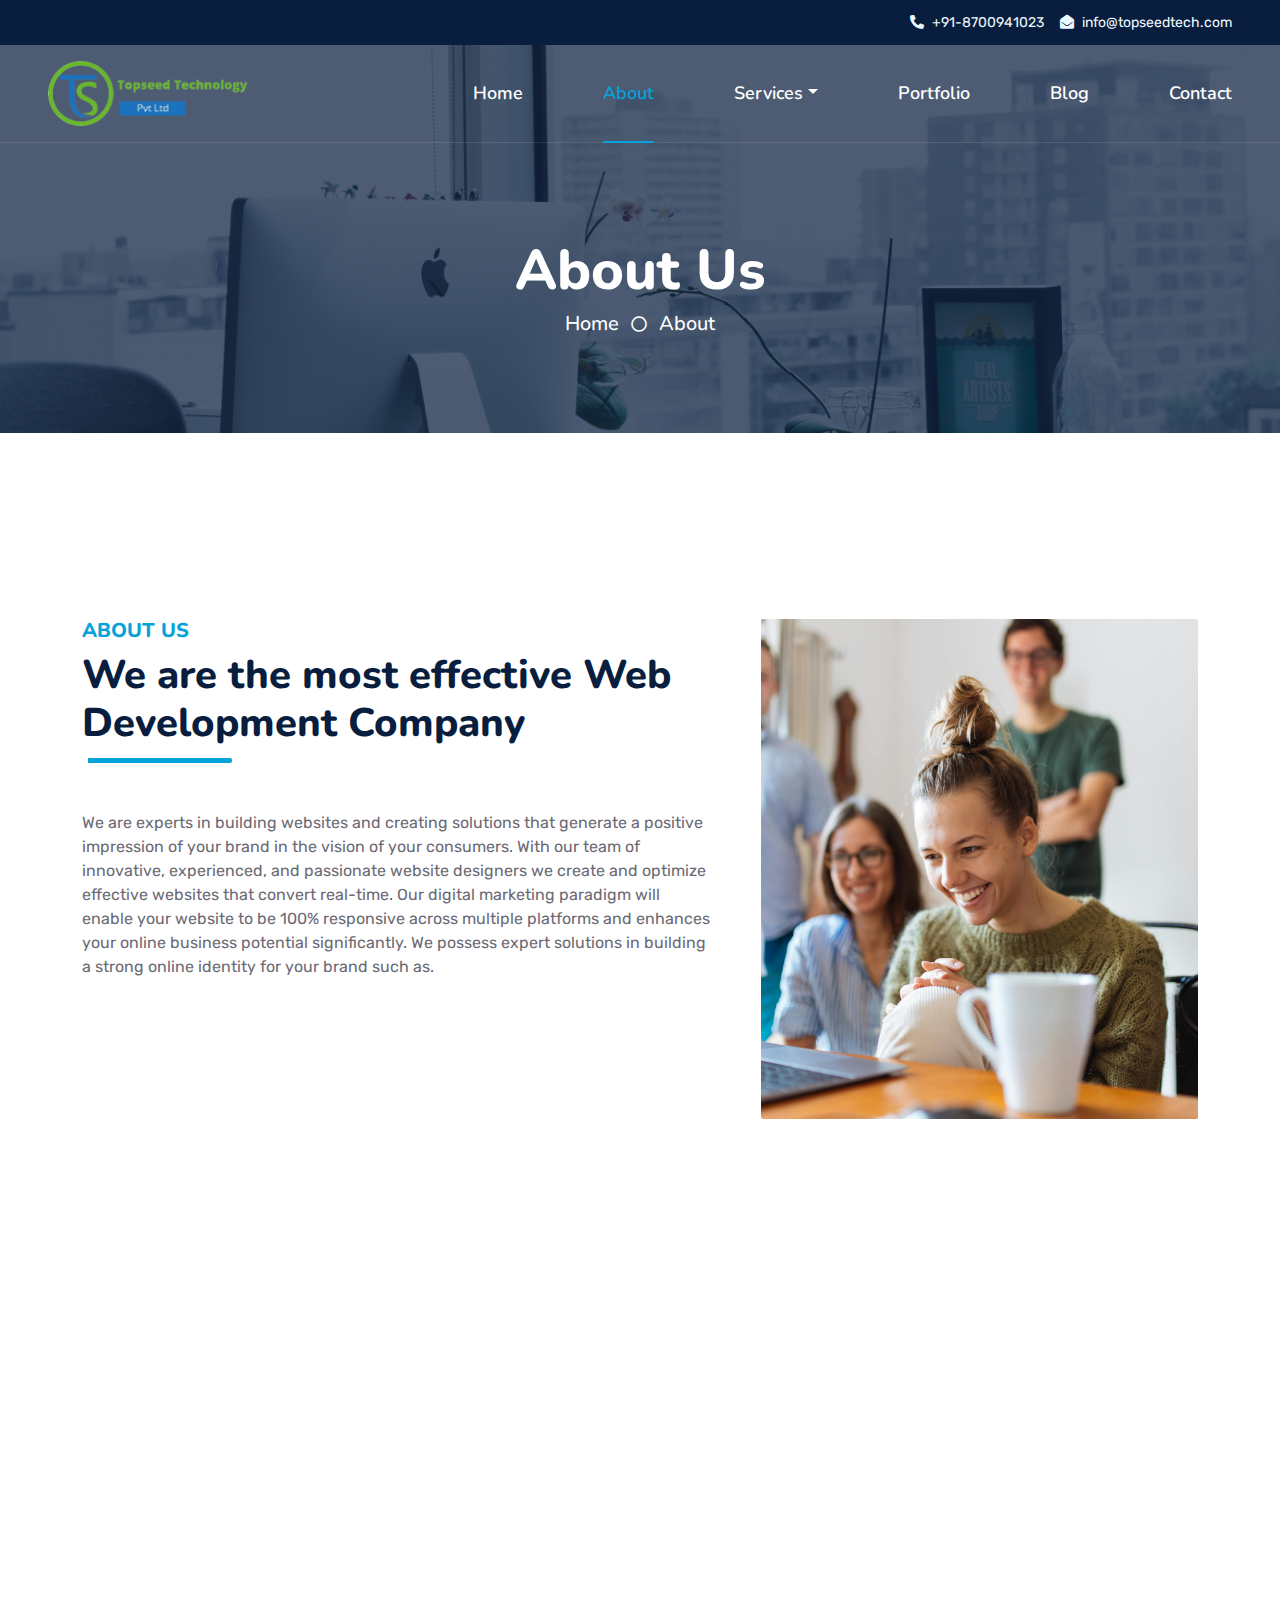
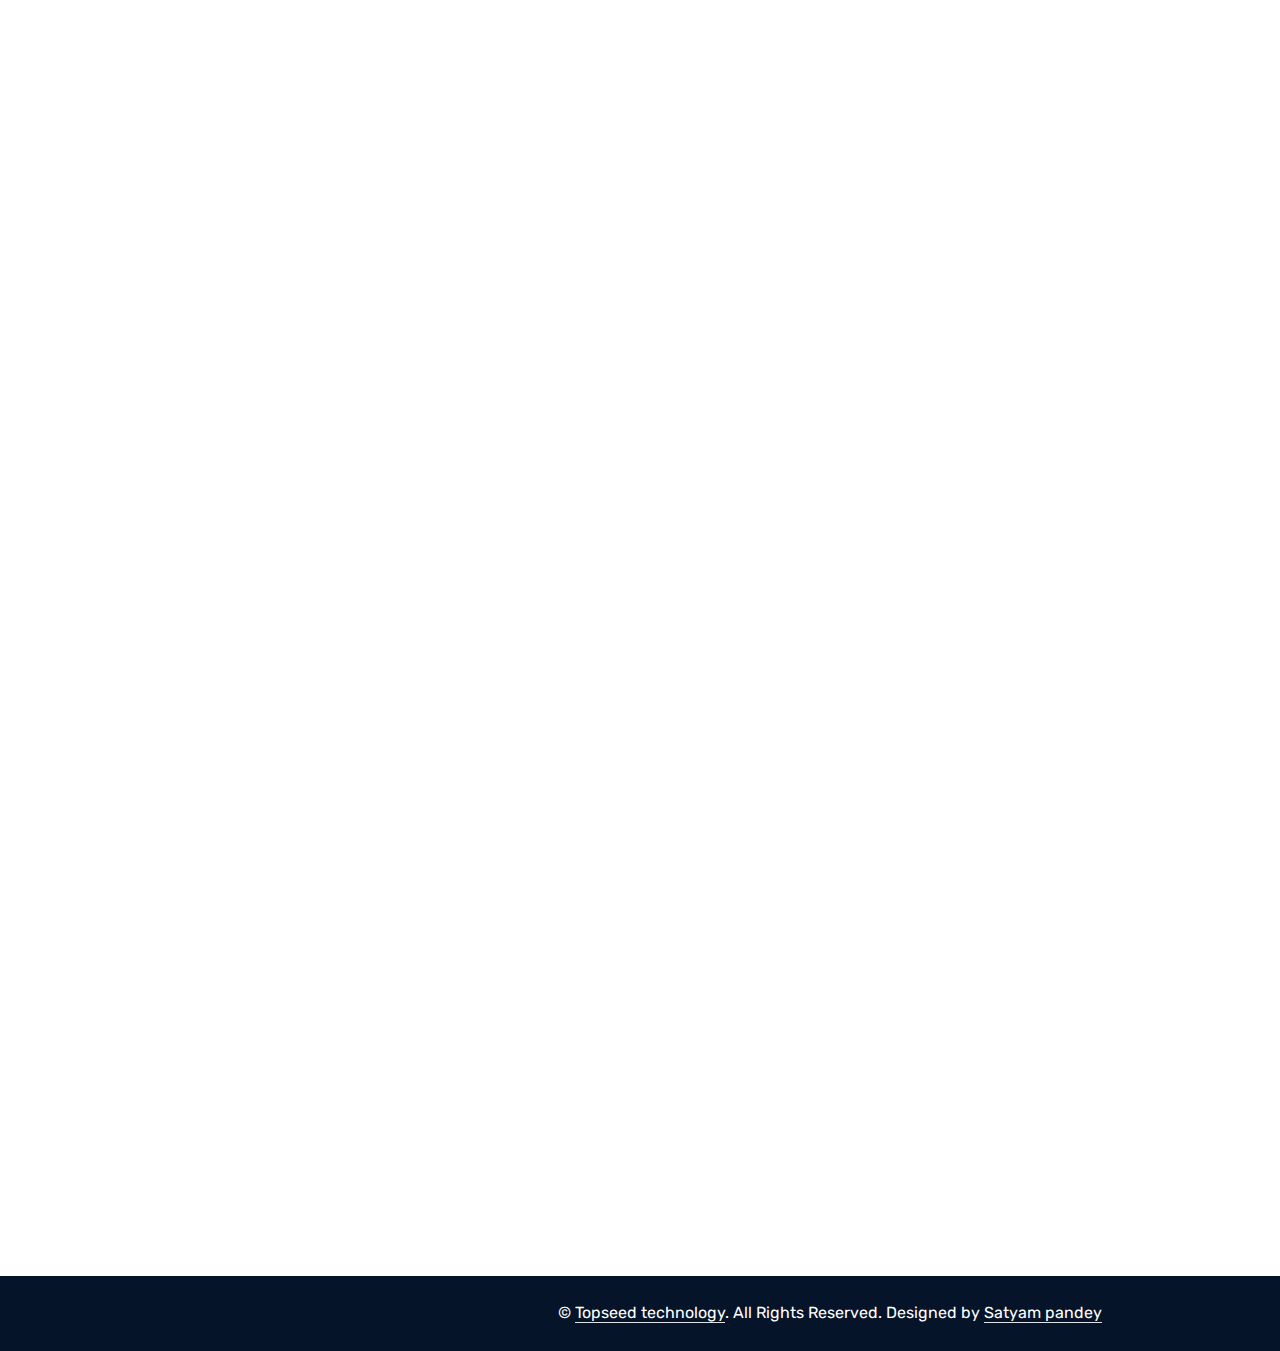
<file: about.html>
<!DOCTYPE html>
<html lang="en">

<head>
    <meta charset="utf-8">
    <title>About us</title>
    <meta content="width=device-width, initial-scale=1.0" name="viewport">
    <meta content="Free HTML Templates" name="keywords">
    <meta content="Free HTML Templates" name="description">

    <!-- Favicon -->
    <link href="img/favicon.png" rel="icon">

    <!-- Google Web Fonts -->
    <link rel="preconnect" href="https://fonts.googleapis.com">
    <link rel="preconnect" href="https://fonts.gstatic.com" crossorigin>
    <link href="https://fonts.googleapis.com/css2?family=Nunito:wght@400;600;700;800&family=Rubik:wght@400;500;600;700&display=swap" rel="stylesheet">

    <!-- Icon Font Stylesheet -->
    <link href="https://cdnjs.cloudflare.com/ajax/libs/font-awesome/5.10.0/css/all.min.css" rel="stylesheet">
    <link href="https://cdn.jsdelivr.net/npm/bootstrap-icons@1.4.1/font/bootstrap-icons.css" rel="stylesheet">

    <!-- Libraries Stylesheet -->
    <link href="lib/owlcarousel/assets/owl.carousel.min.css" rel="stylesheet">
    <link href="lib/animate/animate.min.css" rel="stylesheet">

    <!-- Customized Bootstrap Stylesheet -->
    <link href="css/bootstrap.min.css" rel="stylesheet">

    <!-- Template Stylesheet -->
    <link href="css/style.css" rel="stylesheet">
</head>

<body>
    <!-- Spinner Start -->
    <div id="spinner" class="show bg-white position-fixed translate-middle w-100 vh-100 top-50 start-50 d-flex align-items-center justify-content-center">
        <div class="spinner"></div>
    </div>
    <!-- Spinner End -->


    <!-- Topbar Start -->
    <div class="container-fluid bg-dark px-5 d-none d-lg-block">
        <div class="row gx-0">
            <div class="col-lg-12 text-center text-lg-end mb-2 mb-lg-0">
                <div class="d-inline-flex align-items-center" style="height: 45px;">
                    <small class="me-3 text-light"><i class="fa fa-phone-alt me-2"></i>+91-8700941023</small>
                    <small class="text-light"><i class="fa fa-envelope-open me-2"></i>info@topseedtech.com</small>
                </div>
            </div>            
        </div>
    </div>
    <!-- Topbar End -->


    <!-- Navbar Start -->
    <div class="container-fluid position-relative p-0">
        <nav class="navbar navbar-expand-lg navbar-dark px-5 py-3 py-lg-0">
            <a href="index.html" class="navbar-brand p-0">
                <img src="img/logo.png" width="200">
            </a>
            <button class="navbar-toggler" type="button" data-bs-toggle="collapse" data-bs-target="#navbarCollapse">
                <span class="fa fa-bars"></span>
            </button>
            <div class="collapse navbar-collapse" id="navbarCollapse">
                <div class="navbar-nav ms-auto py-0">
                    <a href="index.html" class="nav-item nav-link ">Home</a>
                    <a href="about.html" class="nav-item nav-link active">About</a>
                    <div class="nav-item dropdown">
                        <a href="#" class="nav-link dropdown-toggle" data-bs-toggle="dropdown">Services</a>
                        <div class="dropdown-menu m-0">
                            <!-- Web Development Dropdown -->
                            <div class="dropdown position-relative">
                                <a href="#" class="dropdown-item dropdown-toggle">Web Development</a>
                                <div class="dropdown-menu">
                                    <a href="#" class="dropdown-item">PHP Development</a>
                                    <a href="#" class="dropdown-item">MERN Development</a>
                                    <a href="#" class="dropdown-item">ASP .NET Development</a>
                                    <a href="#" class="dropdown-item">React Development</a>
                                    <a href="#" class="dropdown-item">Angular Development</a>
                                </div>
                            </div>
                            <!-- App Development Dropdown -->
                            <div class="dropdown position-relative">
                                <a href="#" class="dropdown-item dropdown-toggle">App Development</a>
                                <div class="dropdown-menu">
                                    <a href="#" class="dropdown-item">Android App Development</a>
                                    <a href="#" class="dropdown-item">iOS App Development</a>
                                    <a href="#" class="dropdown-item">React Native App Development</a>
                                    <a href="#" class="dropdown-item">Windows App Development</a>
                                </div>
                            </div>
                            <a href="testimonial.html" class="dropdown-item">MLM Software</a>
                            <a href="testimonial.html" class="dropdown-item">SEO</a>
                        </div>
                    </div>
                    <a href="portfolio.html" class="nav-item nav-link">Portfolio</a>
                    <a href="blog.html" class="nav-item nav-link">Blog</a>
                    <a href="contact.html" class="nav-item nav-link">Contact</a>
                </div>
            </div>
        </nav>

        <div class="container-fluid bg-primary py-5 bg-header" style="margin-bottom: 90px;">
            <div class="row py-5">
                <div class="col-12 pt-lg-5 mt-lg-5 text-center">
                    <h1 class="display-4 text-white animated zoomIn">About Us</h1>
                    <a href="" class="h5 text-white">Home</a>
                    <i class="far fa-circle text-white px-2"></i>
                    <a href="" class="h5 text-white">About</a>
                </div>
            </div>
        </div>
    </div>
    <!-- Navbar End -->


    <!-- Full Screen Search Start -->
    <div class="modal fade" id="searchModal" tabindex="-1">
        <div class="modal-dialog modal-fullscreen">
            <div class="modal-content" style="background: rgba(9, 30, 62, .7);">
                <div class="modal-header border-0">
                    <button type="button" class="btn bg-white btn-close" data-bs-dismiss="modal" aria-label="Close"></button>
                </div>
                <div class="modal-body d-flex align-items-center justify-content-center">
                    <div class="input-group" style="max-width: 600px;">
                        <input type="text" class="form-control bg-transparent border-primary p-3" placeholder="Type search keyword">
                        <button class="btn btn-primary px-4"><i class="bi bi-search"></i></button>
                    </div>
                </div>
            </div>
        </div>
    </div>
    <!-- Full Screen Search End -->


    <!-- About Start -->
    <div class="container-fluid py-5 wow fadeInUp" data-wow-delay="0.1s">
        <div class="container py-5">
            <div class="row g-5">
                <div class="col-lg-7">
                    <div class="section-title position-relative pb-3 mb-5">
                        <h5 class="fw-bold text-primary text-uppercase">About Us</h5>
                        <h1 class="mb-0">We are the most effective Web Development Company</h1>
                    </div>
                    <p class="mb-4">We are experts in building websites and creating solutions that generate a positive
                        impression of your brand in the vision of your consumers. With our team of innovative,
                        experienced, and passionate website designers we create and optimize effective websites that
                        convert real-time. Our digital marketing paradigm will enable your website to be 100% responsive
                        across multiple platforms and enhances your online business potential significantly. We possess
                        expert solutions in building a strong online identity for your brand such as.</p>
                    <div class="row g-0 mb-3">
                        <div class="col-sm-6 wow zoomIn" data-wow-delay="0.2s">
                            <h5 class="mb-3"><i class="fa fa-check text-primary me-3"></i>Award Winning</h5>
                            <h5 class="mb-3"><i class="fa fa-check text-primary me-3"></i>Professional Staff</h5>
                        </div>
                        <div class="col-sm-6 wow zoomIn" data-wow-delay="0.4s">
                            <h5 class="mb-3"><i class="fa fa-check text-primary me-3"></i>24/7 Support</h5>
                            <h5 class="mb-3"><i class="fa fa-check text-primary me-3"></i>Fair Prices</h5>
                        </div>
                    </div>
                    
                </div>
                <div class="col-lg-5" style="min-height: 500px;">
                    <div class="position-relative h-100">
                        <img class="position-absolute w-100 h-100 rounded wow zoomIn" data-wow-delay="0.9s" src="img/2.jpg" style="object-fit: cover;">
                    </div>
                </div>
            </div>
        </div>
    </div>
    <!-- About End -->


    <!-- Team Start -->
    <div class="container-fluid py-5 wow fadeInUp" data-wow-delay="0.1s">
        <div class="container py-5">
            <div class="section-title text-center position-relative pb-3 mb-5 mx-auto" style="max-width: 600px;">
                <h5 class="fw-bold text-primary text-uppercase">Team Members</h5>
                <h1 class="mb-0">Professional Stuffs Ready to Help Your Business</h1>
            </div>
            <div class="row g-5">
                <div class="col-lg-4 wow slideInUp" data-wow-delay="0.3s">
                    <div class="team-item bg-light rounded overflow-hidden">
                        <div class="team-img position-relative overflow-hidden">
                            <img class="img-fluid w-100" src="img/team-1.jpg" alt="">
                            <div class="team-social">
                                <a class="btn btn-lg btn-primary btn-lg-square rounded" href=""><i class="fab fa-twitter fw-normal"></i></a>
                                <a class="btn btn-lg btn-primary btn-lg-square rounded" href=""><i class="fab fa-facebook-f fw-normal"></i></a>
                                <a class="btn btn-lg btn-primary btn-lg-square rounded" href=""><i class="fab fa-instagram fw-normal"></i></a>
                                <a class="btn btn-lg btn-primary btn-lg-square rounded" href=""><i class="fab fa-linkedin-in fw-normal"></i></a>
                            </div>
                        </div>
                        <div class="text-center py-4">
                            <h4 class="text-primary">Full Name</h4>
                            <p class="text-uppercase m-0">Designation</p>
                        </div>
                    </div>
                </div>
                <div class="col-lg-4 wow slideInUp" data-wow-delay="0.6s">
                    <div class="team-item bg-light rounded overflow-hidden">
                        <div class="team-img position-relative overflow-hidden">
                            <img class="img-fluid w-100" src="img/team-2.jpg" alt="">
                            <div class="team-social">
                                <a class="btn btn-lg btn-primary btn-lg-square rounded" href=""><i class="fab fa-twitter fw-normal"></i></a>
                                <a class="btn btn-lg btn-primary btn-lg-square rounded" href=""><i class="fab fa-facebook-f fw-normal"></i></a>
                                <a class="btn btn-lg btn-primary btn-lg-square rounded" href=""><i class="fab fa-instagram fw-normal"></i></a>
                                <a class="btn btn-lg btn-primary btn-lg-square rounded" href=""><i class="fab fa-linkedin-in fw-normal"></i></a>
                            </div>
                        </div>
                        <div class="text-center py-4">
                            <h4 class="text-primary">Full Name</h4>
                            <p class="text-uppercase m-0">Designation</p>
                        </div>
                    </div>
                </div>
                <div class="col-lg-4 wow slideInUp" data-wow-delay="0.9s">
                    <div class="team-item bg-light rounded overflow-hidden">
                        <div class="team-img position-relative overflow-hidden">
                            <img class="img-fluid w-100" src="img/team-3.jpg" alt="">
                            <div class="team-social">
                                <a class="btn btn-lg btn-primary btn-lg-square rounded" href=""><i class="fab fa-twitter fw-normal"></i></a>
                                <a class="btn btn-lg btn-primary btn-lg-square rounded" href=""><i class="fab fa-facebook-f fw-normal"></i></a>
                                <a class="btn btn-lg btn-primary btn-lg-square rounded" href=""><i class="fab fa-instagram fw-normal"></i></a>
                                <a class="btn btn-lg btn-primary btn-lg-square rounded" href=""><i class="fab fa-linkedin-in fw-normal"></i></a>
                            </div>
                        </div>
                        <div class="text-center py-4">
                            <h4 class="text-primary">Full Name</h4>
                            <p class="text-uppercase m-0">Designation</p>
                        </div>
                    </div>
                </div>
            </div>
        </div>
    </div>
    <!-- Team End -->


    <!-- Vendor Start -->
    <div class="container-fluid py-5 wow fadeInUp" data-wow-delay="0.1s">
        <div class="container py-5 mb-5">
            <div class="bg-white">
                <div class="owl-carousel vendor-carousel">
                    <img src="img/17.jpg" alt="">
                    <img src="img/18.jpg" alt="">
                    <img src="img/19.jpg" alt="">
                    <img src="img/20.jpg" alt="">
                    <img src="img/21.jpg" alt="">
                    <img src="img/22.jpg" alt="">
                    <img src="img/23.jpg" alt="">
                    <img src="img/24.jpg" alt="">
                </div>
            </div>
        </div>
    </div>
    <!-- Vendor End -->
    

    <!-- Footer Start -->
    <div class="container-fluid bg-dark text-light mt-5 wow fadeInUp" data-wow-delay="0.1s">
        <div class="container">
            <div class="row gx-5">
                <div class="col-lg-4 col-md-6 footer-about">
                    <div
                        class="d-flex flex-column align-items-center justify-content-center text-center h-100 bg-primary p-4">
                        <a href="index.html" class="navbar-brand">
                            <img src="img/logo.png" width="250">
                        </a>
                        <p class="mt-3 mb-4">Being a digital house, Topseed Technology provides bespoken digital
                            solutions that give striking return on investments. From website designing & development to
                            its promotion and then your launch on a mobile platform, we can be your reliable digital
                            partner that offers optimal and best-in-class solutions for all your digital needs.</p>

                    </div>
                </div>
                <div class="col-lg-8 col-md-6">
                    <div class="row gx-5">
                        <div class="col-lg-4 col-md-12 pt-5 mb-5">
                            <div class="section-title section-title-sm position-relative pb-3 mb-4">
                                <h3 class="text-light mb-0">Get In Touch</h3>
                            </div>
                            <div class="d-flex mb-2">


                                <i class="bi bi-geo-alt text-primary me-2"></i>
                                <p class="mb-0">A-81 2nd floor Noida Sector 65, Utter Pradesh, India<br>
                                    147/149 Akowonjo Road, Sobo Bus-Stop, Akowonjo, Lagos, Nigeria</p>
                            </div>
                            <div class="d-flex mb-2">
                                <i class="bi bi-envelope-open text-primary me-2"></i>
                                <p class="mb-0">info@topseedtech.com

                                </p>
                            </div>
                            <div class="d-flex mb-2">
                                <i class="bi bi-telephone text-primary me-2"></i>
                                <p class="mb-0">+91-8700941023</p>
                            </div>

                        </div>
                        <div class="col-lg-4 col-md-12 pt-0 pt-lg-5 mb-5">
                            <div class="section-title section-title-sm position-relative pb-3 mb-4">
                                <h3 class="text-light mb-0">Quick Links</h3>
                            </div>
                            <div class="link-animated d-flex flex-column justify-content-start">
                                <a class="text-light mb-2" href="#"><i
                                        class="bi bi-arrow-right text-primary me-2"></i>Home</a>
                                <a class="text-light mb-2" href="about.html"><i
                                        class="bi bi-arrow-right text-primary me-2"></i>About Us</a>
                                <a class="text-light mb-2" href="service.html"><i
                                        class="bi bi-arrow-right text-primary me-2"></i>Our Services</a>
                                <a class="text-light mb-2" href="#"><i
                                        class="bi bi-arrow-right text-primary me-2"></i>Portfolio</a>
                                <a class="text-light mb-2" href="team.html"><i
                                        class="bi bi-arrow-right text-primary me-2"></i>Meet the team</a>
                                <a class="text-light mb-2" href="blog.html"><i
                                        class="bi bi-arrow-right text-primary me-2"></i>Latest Blog</a>
                                <a class="text-light" href="contact.html"><i
                                        class="bi bi-arrow-right text-primary me-2"></i>Contact Us</a>
                            </div>
                        </div>
                        <div class="col-lg-4 col-md-12 pt-0 pt-lg-5 mb-5">
                            <div class="section-title section-title-sm position-relative pb-3 mb-4">
                                <h3 class="text-light mb-0">Follow Us</h3>
                            </div>
                            <div class="d-flex mt-4">
                                <a class="btn btn-primary btn-square me-2" href="#"><i
                                        class="fab fa-twitter fw-normal"></i></a>
                                <a class="btn btn-primary btn-square me-2" href="#"><i
                                        class="fab fa-facebook-f fw-normal"></i></a>
                                <a class="btn btn-primary btn-square me-2" href="#"><i
                                        class="fab fa-linkedin-in fw-normal"></i></a>
                                <a class="btn btn-primary btn-square" href="#"><i
                                        class="fab fa-instagram fw-normal"></i></a>
                            </div>
                        </div>
                    </div>
                </div>
            </div>
        </div>
    </div>
    <div class="container-fluid text-white" style="background: #061429;">
        <div class="container text-center">
            <div class="row justify-content-end">
                <div class="col-lg-8 col-md-6">
                    <div class="d-flex align-items-center justify-content-center" style="height: 75px;">
                        <p class="mb-0">&copy; <a class="text-white border-bottom" href="#">Topseed technology</a>. All
                            Rights Reserved.

                            Designed by <a class="text-white border-bottom" href="#"> Satyam pandey</a></p>
                    </div>
                </div>
            </div>
        </div>
    </div>
    <!-- Footer End -->


    <!-- Back to Top -->
    <a href="#" class="btn btn-lg btn-primary btn-lg-square rounded back-to-top"><i class="bi bi-arrow-up"></i></a>


    <!-- JavaScript Libraries -->
    <script src="https://code.jquery.com/jquery-3.4.1.min.js"></script>
    <script src="https://cdn.jsdelivr.net/npm/bootstrap@5.0.0/dist/js/bootstrap.bundle.min.js"></script>
    <script src="lib/wow/wow.min.js"></script>
    <script src="lib/easing/easing.min.js"></script>
    <script src="lib/waypoints/waypoints.min.js"></script>
    <script src="lib/counterup/counterup.min.js"></script>
    <script src="lib/owlcarousel/owl.carousel.min.js"></script>

    <!-- Template Javascript -->
    <script src="js/main.js"></script>
</body>

</html>
</file>
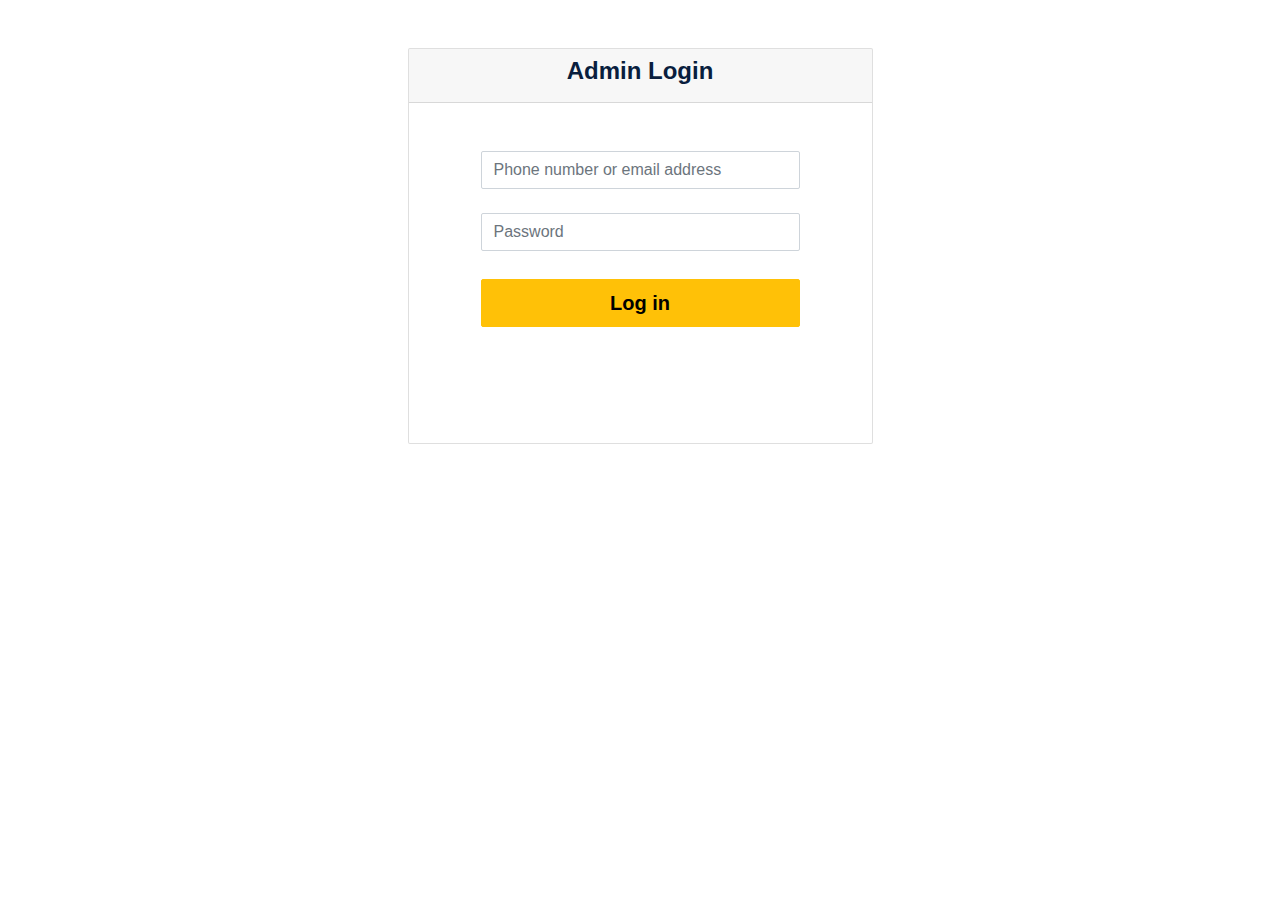
<file: adminlogin.html>
<!DOCTYPE html>
<html lang="en">

<head>
    <meta charset="UTF-8">
    <meta name="viewport" content="width=device-width, initial-scale=1.0">
    <title>Admin login</title>
    <link href="css/bootstrap.min.css" rel="stylesheet">

    <!-- Template Stylesheet -->
    <link href="css/style.css" rel="stylesheet">
</head>

<body>
    <section class="h-100 gradient-form" data-aos="fade-left">
        <div class="container py-5 h-100">
            <div class="row g-0 d-flex justify-content-center align-items-center log">
                <div class="col-lg-5 card">
                    <div class="card-header text-center d-flex justify-content-center align-items-center">
                        <h4 class=" fw-bold">Admin Login</h4>
                    </div>
                    <div class="card-body p-md-5 mx-md-4">
                        <form>
                            <div data-mdb-input-init class="form-outline mb-4"> <input type="email" id="form2Example11"
                                    class="form-control" placeholder="Phone number or email address" /> </div>
                            <div data-mdb-input-init class="form-outline mb-4"> <input type="password"
                                    id="form2Example22" class="form-control" placeholder="Password" /> </div>
                            <div class="text-center pt-1 mb-5 pb-1">
                                 <button data-mdb-button-init data-mdb-ripple-init class="btn btn-warning btn-block fa-lg gradient-custom-2 mb-3 w-100 fs-5 p-2"
                                    type="button">Log in</button>

                            </div>
                        </form>
                    </div>
                </div>
            </div>
        </div>
    </section>
</body>

</html>
</file>
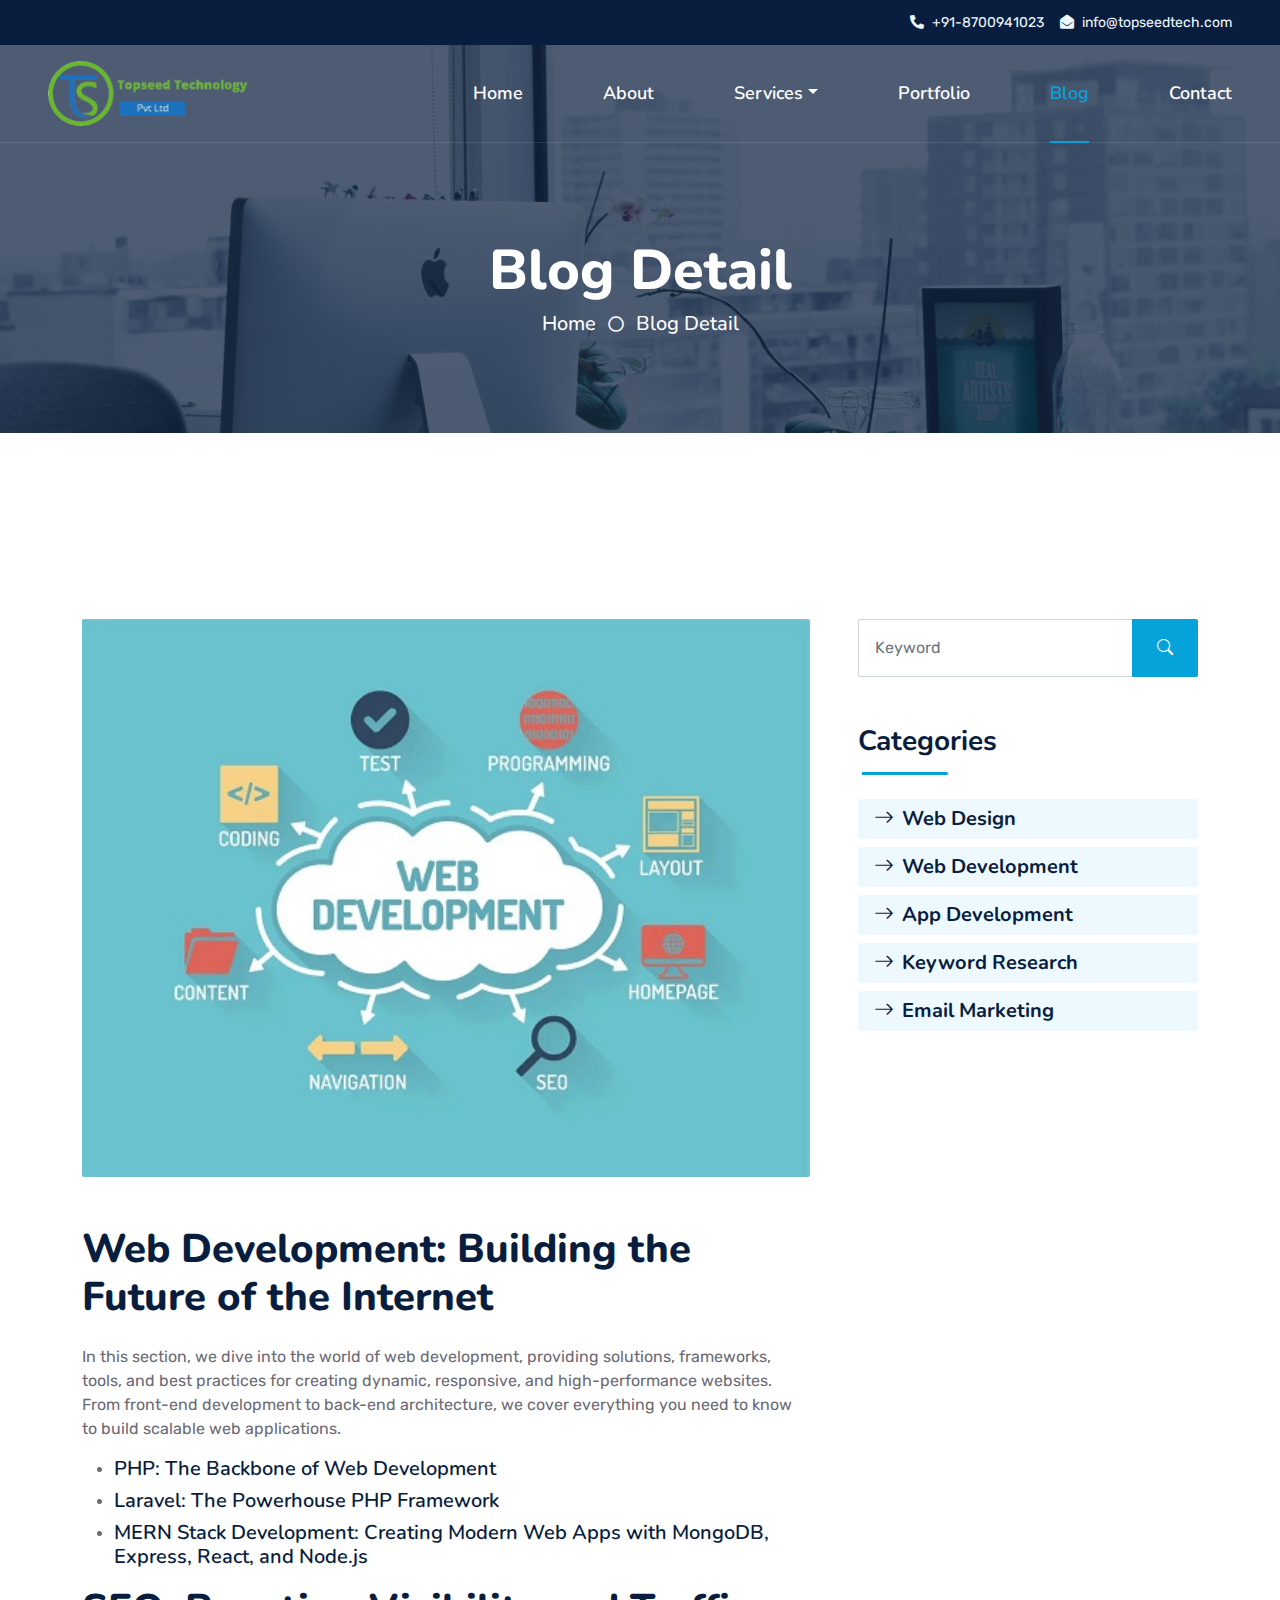
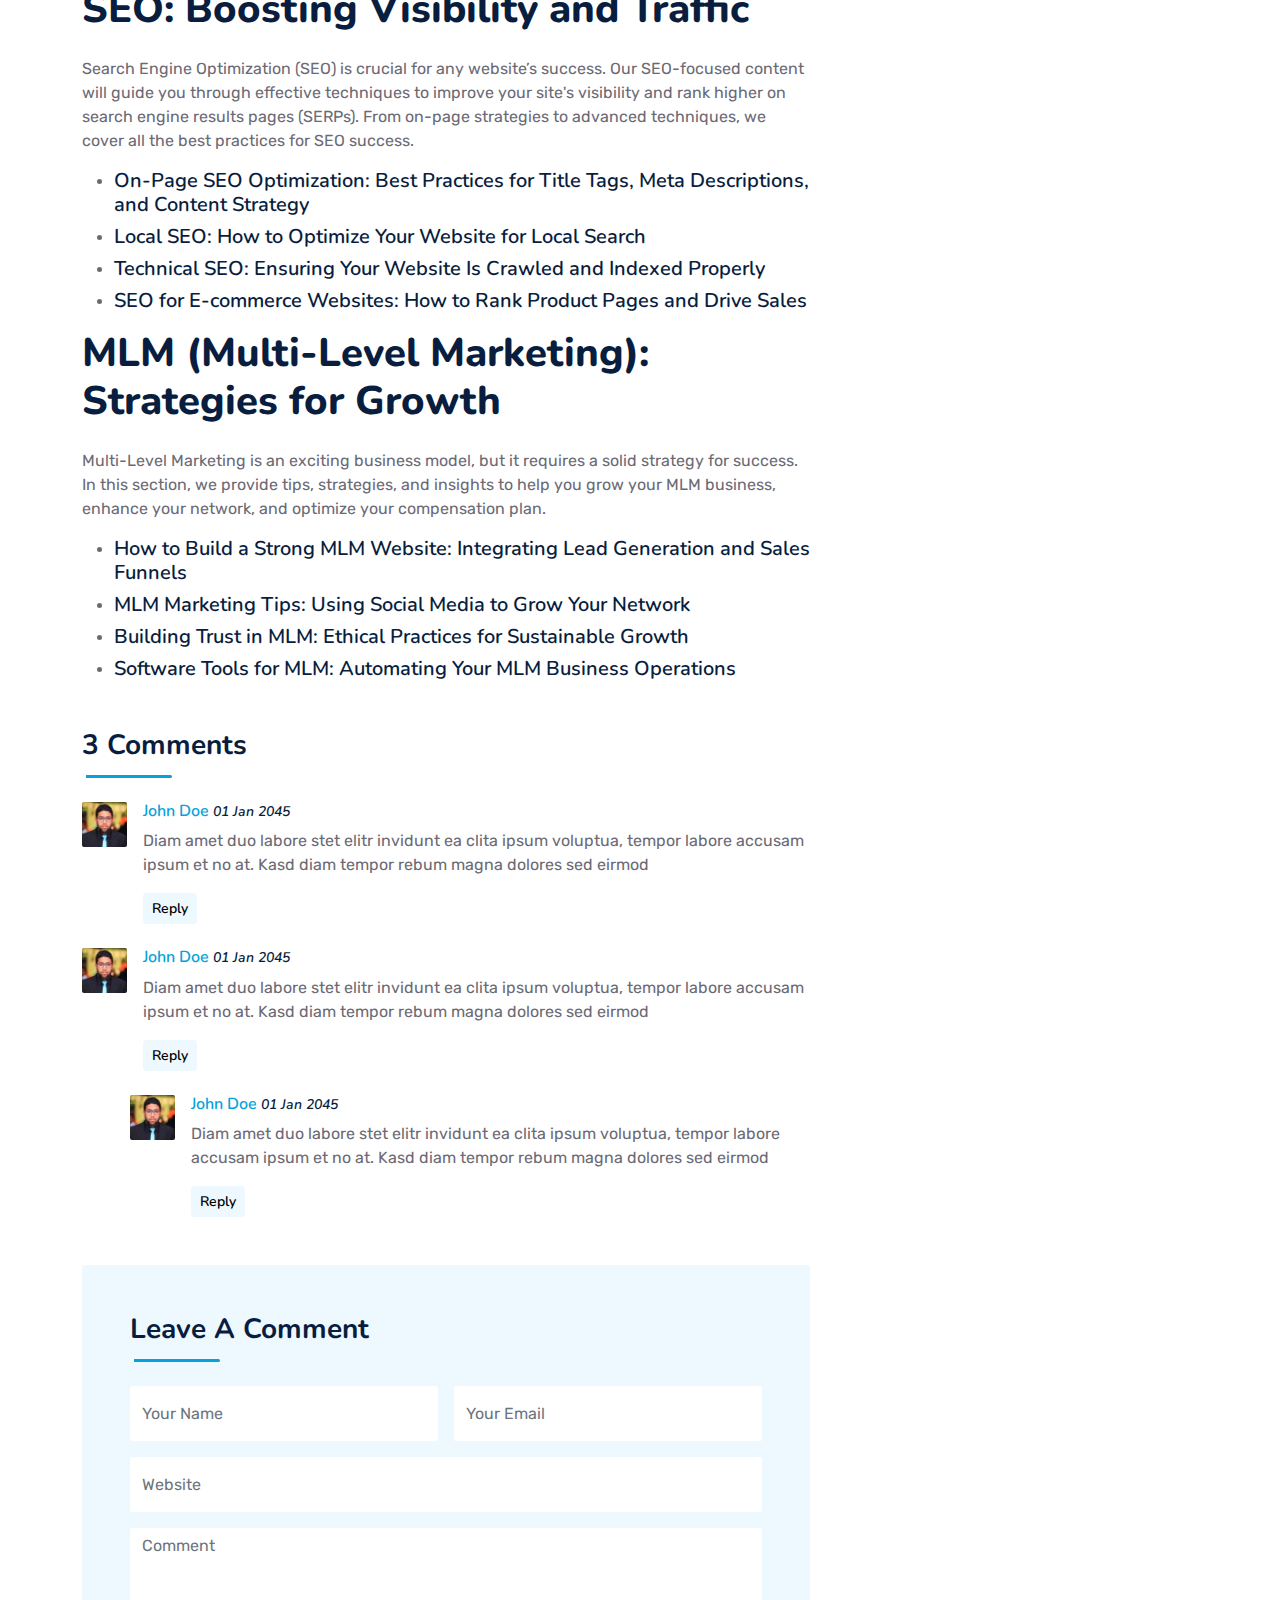
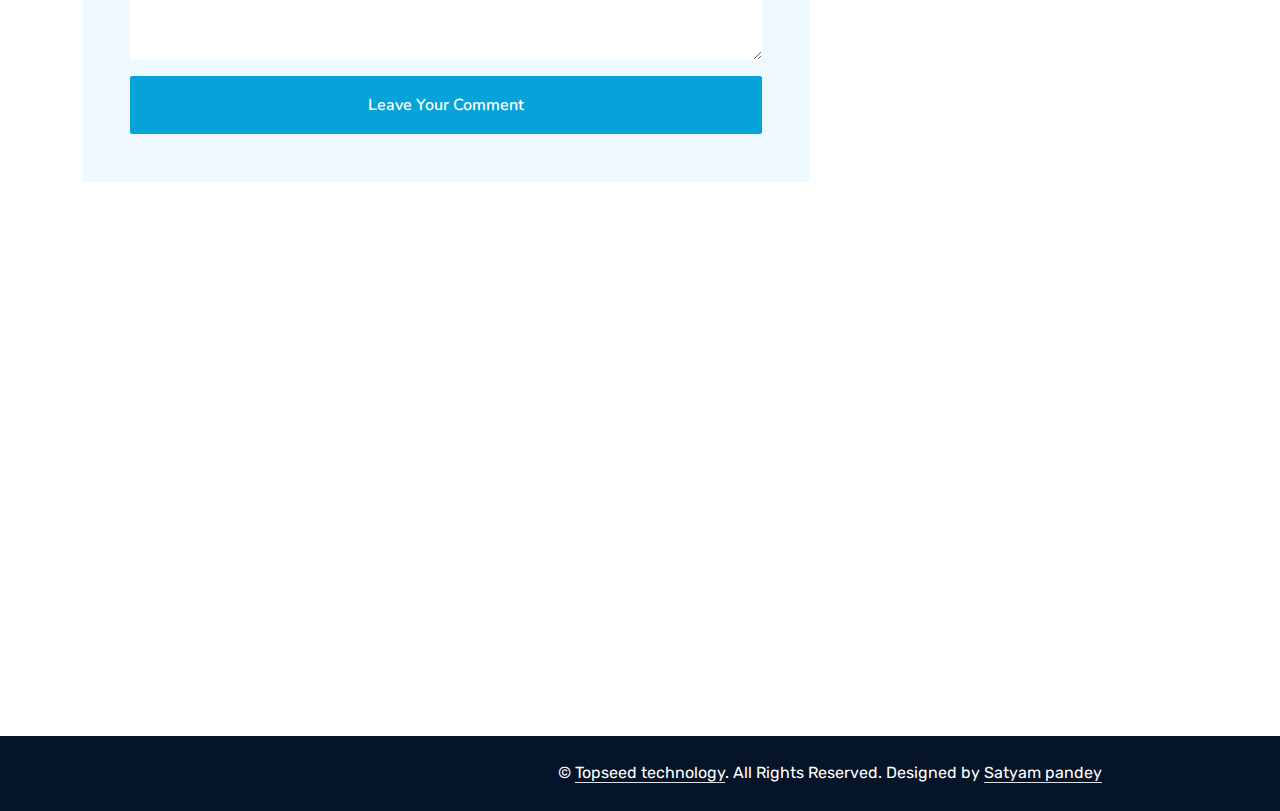
<file: blog.html>
<!DOCTYPE html>
<html lang="en">

<head>
    <meta charset="utf-8">
    <title>Blog</title>
    <meta content="width=device-width, initial-scale=1.0" name="viewport">
    <meta content="Free HTML Templates" name="keywords">
    <meta content="Free HTML Templates" name="description">

    <!-- Favicon -->
    <link href="img/favicon.png" rel="icon">
    <!-- Google Web Fonts -->
    <link rel="preconnect" href="https://fonts.googleapis.com">
    <link rel="preconnect" href="https://fonts.gstatic.com" crossorigin>
    <link
        href="https://fonts.googleapis.com/css2?family=Nunito:wght@400;600;700;800&family=Rubik:wght@400;500;600;700&display=swap"
        rel="stylesheet">

    <!-- Icon Font Stylesheet -->
    <link href="https://cdnjs.cloudflare.com/ajax/libs/font-awesome/5.10.0/css/all.min.css" rel="stylesheet">
    <link href="https://cdn.jsdelivr.net/npm/bootstrap-icons@1.4.1/font/bootstrap-icons.css" rel="stylesheet">

    <!-- Libraries Stylesheet -->
    <link href="lib/owlcarousel/assets/owl.carousel.min.css" rel="stylesheet">
    <link href="lib/animate/animate.min.css" rel="stylesheet">

    <!-- Customized Bootstrap Stylesheet -->
    <link href="css/bootstrap.min.css" rel="stylesheet">

    <!-- Template Stylesheet -->
    <link href="css/style.css" rel="stylesheet">
</head>

<body>
    <!-- Spinner Start -->
    <div id="spinner"
        class="show bg-white position-fixed translate-middle w-100 vh-100 top-50 start-50 d-flex align-items-center justify-content-center">
        <div class="spinner"></div>
    </div>
    <!-- Spinner End -->


    <!-- Topbar Start -->
    <div class="container-fluid bg-dark px-5 d-none d-lg-block">
        <div class="row gx-0">
            <div class="col-lg-12 text-center text-lg-end mb-2 mb-lg-0">
                <div class="d-inline-flex align-items-center" style="height: 45px;">
                    <small class="me-3 text-light"><i class="fa fa-phone-alt me-2"></i>+91-8700941023</small>
                    <small class="text-light"><i class="fa fa-envelope-open me-2"></i>info@topseedtech.com</small>
                </div>
            </div>            
        </div>
    </div>
    <!-- Topbar End -->


    <!-- Navbar Start -->
    <div class="container-fluid position-relative p-0">
        <nav class="navbar navbar-expand-lg navbar-dark px-5 py-3 py-lg-0">
            <a href="index.html" class="navbar-brand p-0">
                <img src="img/logo.png" width="200">

            </a>
            <button class="navbar-toggler" type="button" data-bs-toggle="collapse" data-bs-target="#navbarCollapse">
                <span class="fa fa-bars"></span>
            </button>
            <div class="collapse navbar-collapse" id="navbarCollapse">
                <div class="navbar-nav ms-auto py-0">
                    <a href="index.html" class="nav-item nav-link ">Home</a>
                    <a href="about.html" class="nav-item nav-link">About</a>
                    <div class="nav-item dropdown">
                        <a href="#" class="nav-link dropdown-toggle" data-bs-toggle="dropdown">Services</a>
                        <div class="dropdown-menu m-0">
                            <!-- Web Development Dropdown -->
                            <div class="dropdown position-relative">
                                <a href="#" class="dropdown-item dropdown-toggle">Web Development</a>
                                <div class="dropdown-menu">
                                    <a href="#" class="dropdown-item">PHP Development</a>
                                    <a href="#" class="dropdown-item">MERN Development</a>
                                    <a href="#" class="dropdown-item">ASP .NET Development</a>
                                    <a href="#" class="dropdown-item">React Development</a>
                                    <a href="#" class="dropdown-item">Angular Development</a>
                                </div>
                            </div>
                            <!-- App Development Dropdown -->
                            <div class="dropdown position-relative">
                                <a href="#" class="dropdown-item dropdown-toggle">App Development</a>
                                <div class="dropdown-menu">
                                    <a href="#" class="dropdown-item">Android App Development</a>
                                    <a href="#" class="dropdown-item">iOS App Development</a>
                                    <a href="#" class="dropdown-item">React Native App Development</a>
                                    <a href="#" class="dropdown-item">Windows App Development</a>
                                </div>
                            </div>
                            <a href="testimonial.html" class="dropdown-item">MLM Software</a>
                            <a href="testimonial.html" class="dropdown-item">SEO</a>
                        </div>
                    </div>
                    <a href="portfolio.html" class="nav-item nav-link">Portfolio</a>
                    <a href="blog.html" class="nav-item nav-link active">Blog</a>
                    <a href="contact.html" class="nav-item nav-link">Contact</a>
                </div>
            </div>
        </nav>

        <div class="container-fluid bg-primary py-5 bg-header" style="margin-bottom: 90px;">
            <div class="row py-5">
                <div class="col-12 pt-lg-5 mt-lg-5 text-center">
                    <h1 class="display-4 text-white animated zoomIn">Blog Detail</h1>
                    <a href="" class="h5 text-white">Home</a>
                    <i class="far fa-circle text-white px-2"></i>
                    <a href="" class="h5 text-white">Blog Detail</a>
                </div>
            </div>
        </div>
    </div>
    <!-- Navbar End -->


    <!-- Full Screen Search Start -->
    <div class="modal fade" id="searchModal" tabindex="-1">
        <div class="modal-dialog modal-fullscreen">
            <div class="modal-content" style="background: rgba(9, 30, 62, .7);">
                <div class="modal-header border-0">
                    <button type="button" class="btn bg-white btn-close" data-bs-dismiss="modal"
                        aria-label="Close"></button>
                </div>
                <div class="modal-body d-flex align-items-center justify-content-center">
                    <div class="input-group" style="max-width: 600px;">
                        <input type="text" class="form-control bg-transparent border-primary p-3"
                            placeholder="Type search keyword">
                        <button class="btn btn-primary px-4"><i class="bi bi-search"></i></button>
                    </div>
                </div>
            </div>
        </div>
    </div>
    <!-- Full Screen Search End -->


    <!-- Blog Start -->
    <div class="container-fluid py-5 wow fadeInUp" data-wow-delay="0.1s">
        <div class="container py-5">
            <div class="row g-5">
                <div class="col-lg-8">
                    <!-- Blog Detail Start -->
                    <div class="mb-5">
                        <img class="img-fluid w-100 rounded mb-5" src="img/web-develop.jpg" alt="">
                        <h1 class="mb-4">Web Development: Building the Future of the Internet</h1>
                        <p>In this section, we dive into the world of web development, providing solutions, frameworks, tools, and best practices for creating dynamic, responsive, and high-performance websites. From front-end development to back-end architecture, we cover everything you need to know to build scalable web applications.</p>
                        <ul>
                            <li>
                                <h5>PHP: The Backbone of Web Development</h5>
                            </li>
                            <li>
                                <h5>Laravel: The Powerhouse PHP Framework</h5>
                            </li>
                            <li>
                                <h5>MERN Stack Development: Creating Modern Web Apps with MongoDB, Express, React, and Node.js</h5>
                            </li>
                        </ul>
                        
                        <h1 class="mb-4">SEO: Boosting Visibility and Traffic</h1>
                        <p>Search Engine Optimization (SEO) is crucial for any website’s success. Our SEO-focused content will guide you through effective techniques to improve your site's visibility and rank higher on search engine results pages (SERPs). From on-page strategies to advanced techniques, we cover all the best practices for SEO success.</p>
                        <ul>
                            <li>
                                <h5>On-Page SEO Optimization: Best Practices for Title Tags, Meta Descriptions, and Content Strategy</h5>
                            </li>
                            <li>
                                <h5>Local SEO: How to Optimize Your Website for Local Search</h5>
                            </li>
                            <li>
                                <h5>Technical SEO: Ensuring Your Website Is Crawled and Indexed Properly</h5>
                            </li>
                            <li>
                                <h5>SEO for E-commerce Websites: How to Rank Product Pages and Drive Sales
                                </h5>
                            </li>
                        </ul>
                        <h1 class="mb-4">MLM (Multi-Level Marketing): Strategies for Growth</h1>
                        <p>Multi-Level Marketing is an exciting business model, but it requires a solid strategy for success. In this section, we provide tips, strategies, and insights to help you grow your MLM business, enhance your network, and optimize your compensation plan.</p>
                        <ul>
                            <li>
                                <h5>How to Build a Strong MLM Website: Integrating Lead Generation and Sales Funnels</h5>
                            </li>
                            <li>
                                <h5>MLM Marketing Tips: Using Social Media to Grow Your Network</h5>
                            </li>
                            <li>
                                <h5>Building Trust in MLM: Ethical Practices for Sustainable Growth</h5>
                            </li>
                            <li>
                                <h5>Software Tools for MLM: Automating Your MLM Business Operations

                                </h5>
                            </li>
                        </ul>
                        
                    </div>
                    <!-- Blog Detail End -->

                    <!-- Comment List Start -->
                    <div class="mb-5">
                        <div class="section-title section-title-sm position-relative pb-3 mb-4">
                            <h3 class="mb-0">3 Comments</h3>
                        </div>
                        <div class="d-flex mb-4">
                            <img src="img/user.jpg" class="img-fluid rounded" style="width: 45px; height: 45px;">
                            <div class="ps-3">
                                <h6><a href="">John Doe</a> <small><i>01 Jan 2045</i></small></h6>
                                <p>Diam amet duo labore stet elitr invidunt ea clita ipsum voluptua, tempor labore
                                    accusam ipsum et no at. Kasd diam tempor rebum magna dolores sed eirmod</p>
                                <button class="btn btn-sm btn-light">Reply</button>
                            </div>
                        </div>
                        <div class="d-flex mb-4">
                            <img src="img/user.jpg" class="img-fluid rounded" style="width: 45px; height: 45px;">
                            <div class="ps-3">
                                <h6><a href="">John Doe</a> <small><i>01 Jan 2045</i></small></h6>
                                <p>Diam amet duo labore stet elitr invidunt ea clita ipsum voluptua, tempor labore
                                    accusam ipsum et no at. Kasd diam tempor rebum magna dolores sed eirmod</p>
                                <button class="btn btn-sm btn-light">Reply</button>
                            </div>
                        </div>
                        <div class="d-flex ms-5 mb-4">
                            <img src="img/user.jpg" class="img-fluid rounded" style="width: 45px; height: 45px;">
                            <div class="ps-3">
                                <h6><a href="">John Doe</a> <small><i>01 Jan 2045</i></small></h6>
                                <p>Diam amet duo labore stet elitr invidunt ea clita ipsum voluptua, tempor labore
                                    accusam ipsum et no at. Kasd diam tempor rebum magna dolores sed eirmod</p>
                                <button class="btn btn-sm btn-light">Reply</button>
                            </div>
                        </div>
                    </div>
                    <!-- Comment List End -->

                    <!-- Comment Form Start -->
                    <div class="bg-light rounded p-5">
                        <div class="section-title section-title-sm position-relative pb-3 mb-4">
                            <h3 class="mb-0">Leave A Comment</h3>
                        </div>
                        <form>
                            <div class="row g-3">
                                <div class="col-12 col-sm-6">
                                    <input type="text" class="form-control bg-white border-0" placeholder="Your Name"
                                        style="height: 55px;">
                                </div>
                                <div class="col-12 col-sm-6">
                                    <input type="email" class="form-control bg-white border-0" placeholder="Your Email"
                                        style="height: 55px;">
                                </div>
                                <div class="col-12">
                                    <input type="text" class="form-control bg-white border-0" placeholder="Website"
                                        style="height: 55px;">
                                </div>
                                <div class="col-12">
                                    <textarea class="form-control bg-white border-0" rows="5"
                                        placeholder="Comment"></textarea>
                                </div>
                                <div class="col-12">
                                    <button class="btn btn-primary w-100 py-3" type="submit">Leave Your Comment</button>
                                </div>
                            </div>
                        </form>
                    </div>
                    <!-- Comment Form End -->
                </div>

                <!-- Sidebar Start -->
                <div class="col-lg-4">
                    <!-- Search Form Start -->
                    <div class="mb-5 wow slideInUp" data-wow-delay="0.1s">
                        <div class="input-group">
                            <input type="text" class="form-control p-3" placeholder="Keyword">
                            <button class="btn btn-primary px-4"><i class="bi bi-search"></i></button>
                        </div>
                    </div>
                    <!-- Search Form End -->

                    <!-- Category Start -->
                    <div class="mb-5 wow slideInUp" data-wow-delay="0.1s">
                        <div class="section-title section-title-sm position-relative pb-3 mb-4">
                            <h3 class="mb-0">Categories</h3>
                        </div>
                        <div class="link-animated d-flex flex-column justify-content-start">
                            <a class="h5 fw-semi-bold bg-light rounded py-2 px-3 mb-2" href="#"><i
                                    class="bi bi-arrow-right me-2"></i>Web Design</a>
                            <a class="h5 fw-semi-bold bg-light rounded py-2 px-3 mb-2" href="#"><i
                                    class="bi bi-arrow-right me-2"></i>Web Development</a>
                            <a class="h5 fw-semi-bold bg-light rounded py-2 px-3 mb-2" href="#"><i
                                    class="bi bi-arrow-right me-2"></i>App Development</a>
                            <a class="h5 fw-semi-bold bg-light rounded py-2 px-3 mb-2" href="#"><i
                                    class="bi bi-arrow-right me-2"></i>Keyword Research</a>
                            <a class="h5 fw-semi-bold bg-light rounded py-2 px-3 mb-2" href="#"><i
                                    class="bi bi-arrow-right me-2"></i>Email Marketing</a>
                        </div>
                    </div>
                    <!-- Category End -->

                    <!-- Recent Post Start -->
                    <div class="mb-5 wow slideInUp" data-wow-delay="0.1s">
                        <div class="section-title section-title-sm position-relative pb-3 mb-4">
                            <h3 class="mb-0">Recent Post</h3>
                        </div>
                        <div class="d-flex rounded overflow-hidden mb-3">
                            <img class="img-fluid" src="img/blog-1.jpg"
                                style="width: 100px; height: 100px; object-fit: cover;" alt="">
                            <a href="" class="h5 fw-semi-bold d-flex align-items-center bg-light px-3 mb-0">Lorem ipsum
                                dolor sit amet adipis elit
                            </a>
                        </div>
                        <div class="d-flex rounded overflow-hidden mb-3">
                            <img class="img-fluid" src="img/blog-2.jpg"
                                style="width: 100px; height: 100px; object-fit: cover;" alt="">
                            <a href="" class="h5 fw-semi-bold d-flex align-items-center bg-light px-3 mb-0">Lorem ipsum
                                dolor sit amet adipis elit
                            </a>
                        </div>
                        <div class="d-flex rounded overflow-hidden mb-3">
                            <img class="img-fluid" src="img/blog-3.jpg"
                                style="width: 100px; height: 100px; object-fit: cover;" alt="">
                            <a href="" class="h5 fw-semi-bold d-flex align-items-center bg-light px-3 mb-0">Lorem ipsum
                                dolor sit amet adipis elit
                            </a>
                        </div>
                        <div class="d-flex rounded overflow-hidden mb-3">
                            <img class="img-fluid" src="img/blog-1.jpg"
                                style="width: 100px; height: 100px; object-fit: cover;" alt="">
                            <a href="" class="h5 fw-semi-bold d-flex align-items-center bg-light px-3 mb-0">Lorem ipsum
                                dolor sit amet adipis elit
                            </a>
                        </div>
                        <div class="d-flex rounded overflow-hidden mb-3">
                            <img class="img-fluid" src="img/blog-2.jpg"
                                style="width: 100px; height: 100px; object-fit: cover;" alt="">
                            <a href="" class="h5 fw-semi-bold d-flex align-items-center bg-light px-3 mb-0">Lorem ipsum
                                dolor sit amet adipis elit
                            </a>
                        </div>
                        <div class="d-flex rounded overflow-hidden mb-3">
                            <img class="img-fluid" src="img/blog-3.jpg"
                                style="width: 100px; height: 100px; object-fit: cover;" alt="">
                            <a href="" class="h5 fw-semi-bold d-flex align-items-center bg-light px-3 mb-0">Lorem ipsum
                                dolor sit amet adipis elit
                            </a>
                        </div>
                    </div>
                    <!-- Recent Post End -->

                    <!-- Image Start -->
                    <div class="mb-5 wow slideInUp" data-wow-delay="0.1s">
                        <img src="img/blog-1.jpg" alt="" class="img-fluid rounded">
                    </div>
                    <!-- Image End -->

                    <!-- Tags Start -->
                    <div class="mb-5 wow slideInUp" data-wow-delay="0.1s">
                        <div class="section-title section-title-sm position-relative pb-3 mb-4">
                            <h3 class="mb-0">Tag Cloud</h3>
                        </div>
                        <div class="d-flex flex-wrap m-n1">
                            <a href="" class="btn btn-light m-1">Design</a>
                            <a href="" class="btn btn-light m-1">Development</a>
                            <a href="" class="btn btn-light m-1">Marketing</a>
                            <a href="" class="btn btn-light m-1">SEO</a>
                            <a href="" class="btn btn-light m-1">Writing</a>
                            <a href="" class="btn btn-light m-1">Consulting</a>
                            <a href="" class="btn btn-light m-1">Design</a>
                            <a href="" class="btn btn-light m-1">Development</a>
                            <a href="" class="btn btn-light m-1">Marketing</a>
                            <a href="" class="btn btn-light m-1">SEO</a>
                            <a href="" class="btn btn-light m-1">Writing</a>
                            <a href="" class="btn btn-light m-1">Consulting</a>
                        </div>
                    </div>
                    <!-- Tags End -->

                    <!-- Plain Text Start -->
                    <div class="wow slideInUp" data-wow-delay="0.1s">
                        <div class="section-title section-title-sm position-relative pb-3 mb-4">
                            <h3 class="mb-0">Plain Text</h3>
                        </div>
                        <div class="bg-light text-center" style="padding: 30px;">
                            <p>Vero sea et accusam justo dolor accusam lorem consetetur, dolores sit amet sit dolor
                                clita kasd justo, diam accusam no sea ut tempor magna takimata, amet sit et diam dolor
                                ipsum amet diam</p>
                            <a href="" class="btn btn-primary py-2 px-4">Read More</a>
                        </div>
                    </div>
                    <!-- Plain Text End -->
                </div>
                <!-- Sidebar End -->
            </div>
        </div>
    </div>
    <!-- Footer Start -->
    <div class="container-fluid bg-dark text-light mt-5 wow fadeInUp" data-wow-delay="0.1s">
        <div class="container">
            <div class="row gx-5">
                <div class="col-lg-4 col-md-6 footer-about">
                    <div
                        class="d-flex flex-column align-items-center justify-content-center text-center h-100 bg-primary p-4">
                        <a href="index.html" class="navbar-brand">
                            <img src="img/logo.png" width="250">
                        </a>
                        <p class="mt-3 mb-4">Being a digital house, Topseed Technology provides bespoken digital
                            solutions that give striking return on investments. From website designing & development to
                            its promotion and then your launch on a mobile platform, we can be your reliable digital
                            partner that offers optimal and best-in-class solutions for all your digital needs.</p>

                    </div>
                </div>
                <div class="col-lg-8 col-md-6">
                    <div class="row gx-5">
                        <div class="col-lg-4 col-md-12 pt-5 mb-5">
                            <div class="section-title section-title-sm position-relative pb-3 mb-4">
                                <h3 class="text-light mb-0">Get In Touch</h3>
                            </div>
                            <div class="d-flex mb-2">


                                <i class="bi bi-geo-alt text-primary me-2"></i>
                                <p class="mb-0">A-81 2nd floor Noida Sector 65, Utter Pradesh, India<br>
                                    147/149 Akowonjo Road, Sobo Bus-Stop, Akowonjo, Lagos, Nigeria</p>
                            </div>
                            <div class="d-flex mb-2">
                                <i class="bi bi-envelope-open text-primary me-2"></i>
                                <p class="mb-0">info@topseedtech.com

                                </p>
                            </div>
                            <div class="d-flex mb-2">
                                <i class="bi bi-telephone text-primary me-2"></i>
                                <p class="mb-0">+91-8700941023</p>
                            </div>

                        </div>
                        <div class="col-lg-4 col-md-12 pt-0 pt-lg-5 mb-5">
                            <div class="section-title section-title-sm position-relative pb-3 mb-4">
                                <h3 class="text-light mb-0">Quick Links</h3>
                            </div>
                            <div class="link-animated d-flex flex-column justify-content-start">
                                <a class="text-light mb-2" href="#"><i
                                        class="bi bi-arrow-right text-primary me-2"></i>Home</a>
                                <a class="text-light mb-2" href="about.html"><i
                                        class="bi bi-arrow-right text-primary me-2"></i>About Us</a>
                                <a class="text-light mb-2" href="service.html"><i
                                        class="bi bi-arrow-right text-primary me-2"></i>Our Services</a>
                                <a class="text-light mb-2" href="#"><i
                                        class="bi bi-arrow-right text-primary me-2"></i>Portfolio</a>
                                <a class="text-light mb-2" href="team.html"><i
                                        class="bi bi-arrow-right text-primary me-2"></i>Meet the team</a>
                                <a class="text-light mb-2" href="blog.html"><i
                                        class="bi bi-arrow-right text-primary me-2"></i>Latest Blog</a>
                                <a class="text-light" href="contact.html"><i
                                        class="bi bi-arrow-right text-primary me-2"></i>Contact Us</a>
                            </div>
                        </div>
                        <div class="col-lg-4 col-md-12 pt-0 pt-lg-5 mb-5">
                            <div class="section-title section-title-sm position-relative pb-3 mb-4">
                                <h3 class="text-light mb-0">Follow Us</h3>
                            </div>
                            <div class="d-flex mt-4">
                                <a class="btn btn-primary btn-square me-2" href="#"><i
                                        class="fab fa-twitter fw-normal"></i></a>
                                <a class="btn btn-primary btn-square me-2" href="#"><i
                                        class="fab fa-facebook-f fw-normal"></i></a>
                                <a class="btn btn-primary btn-square me-2" href="#"><i
                                        class="fab fa-linkedin-in fw-normal"></i></a>
                                <a class="btn btn-primary btn-square" href="#"><i
                                        class="fab fa-instagram fw-normal"></i></a>
                            </div>
                        </div>
                    </div>
                </div>
            </div>
        </div>
    </div>
    <div class="container-fluid text-white" style="background: #061429;">
        <div class="container text-center">
            <div class="row justify-content-end">
                <div class="col-lg-8 col-md-6">
                    <div class="d-flex align-items-center justify-content-center" style="height: 75px;">
                        <p class="mb-0">&copy; <a class="text-white border-bottom" href="#">Topseed technology</a>. All
                            Rights Reserved.

                            Designed by <a class="text-white border-bottom" href="#"> Satyam pandey</a></p>
                    </div>
                </div>
            </div>
        </div>
    </div>
    <!-- Footer End -->


    <!-- Back to Top -->
    <a href="#" class="btn btn-lg btn-primary btn-lg-square rounded back-to-top"><i class="bi bi-arrow-up"></i></a>


    <!-- JavaScript Libraries -->
    <script src="https://code.jquery.com/jquery-3.4.1.min.js"></script>
    <script src="https://cdn.jsdelivr.net/npm/bootstrap@5.0.0/dist/js/bootstrap.bundle.min.js"></script>
    <script src="lib/wow/wow.min.js"></script>
    <script src="lib/easing/easing.min.js"></script>
    <script src="lib/waypoints/waypoints.min.js"></script>
    <script src="lib/counterup/counterup.min.js"></script>
    <script src="lib/owlcarousel/owl.carousel.min.js"></script>

    <!-- Template Javascript -->
    <script src="js/main.js"></script>
</body>

</html>
</file>
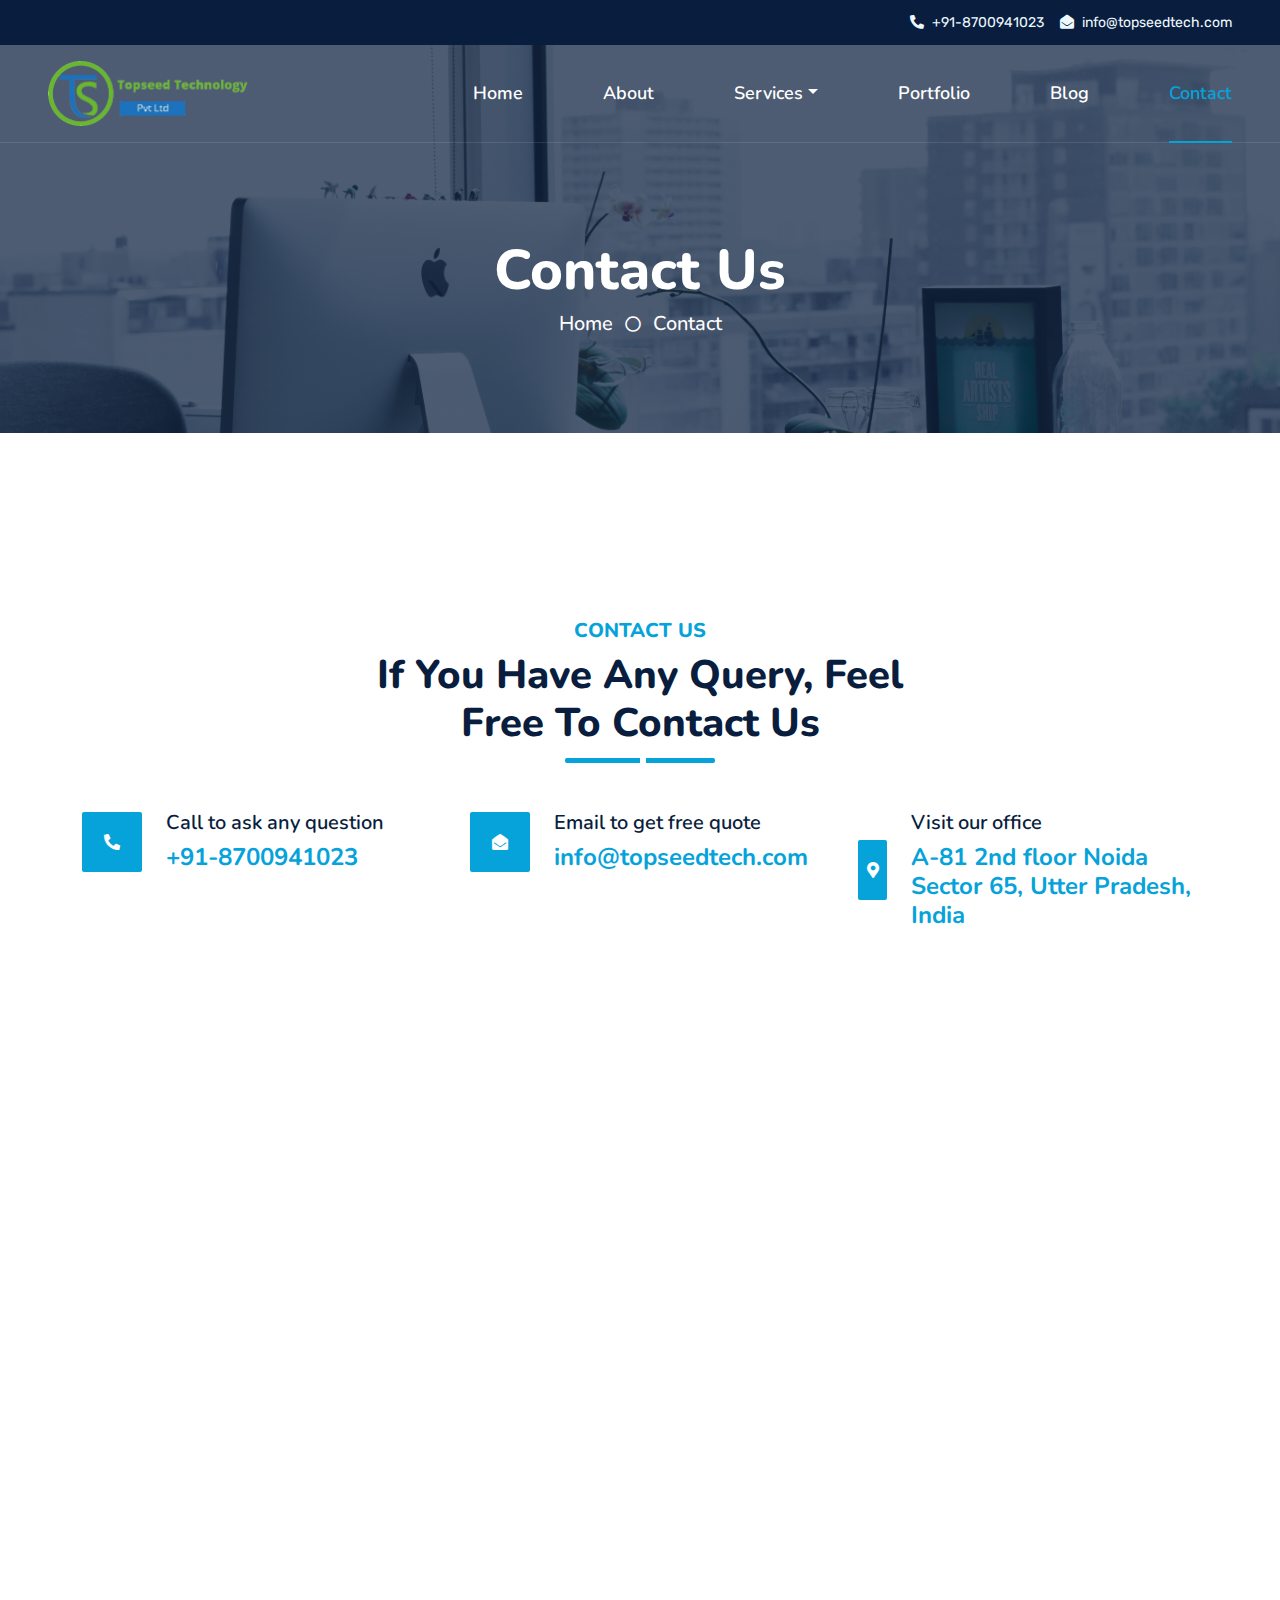
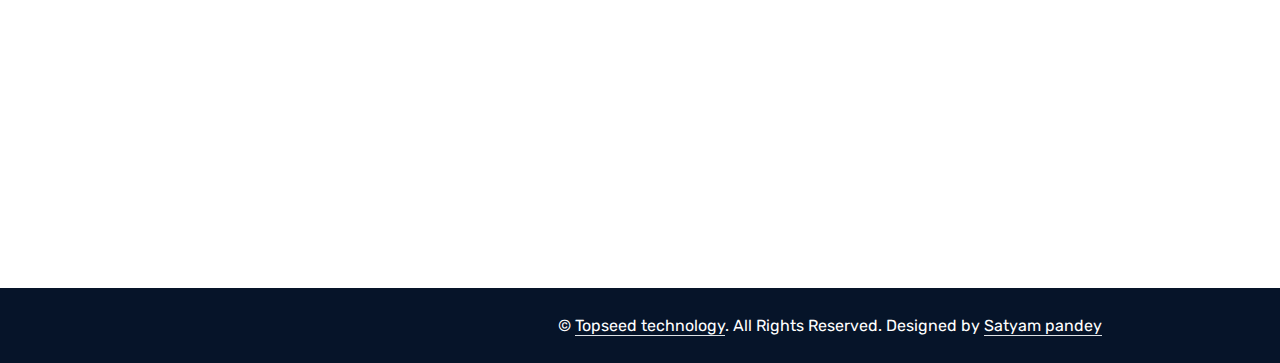
<file: contact.html>
<!DOCTYPE html>
<html lang="en">

<head>
    <meta charset="utf-8">
    <title>Contact-us</title>
    <meta content="width=device-width, initial-scale=1.0" name="viewport">
    <meta content="Free HTML Templates" name="keywords">
    <meta content="Free HTML Templates" name="description">

    <!-- Favicon -->
    <link href="img/favicon.png" rel="icon">

    <!-- Google Web Fonts -->
    <link rel="preconnect" href="https://fonts.googleapis.com">
    <link rel="preconnect" href="https://fonts.gstatic.com" crossorigin>
    <link
        href="https://fonts.googleapis.com/css2?family=Nunito:wght@400;600;700;800&family=Rubik:wght@400;500;600;700&display=swap"
        rel="stylesheet">

    <!-- Icon Font Stylesheet -->
    <link href="https://cdnjs.cloudflare.com/ajax/libs/font-awesome/5.10.0/css/all.min.css" rel="stylesheet">
    <link href="https://cdn.jsdelivr.net/npm/bootstrap-icons@1.4.1/font/bootstrap-icons.css" rel="stylesheet">

    <!-- Libraries Stylesheet -->
    <link href="lib/owlcarousel/assets/owl.carousel.min.css" rel="stylesheet">
    <link href="lib/animate/animate.min.css" rel="stylesheet">

    <!-- Customized Bootstrap Stylesheet -->
    <link href="css/bootstrap.min.css" rel="stylesheet">

    <!-- Template Stylesheet -->
    <link href="css/style.css" rel="stylesheet">
</head>

<body>
    <!-- Spinner Start -->
    <div id="spinner"
        class="show bg-white position-fixed translate-middle w-100 vh-100 top-50 start-50 d-flex align-items-center justify-content-center">
        <div class="spinner"></div>
    </div>
    <!-- Spinner End -->


    <!-- Topbar Start -->
    <div class="container-fluid bg-dark px-5 d-none d-lg-block">
        <div class="row gx-0">
            <div class="col-lg-12 text-center text-lg-end mb-2 mb-lg-0">
                <div class="d-inline-flex align-items-center" style="height: 45px;">
                    <small class="me-3 text-light"><i class="fa fa-phone-alt me-2"></i>+91-8700941023</small>
                    <small class="text-light"><i class="fa fa-envelope-open me-2"></i>info@topseedtech.com</small>
                </div>
            </div>
        </div>
    </div>
    <!-- Topbar End -->


    <!-- Navbar Start -->
    <div class="container-fluid position-relative p-0">
        <nav class="navbar navbar-expand-lg navbar-dark px-5 py-3 py-lg-0">
            <a href="index.html" class="navbar-brand p-0">
                <img src="img/logo.png" width="200">
            </a>
            <button class="navbar-toggler" type="button" data-bs-toggle="collapse" data-bs-target="#navbarCollapse">
                <span class="fa fa-bars"></span>
            </button>
            <div class="collapse navbar-collapse" id="navbarCollapse">
                <div class="navbar-nav ms-auto py-0">
                    <a href="index.html" class="nav-item nav-link ">Home</a>
                    <a href="about.html" class="nav-item nav-link">About</a>
                    <div class="nav-item dropdown">
                        <a href="#" class="nav-link dropdown-toggle" data-bs-toggle="dropdown">Services</a>
                        <div class="dropdown-menu m-0">
                            <!-- Web Development Dropdown -->
                            <div class="dropdown position-relative">
                                <a href="#" class="dropdown-item dropdown-toggle">Web Development</a>
                                <div class="dropdown-menu">
                                    <a href="#" class="dropdown-item">PHP Development</a>
                                    <a href="#" class="dropdown-item">MERN Development</a>
                                    <a href="#" class="dropdown-item">ASP .NET Development</a>
                                    <a href="#" class="dropdown-item">React Development</a>
                                    <a href="#" class="dropdown-item">Angular Development</a>
                                </div>
                            </div>
                            <!-- App Development Dropdown -->
                            <div class="dropdown position-relative">
                                <a href="#" class="dropdown-item dropdown-toggle">App Development</a>
                                <div class="dropdown-menu">
                                    <a href="#" class="dropdown-item">Android App Development</a>
                                    <a href="#" class="dropdown-item">iOS App Development</a>
                                    <a href="#" class="dropdown-item">React Native App Development</a>
                                    <a href="#" class="dropdown-item">Windows App Development</a>
                                </div>
                            </div>
                            <a href="testimonial.html" class="dropdown-item">MLM Software</a>
                            <a href="testimonial.html" class="dropdown-item">SEO</a>
                        </div>
                    </div>
                    <a href="portfolio.html" class="nav-item nav-link">Portfolio</a>
                    <a href="blog.html" class="nav-item nav-link">Blog</a>
                    <a href="contact.html" class="nav-item nav-link active">Contact</a>
                </div>
            </div>
        </nav>

        <div class="container-fluid bg-primary py-5 bg-header" style="margin-bottom: 90px;">
            <div class="row py-5">
                <div class="col-12 pt-lg-5 mt-lg-5 text-center">
                    <h1 class="display-4 text-white animated zoomIn">Contact Us</h1>
                    <a href="" class="h5 text-white">Home</a>
                    <i class="far fa-circle text-white px-2"></i>
                    <a href="" class="h5 text-white">Contact</a>
                </div>
            </div>
        </div>
    </div>
    <!-- Navbar End -->


    <!-- Full Screen Search Start -->
    <div class="modal fade" id="searchModal" tabindex="-1">
        <div class="modal-dialog modal-fullscreen">
            <div class="modal-content" style="background: rgba(9, 30, 62, .7);">
                <div class="modal-header border-0">
                    <button type="button" class="btn bg-white btn-close" data-bs-dismiss="modal"
                        aria-label="Close"></button>
                </div>
                <div class="modal-body d-flex align-items-center justify-content-center">
                    <div class="input-group" style="max-width: 600px;">
                        <input type="text" class="form-control bg-transparent border-primary p-3"
                            placeholder="Type search keyword">
                        <button class="btn btn-primary px-4"><i class="bi bi-search"></i></button>
                    </div>
                </div>
            </div>
        </div>
    </div>
    <!-- Full Screen Search End -->


    <!-- Contact Start -->
    <div class="container-fluid py-5 wow fadeInUp" data-wow-delay="0.1s">
        <div class="container py-5">
            <div class="section-title text-center position-relative pb-3 mb-5 mx-auto" style="max-width: 600px;">
                <h5 class="fw-bold text-primary text-uppercase">Contact Us</h5>
                <h1 class="mb-0">If You Have Any Query, Feel Free To Contact Us</h1>
            </div>
            <div class="row g-5 mb-5">
                <div class="col-lg-4">
                    <div class="d-flex align-items-center wow fadeIn" data-wow-delay="0.1s">
                        <div class="bg-primary d-flex align-items-center justify-content-center rounded"
                            style="width: 60px; height: 60px;">
                            <i class="fa fa-phone-alt text-white"></i>
                        </div>
                        <div class="ps-4">
                            <h5 class="mb-2">Call to ask any question</h5>
                            <h4 class="text-primary mb-0">+91-8700941023</h4>
                        </div>
                    </div>
                </div>
                <div class="col-lg-4">
                    <div class="d-flex align-items-center wow fadeIn" data-wow-delay="0.4s">
                        <div class="bg-primary d-flex align-items-center justify-content-center rounded"
                            style="width: 60px; height: 60px;">
                            <i class="fa fa-envelope-open text-white"></i>
                        </div>
                        <div class="ps-4">
                            <h5 class="mb-2">Email to get free quote</h5>
                            <h4 class="text-primary mb-0">info@topseedtech.com</h4>
                        </div>
                    </div>
                </div>
                <div class="col-lg-4">
                    <div class="d-flex align-items-center wow fadeIn" data-wow-delay="0.8s">
                        <div class="bg-primary d-flex align-items-center justify-content-center rounded"
                            style="width: 60px; height: 60px;">
                            <i class="fa fa-map-marker-alt text-white"></i>
                        </div>
                        <div class="ps-4">
                            <h5 class="mb-2">Visit our office</h5>
                            <h4 class="text-primary mb-0">A-81 2nd floor Noida Sector 65, Utter Pradesh, India</h4>
                        </div>
                    </div>
                </div>
            </div>
            <div class="row g-5">
                <div class="col-lg-6 wow slideInUp" data-wow-delay="0.3s">
                    <form>
                        <div class="row g-3">
                            <div class="col-md-6">
                                <input type="text" class="form-control border-0 bg-light px-4" placeholder="Your Name"
                                    style="height: 55px;">
                            </div>
                            <div class="col-md-6">
                                <input type="email" class="form-control border-0 bg-light px-4" placeholder="Your Email"
                                    style="height: 55px;">
                            </div>
                            <div class="col-12">
                                <input type="text" class="form-control border-0 bg-light px-4" placeholder="Subject"
                                    style="height: 55px;">
                            </div>
                            <div class="col-12">
                                <textarea class="form-control border-0 bg-light px-4 py-3" rows="4"
                                    placeholder="Message"></textarea>
                            </div>
                            <div class="col-12">
                                <button class="btn btn-primary w-100 py-3" type="submit">Send Message</button>
                            </div>
                        </div>
                    </form>
                </div>
                <div class="col-lg-6 wow slideInUp" data-wow-delay="0.6s">
                    <iframe class="position-relative rounded w-100 h-100"
                        src="https://www.google.com/maps/embed?pb=!1m18!1m12!1m3!1d3502.5867642806834!2d77.3815118144067!3d28.612171291754432!2m3!1f0!2f0!3f0!3m2!1i1024!2i768!4f13.1!3m3!1m2!1s0x390cef99261efa83%3A0x3c536730fe6e7e10!2sTopseed%20Technology%20Pvt%20Ltd!5e0!3m2!1sen!2sin!4v1626932283575!5m2!1sen!2sin"
                        frameborder="0" style="min-height: 350px; border:0;" allowfullscreen="" aria-hidden="false"
                        tabindex="0"></iframe>
                </div>
            </div>
        </div>
    </div>
    <!-- Contact End -->





    <!-- Footer Start -->
    <div class="container-fluid bg-dark text-light mt-5 wow fadeInUp" data-wow-delay="0.1s">
        <div class="container">
            <div class="row gx-5">
                <div class="col-lg-4 col-md-6 footer-about">
                    <div
                        class="d-flex flex-column align-items-center justify-content-center text-center h-100 bg-primary p-4">
                        <a href="index.html" class="navbar-brand">
                            <img src="img/logo.png" width="250">
                        </a>
                        <p class="mt-3 mb-4">Being a digital house, Topseed Technology provides bespoken digital
                            solutions that give striking return on investments. From website designing & development to
                            its promotion and then your launch on a mobile platform, we can be your reliable digital
                            partner that offers optimal and best-in-class solutions for all your digital needs.</p>

                    </div>
                </div>
                <div class="col-lg-8 col-md-6">
                    <div class="row gx-5">
                        <div class="col-lg-4 col-md-12 pt-5 mb-5">
                            <div class="section-title section-title-sm position-relative pb-3 mb-4">
                                <h3 class="text-light mb-0">Get In Touch</h3>
                            </div>
                            <div class="d-flex mb-2">


                                <i class="bi bi-geo-alt text-primary me-2"></i>
                                <p class="mb-0">A-81 2nd floor Noida Sector 65, Utter Pradesh, India<br>
                                    147/149 Akowonjo Road, Sobo Bus-Stop, Akowonjo, Lagos, Nigeria</p>
                            </div>
                            <div class="d-flex mb-2">
                                <i class="bi bi-envelope-open text-primary me-2"></i>
                                <p class="mb-0">info@topseedtech.com

                                </p>
                            </div>
                            <div class="d-flex mb-2">
                                <i class="bi bi-telephone text-primary me-2"></i>
                                <p class="mb-0">+91-8700941023</p>
                            </div>

                        </div>
                        <div class="col-lg-4 col-md-12 pt-0 pt-lg-5 mb-5">
                            <div class="section-title section-title-sm position-relative pb-3 mb-4">
                                <h3 class="text-light mb-0">Quick Links</h3>
                            </div>
                            <div class="link-animated d-flex flex-column justify-content-start">
                                <a class="text-light mb-2" href="#"><i
                                        class="bi bi-arrow-right text-primary me-2"></i>Home</a>
                                <a class="text-light mb-2" href="about.html"><i
                                        class="bi bi-arrow-right text-primary me-2"></i>About Us</a>
                                <a class="text-light mb-2" href="service.html"><i
                                        class="bi bi-arrow-right text-primary me-2"></i>Our Services</a>
                                <a class="text-light mb-2" href="#"><i
                                        class="bi bi-arrow-right text-primary me-2"></i>Portfolio</a>
                                <a class="text-light mb-2" href="team.html"><i
                                        class="bi bi-arrow-right text-primary me-2"></i>Meet the team</a>
                                <a class="text-light mb-2" href="blog.html"><i
                                        class="bi bi-arrow-right text-primary me-2"></i>Latest Blog</a>
                                <a class="text-light" href="contact.html"><i
                                        class="bi bi-arrow-right text-primary me-2"></i>Contact Us</a>
                            </div>
                        </div>
                        <div class="col-lg-4 col-md-12 pt-0 pt-lg-5 mb-5">
                            <div class="section-title section-title-sm position-relative pb-3 mb-4">
                                <h3 class="text-light mb-0">Follow Us</h3>
                            </div>
                            <div class="d-flex mt-4">
                                <a class="btn btn-primary btn-square me-2" href="#"><i
                                        class="fab fa-twitter fw-normal"></i></a>
                                <a class="btn btn-primary btn-square me-2" href="#"><i
                                        class="fab fa-facebook-f fw-normal"></i></a>
                                <a class="btn btn-primary btn-square me-2" href="#"><i
                                        class="fab fa-linkedin-in fw-normal"></i></a>
                                <a class="btn btn-primary btn-square" href="#"><i
                                        class="fab fa-instagram fw-normal"></i></a>
                            </div>
                        </div>
                    </div>
                </div>
            </div>
        </div>
    </div>
    <div class="container-fluid text-white" style="background: #061429;">
        <div class="container text-center">
            <div class="row justify-content-end">
                <div class="col-lg-8 col-md-6">
                    <div class="d-flex align-items-center justify-content-center" style="height: 75px;">
                        <p class="mb-0">&copy; <a class="text-white border-bottom" href="#">Topseed technology</a>. All
                            Rights Reserved.

                            Designed by <a class="text-white border-bottom" href="#"> Satyam pandey</a></p>
                    </div>
                </div>
            </div>
        </div>
    </div>
    <!-- Footer End -->


    <!-- Back to Top -->
    <a href="#" class="btn btn-lg btn-primary btn-lg-square rounded back-to-top"><i class="bi bi-arrow-up"></i></a>


    <!-- JavaScript Libraries -->
    <script src="https://code.jquery.com/jquery-3.4.1.min.js"></script>
    <script src="https://cdn.jsdelivr.net/npm/bootstrap@5.0.0/dist/js/bootstrap.bundle.min.js"></script>
    <script src="lib/wow/wow.min.js"></script>
    <script src="lib/easing/easing.min.js"></script>
    <script src="lib/waypoints/waypoints.min.js"></script>
    <script src="lib/counterup/counterup.min.js"></script>
    <script src="lib/owlcarousel/owl.carousel.min.js"></script>

    <!-- Template Javascript -->
    <script src="js/main.js"></script>
</body>

</html>
</file>
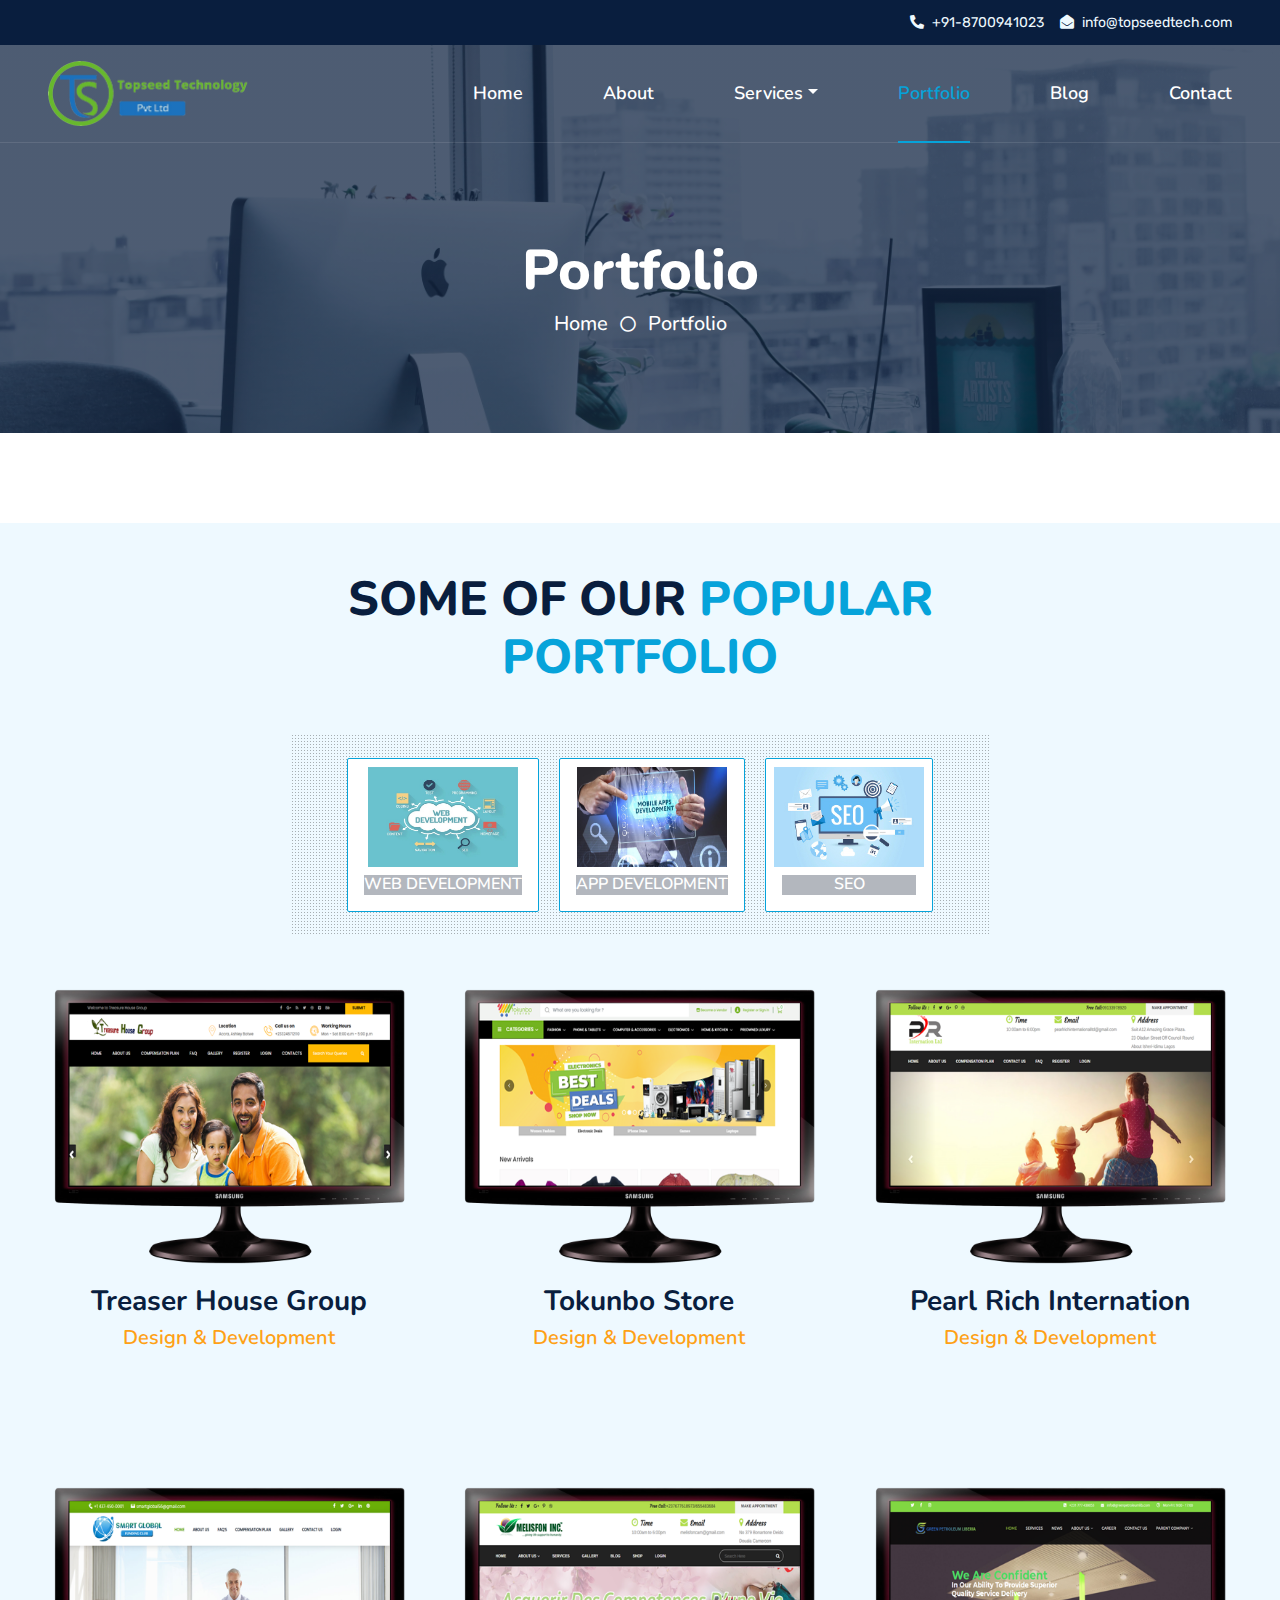
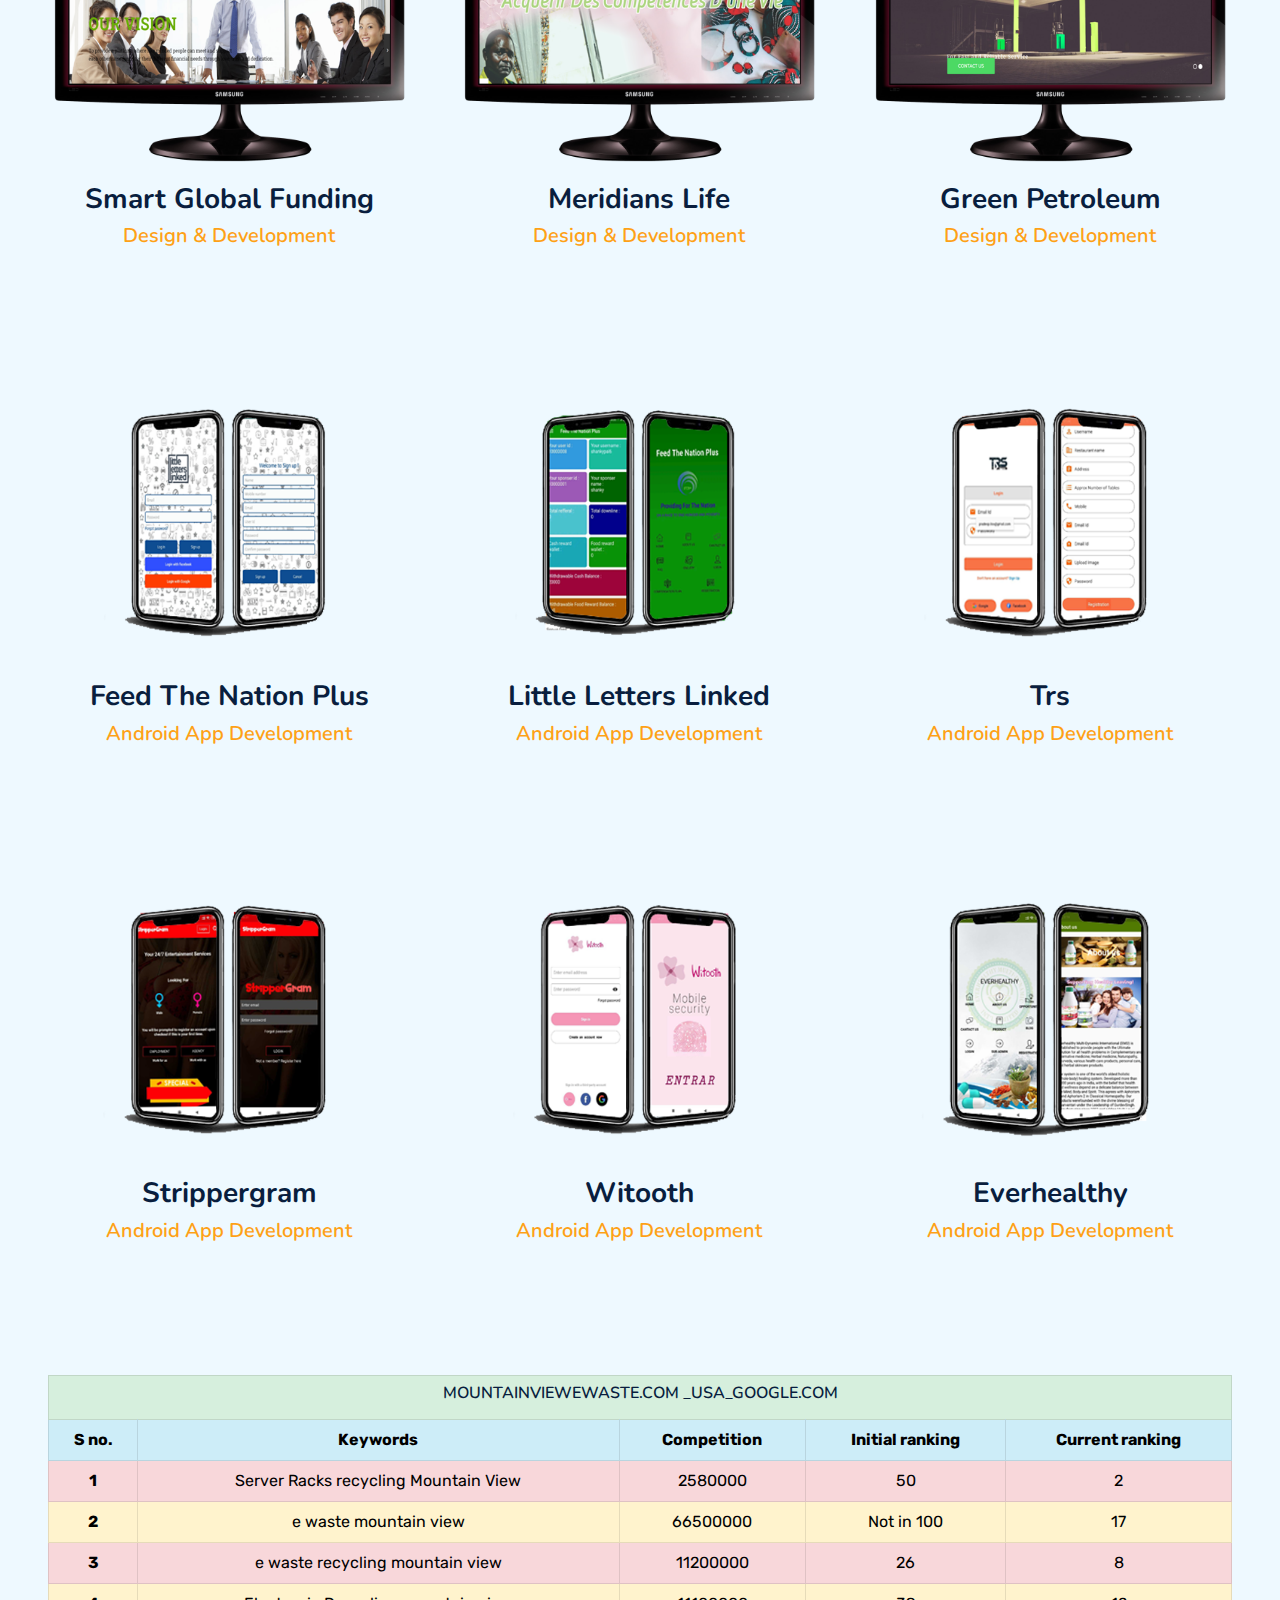
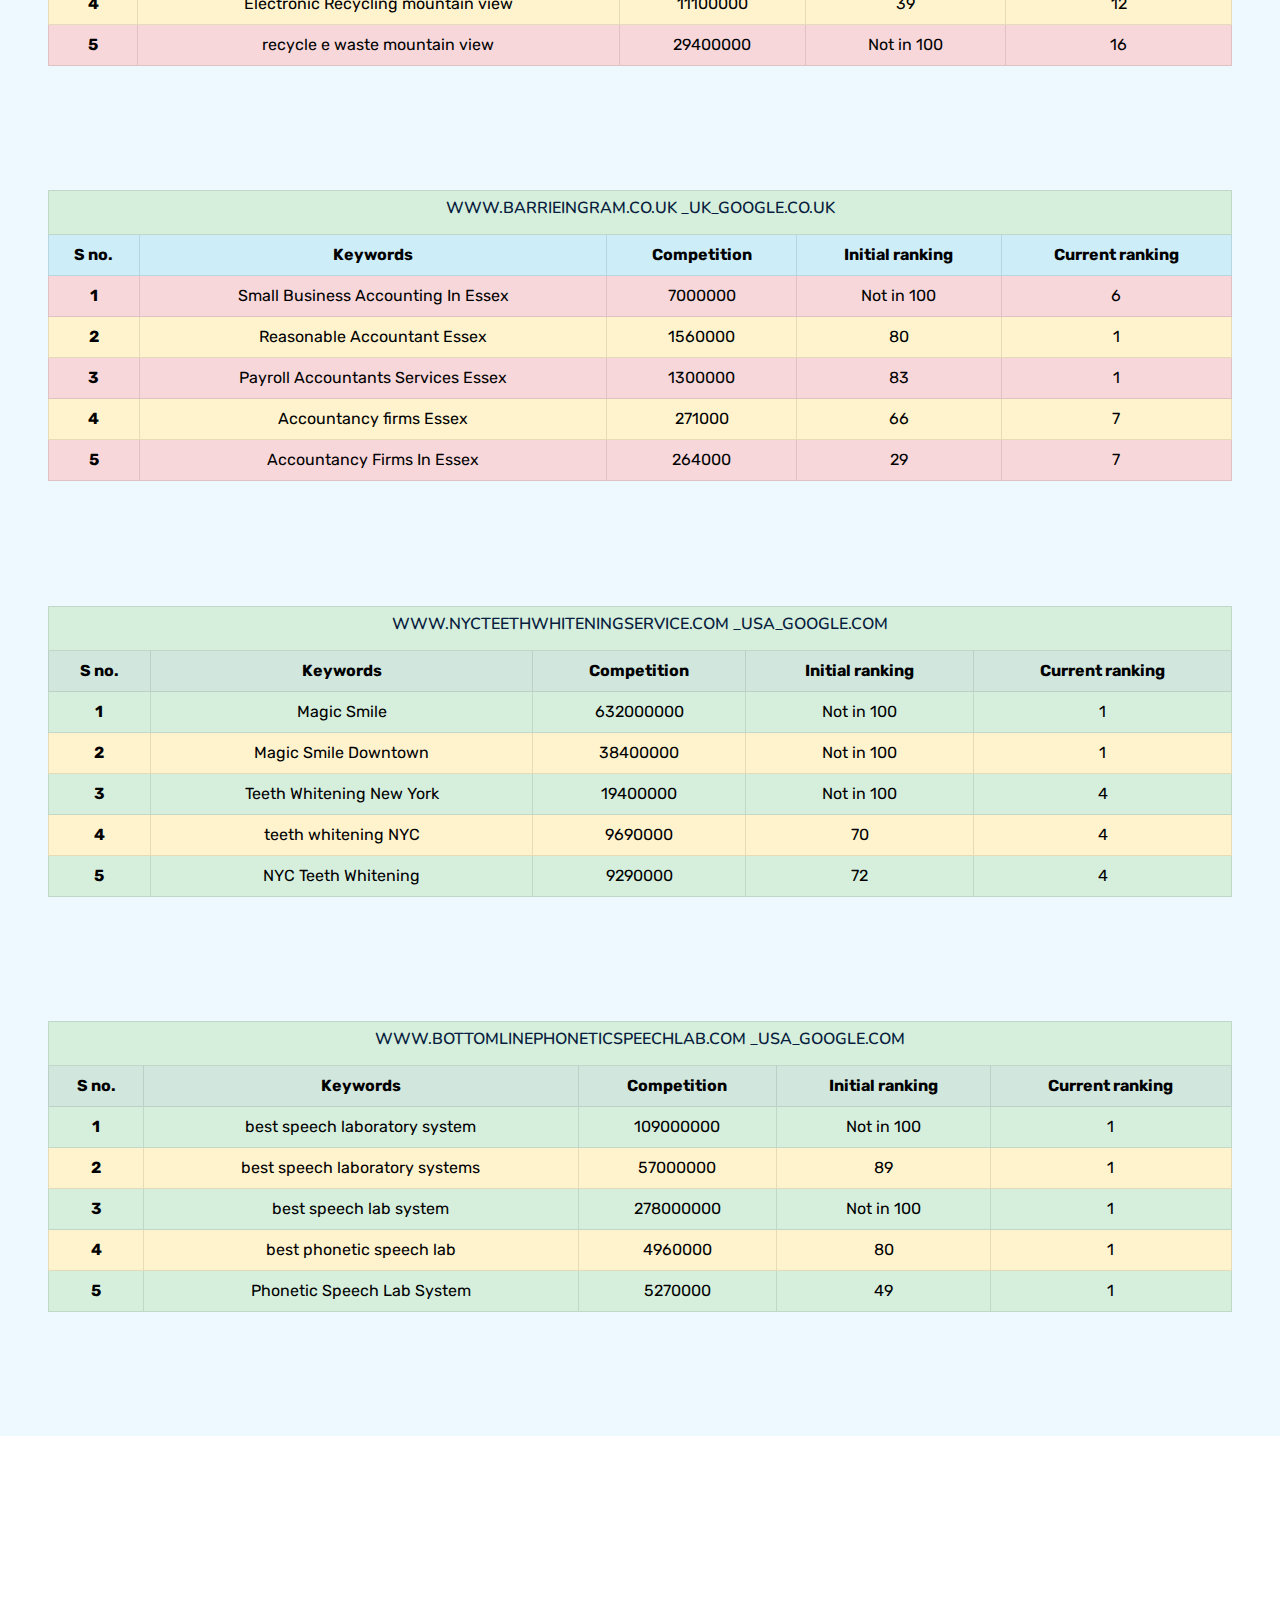
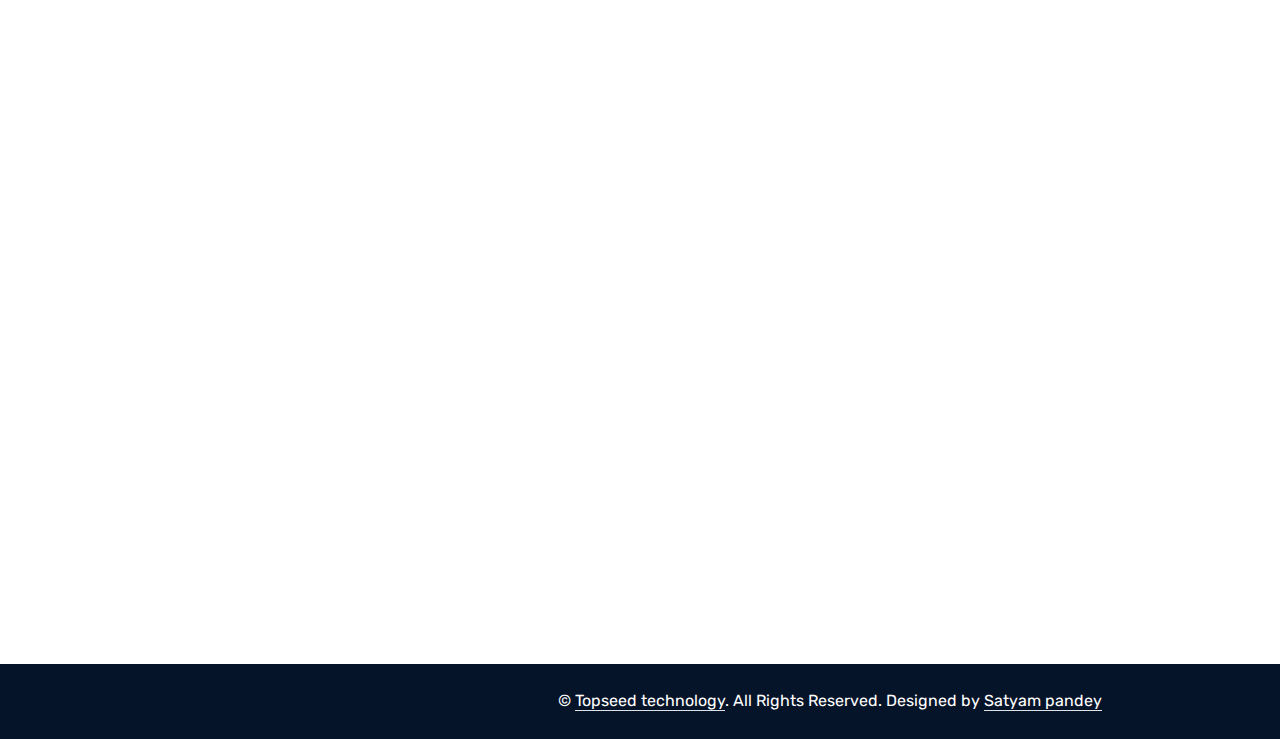
<file: portfolio.html>
<!DOCTYPE html>
<html lang="en">

<head>
    <meta charset="utf-8">
    <title>Portfolio</title>
    <meta content="width=device-width, initial-scale=1.0" name="viewport">
    <meta content="Free HTML Templates" name="keywords">
    <meta content="Free HTML Templates" name="description">

    <!-- Favicon -->
    <link href="img/favicon.png" rel="icon">

    <!-- Google Web Fonts -->
    <link rel="preconnect" href="https://fonts.googleapis.com">
    <link rel="preconnect" href="https://fonts.gstatic.com" crossorigin>
    <link
        href="https://fonts.googleapis.com/css2?family=Nunito:wght@400;600;700;800&family=Rubik:wght@400;500;600;700&display=swap"
        rel="stylesheet">

    <!-- Icon Font Stylesheet -->
    <link href="https://cdnjs.cloudflare.com/ajax/libs/font-awesome/5.10.0/css/all.min.css" rel="stylesheet">
    <link href="https://cdn.jsdelivr.net/npm/bootstrap-icons@1.4.1/font/bootstrap-icons.css" rel="stylesheet">

    <!-- Libraries Stylesheet -->
    <link href="lib/owlcarousel/assets/owl.carousel.min.css" rel="stylesheet">
    <link href="lib/animate/animate.min.css" rel="stylesheet">

    <!-- Customized Bootstrap Stylesheet -->
    <link href="css/bootstrap.min.css" rel="stylesheet">

    <!-- Template Stylesheet -->
    <link href="css/style.css" rel="stylesheet">
</head>

<body>
    <!-- Spinner Start -->
    <div id="spinner"
        class="show bg-white position-fixed translate-middle w-100 vh-100 top-50 start-50 d-flex align-items-center justify-content-center">
        <div class="spinner"></div>
    </div>
    <!-- Spinner End -->


    <!-- Topbar Start -->
    <div class="container-fluid bg-dark px-5 d-none d-lg-block">
        <div class="row gx-0">
            <div class="col-lg-12 text-center text-lg-end mb-2 mb-lg-0">
                <div class="d-inline-flex align-items-center" style="height: 45px;">
                    <small class="me-3 text-light"><i class="fa fa-phone-alt me-2"></i>+91-8700941023</small>
                    <small class="text-light"><i class="fa fa-envelope-open me-2"></i>info@topseedtech.com</small>
                </div>
            </div>
        </div>
    </div>
    <!-- Topbar End -->


    <!-- Navbar Start -->
    <div class="container-fluid position-relative p-0">
        <nav class="navbar navbar-expand-lg navbar-dark px-5 py-3 py-lg-0">
            <a href="index.html" class="navbar-brand p-0">
                <img src="img/logo.png" width="200">
            </a>
            <button class="navbar-toggler" type="button" data-bs-toggle="collapse" data-bs-target="#navbarCollapse">
                <span class="fa fa-bars"></span>
            </button>
            <div class="collapse navbar-collapse" id="navbarCollapse">
                <div class="navbar-nav ms-auto py-0">
                    <a href="index.html" class="nav-item nav-link ">Home</a>
                    <a href="about.html" class="nav-item nav-link">About</a>
                    <div class="nav-item dropdown">
                        <a href="#" class="nav-link dropdown-toggle" data-bs-toggle="dropdown">Services</a>
                        <div class="dropdown-menu m-0">
                            <!-- Web Development Dropdown -->
                            <div class="dropdown position-relative">
                                <a href="#" class="dropdown-item dropdown-toggle">Web Development</a>
                                <div class="dropdown-menu">
                                    <a href="#" class="dropdown-item">PHP Development</a>
                                    <a href="#" class="dropdown-item">MERN Development</a>
                                    <a href="#" class="dropdown-item">ASP .NET Development</a>
                                    <a href="#" class="dropdown-item">React Development</a>
                                    <a href="#" class="dropdown-item">Angular Development</a>
                                </div>
                            </div>
                            <!-- App Development Dropdown -->
                            <div class="dropdown position-relative">
                                <a href="#" class="dropdown-item dropdown-toggle">App Development</a>
                                <div class="dropdown-menu">
                                    <a href="#" class="dropdown-item">Android App Development</a>
                                    <a href="#" class="dropdown-item">iOS App Development</a>
                                    <a href="#" class="dropdown-item">React Native App Development</a>
                                    <a href="#" class="dropdown-item">Windows App Development</a>
                                </div>
                            </div>
                            <a href="testimonial.html" class="dropdown-item">MLM Software</a>
                            <a href="testimonial.html" class="dropdown-item">SEO</a>
                        </div>
                    </div>
                    <a href="portfolio.html" class="nav-item nav-link active">Portfolio</a>
                    <a href="blog.html" class="nav-item nav-link">Blog</a>
                    <a href="contact.html" class="nav-item nav-link">Contact</a>
                </div>
            </div>
        </nav>

        <div class="container-fluid bg-primary py-5 bg-header" style="margin-bottom: 90px;">
            <div class="row py-5">
                <div class="col-12 pt-lg-5 mt-lg-5 text-center">
                    <h1 class="display-4 text-white animated zoomIn">Portfolio</h1>
                    <a href="" class="h5 text-white">Home</a>
                    <i class="far fa-circle text-white px-2"></i>
                    <a href="" class="h5 text-white">Portfolio</a>
                </div>
            </div>
        </div>
    </div>
    <!-- Navbar End -->


    <!-- Full Screen Search Start -->
    <div class="modal fade" id="searchModal" tabindex="-1">
        <div class="modal-dialog modal-fullscreen">
            <div class="modal-content" style="background: rgba(9, 30, 62, .7);">
                <div class="modal-header border-0">
                    <button type="button" class="btn bg-white btn-close" data-bs-dismiss="modal"
                        aria-label="Close"></button>
                </div>
                <div class="modal-body d-flex align-items-center justify-content-center">
                    <div class="input-group" style="max-width: 600px;">
                        <input type="text" class="form-control bg-transparent border-primary p-3"
                            placeholder="Type search keyword">
                        <button class="btn btn-primary px-4"><i class="bi bi-search"></i></button>
                    </div>
                </div>
            </div>
        </div>
    </div>
    <!-- Full Screen Search End -->


    <div class="container-xxl py-5 mt-5 bg-light py-6 px-5 about-us">
        <div class="text-center mx-auto mb-5" style="max-width: 600px;">
            <h1 class="display-5 text-uppercase mb-4">Some Of Our <span class="text-primary">Popular
                    Portfolio</span> </h1>
        </div>
        <div class="row gx-5">
            <div class="col-12 text-center">
                <div class="d-inline-block bg-dark-radial text-center pt-4 px-5 mb-5">
                    <ul class="list-inline mb-0" id="portfolio-flters">
                        <!-- <li class="btn btn-outline-primary bg-white p-2 active mx-2 mb-4" data-filter="*">
                            <img src="img/all.jpg" style="width: 150px; height: 100px;">
                            <div class=" m-2 d-flex align-items-center justify-content-center"
                                style="background: rgba(4, 15, 40, .3);">
                                <h6 class="text-white text-uppercase m-0">All</h6>
                            </div>
                        </li> -->
                        <li class="btn btn-outline-primary bg-white p-2 mx-2 mb-4" data-filter=".first">
                            <img src="img/web-develop.jpg" style="width: 150px; height: 100px;">
                            <div class=" m-2 d-flex align-items-center justify-content-center"
                                style="background: rgba(4, 15, 40, .3);">
                                <h6 class="text-white text-uppercase m-0">Web development</h6>
                            </div>
                        </li>
                        <li class="btn btn-outline-primary bg-white p-2 mx-2 mb-4" data-filter=".second">
                            <img src="img/app-develop.jpg" style="width: 150px; height: 100px;">
                            <div class="m-2 d-flex align-items-center justify-content-center"
                                style="background: rgba(4, 15, 40, .3);">
                                <h6 class="text-white text-uppercase m-0">App development</h6>
                            </div>
                        </li>
                        <li class="btn btn-outline-primary bg-white p-2 mx-2 mb-4" data-filter=".third">
                            <img src="img/1-SEO.jpg" style="width: 150px; height: 100px;">
                            <div class="m-2 d-flex align-items-center justify-content-center"
                                style="background: rgba(4, 15, 40, .3);">
                                <h6 class="text-white text-uppercase m-0">Seo</h6>
                            </div>
                        </li>
                    </ul>
                </div>
            </div>
        </div>
        <div class="row g-5 portfolio-container">
            <!----------------------- Web development section -------------------------->
            <div class="col-xl-4 col-lg-6 col-md-6 portfolio-item first">
                <div class="position-relative portfolio-box">
                    <img class="img-fluid w-100" src="img/treaserhousegroup.png" alt="">
                    <div class="card-body text-center">
                        <h3>Treaser House Group</h3>
                        <h5 style="color: #FEA116 ;">Design & Development</h5>
                    </div>
                    <a class="portfolio-btn" data-lightbox="portfolio">
                        <i class="bi bi-plus text-white"></i>
                    </a>
                </div>
            </div>
            <div class="col-xl-4 col-lg-6 col-md-6 portfolio-item first">
                <div class="position-relative portfolio-box">
                    <img class="img-fluid w-100" src="img/tokunbo.png" alt="">
                    <div class="card-body text-center">
                        <h3>Tokunbo Store</h3>
                        <h5 style="color: #FEA116 ;">Design & Development</h5>
                    </div>
                    <a class="portfolio-btn" data-lightbox="portfolio">
                        <i class="bi bi-plus text-white"></i>
                    </a>
                </div>
            </div>
            <div class="col-xl-4 col-lg-6 col-md-6 portfolio-item first">
                <div class="position-relative portfolio-box">
                    <img class="img-fluid w-100" src="img/pearlrich.png" alt="">
                    <div class="card-body text-center">
                        <h3>Pearl Rich Internation</h3>
                        <h5 style="color: #FEA116 ;">Design & Development</h5>
                    </div>
                    <a class="portfolio-btn" data-lightbox="portfolio">
                        <i class="bi bi-plus text-white"></i>
                    </a>
                </div>
            </div>
            <div class="col-xl-4 col-lg-6 col-md-6 portfolio-item first">
                <div class="position-relative portfolio-box">
                    <img class="img-fluid w-100" src="img/smartglobalfund.png" alt="">
                    <div class="card-body text-center">
                        <h3>Smart Global Funding</h3>
                        <h5 style="color: #FEA116 ;">Design & Development</h5>
                    </div>
                    <a class="portfolio-btn" data-lightbox="portfolio">
                        <i class="bi bi-plus text-white"></i>
                    </a>

                </div>
            </div>
            <div class="col-xl-4 col-lg-6 col-md-6 portfolio-item first">
                <div class="position-relative portfolio-box">
                    <img class="img-fluid w-100" src="img/meridianlife.png" alt="">
                    <div class="card-body text-center">
                        <h3>Meridians Life</h3>
                        <h5 style="color: #FEA116 ;">Design & Development</h5>
                    </div>
                    <a class="portfolio-btn" data-lightbox="portfolio">
                        <i class="bi bi-plus text-white"></i>
                    </a>

                </div>
            </div>
            <div class="col-xl-4 col-lg-6 col-md-6 portfolio-item first">
                <div class="position-relative portfolio-box">
                    <img class="img-fluid w-100" src="img/green-petroleum.png" alt="">
                    <div class="card-body text-center">
                        <h3>Green Petroleum
                        </h3>
                        <h5 style="color: #FEA116 ;">Design & Development</h5>
                    </div>
                    <a class="portfolio-btn" data-lightbox="portfolio">
                        <i class="bi bi-plus text-white"></i>
                    </a>

                </div>
            </div>
            <!----------------------- App development section -------------------------->

            <div class="col-xl-4 col-lg-6 col-md-6 portfolio-item second">
                <div class=" position-relative portfolio-box">
                    <img class="img-fluid w-100" src="img/lll.png" alt="">
                    <div class="card-body text-center">
                        <h3>Feed The Nation Plus</h3>
                        <h5 style="color: #FEA116 ;">Android App Development</h5>
                    </div>
                    <a class="portfolio-btn" data-lightbox="portfolio">
                        <i class="bi bi-plus text-white"></i>
                    </a>
                </div>
            </div>
            <div class="col-xl-4 col-lg-6 col-md-6 portfolio-item second">
                <div class=" position-relative portfolio-box">
                    <img class="img-fluid w-100" src="img/eed-the-nation-plus-app.png" alt="">
                    <div class="card-body text-center">
                        <h3>Little Letters Linked</h3>
                        <h5 style="color: #FEA116 ;">Android App Development</h5>
                    </div>
                    <a class="portfolio-btn" data-lightbox="portfolio">
                        <i class="bi bi-plus text-white"></i>
                    </a>
                </div>
            </div>
            <div class="col-xl-4 col-lg-6 col-md-6 portfolio-item second">
                <div class=" position-relative portfolio-box">
                    <img class="img-fluid w-100" src="img/trs-app.png" alt="">
                    <div class="card-body text-center">
                        <h3>Trs</h3>
                        <h5 style="color: #FEA116 ;">Android App Development</h5>
                    </div>
                    <a class="portfolio-btn" data-lightbox="portfolio">
                        <i class="bi bi-plus text-white"></i>
                    </a>
                </div>
            </div>
            <div class="col-xl-4 col-lg-6 col-md-6 portfolio-item second">
                <div class=" position-relative portfolio-box">
                    <img class="img-fluid w-100" src="img/stripergram-app.png" alt="">
                    <div class="card-body text-center">
                        <h3>Strippergram</h3>
                        <h5 style="color: #FEA116 ;">Android App Development</h5>
                    </div>
                    <a class="portfolio-btn" data-lightbox="portfolio">
                        <i class="bi bi-plus text-white"></i>
                    </a>
                </div>
            </div>
            <div class="col-xl-4 col-lg-6 col-md-6 portfolio-item second">
                <div class=" position-relative portfolio-box">
                    <img class="img-fluid w-100" src="img/witooth-app.png" alt="">
                    <div class="card-body text-center">
                        <h3>Witooth</h3>
                        <h5 style="color: #FEA116 ;">Android App Development</h5>
                    </div>
                    <a class="portfolio-btn" data-lightbox="portfolio">
                        <i class="bi bi-plus text-white"></i>
                    </a>
                </div>
            </div>
            <div class="col-xl-4 col-lg-6 col-md-6 portfolio-item second">
                <div class=" position-relative portfolio-box">
                    <img class="img-fluid w-100" src="img/everhealthy-app.png" alt="">
                    <div class="card-body text-center">
                        <h3>Everhealthy</h3>
                        <h5 style="color: #FEA116 ;">Android App Development</h5>
                    </div>
                    <a class="portfolio-btn" data-lightbox="portfolio">
                        <i class="bi bi-plus text-white"></i>
                    </a>
                </div>
            </div>
            <!----------------------- seo section -------------------------->


            <div class="col-xl-12 col-lg-12 col-md-12 portfolio-item third">
                <div class="position-relative portfolio-box">
                    <table class="table table-bordered">
                        <thead>
                            <tr class="table-secondary">
                                <th colspan="9">
                                    <h6 class="text-center">MOUNTAINVIEWEWASTE.COM _USA_GOOGLE.COM</h6>
                                </th>
                            </tr>
                        </thead>
                        <thead>
                            <tr class="table-primary text-center">
                                <th scope="col" class="text-nowrap">S no.</th>
                                <th scope="col">Keywords</th>
                                <th scope="col">Competition</th>
                                <th scope="col" class="text-nowrap">Initial ranking</th>
                                <th scope="col" class="text-nowrap">Current ranking</th>
                            </tr>
                        </thead>
                        <tbody>
                            <tr class="text-center table-danger">
                                <th scope="row">1</th>
                                <td>Server Racks recycling Mountain View</td>
                                <td>2580000</td>
                                <td>50</td>
                                <td>2</td>
                            </tr>
                            <tr class="text-center table-warning">
                                <th scope="row">2</th>
                                <td>e waste mountain view</td>
                                <td>66500000</td>
                                <td>Not in 100</td>
                                <td>17</td>
                            </tr>
                            <tr class="text-center table-danger">
                                <th scope="row">3</th>
                                <td>e waste recycling mountain view</td>
                                <td>11200000</td>
                                <td>26</td>
                                <td>8</td>
                            </tr>
                            <tr class="text-center table-warning">
                                <th scope="row">4</th>
                                <td>Electronic Recycling mountain view</td>
                                <td>11100000</td>
                                <td>39</td>
                                <td>12</td>
                            </tr>
                            <tr class="text-center table-danger">
                                <th scope="row">5</th>
                                <td>recycle e waste mountain view</td>
                                <td>29400000</td>
                                <td>Not in 100</td>
                                <td>16</td>
                            </tr>
                        </tbody>
                    </table>

                </div>
            </div>
            <div class="col-xl-12 col-lg-12 col-md-12 portfolio-item third">
                <div class="position-relative portfolio-box">
                    <table class="table table-bordered">
                        <thead>
                            <tr class="table-secondary">
                                <th colspan="9">
                                    <h6 class="text-center">WWW.BARRIEINGRAM.CO.UK _UK_GOOGLE.CO.UK</h6>
                                </th>
                            </tr>
                        </thead>
                        <thead>
                            <tr class="table-primary text-center">
                                <th scope="col" class="text-nowrap">S no.</th>
                                <th scope="col">Keywords</th>
                                <th scope="col">Competition</th>
                                <th scope="col" class="text-nowrap">Initial ranking</th>
                                <th scope="col" class="text-nowrap">Current ranking</th>
                            </tr>
                        </thead>
                        <tbody>
                            <tr class="table-danger text-center text-center">
                                <th scope="row">1</th>
                                <td>Small Business Accounting In Essex</td>
                                <td>7000000</td>
                                <td>Not in 100</td>
                                <td>6</td>
                            </tr>
                            <tr class="table-warning text-center">
                                <th scope="row">2</th>
                                <td>Reasonable Accountant Essex</td>
                                <td>1560000</td>
                                <td>80</td>
                                <td>1</td>
                            </tr>
                            <tr class="table-danger text-center">
                                <th scope="row">3</th>
                                <td>Payroll Accountants Services Essex</td>
                                <td>1300000</td>
                                <td>83</td>
                                <td>1</td>
                            </tr>
                            <tr class="table-warning text-center">
                                <th scope="row">4</th>
                                <td>Accountancy firms Essex</td>
                                <td>271000</td>
                                <td>66</td>
                                <td>7</td>
                            </tr>
                            <tr class="table-danger text-center">
                                <th scope="row">5</th>
                                <td>Accountancy Firms In Essex</td>
                                <td>264000</td>
                                <td>29</td>
                                <td>7</td>
                            </tr>
                        </tbody>
                    </table>

                </div>
            </div>
            <div class="col-xl-12 col-lg-12 col-md-12 portfolio-item third">
                <div class="position-relative portfolio-box">
                    <table class="table table-bordered">
                        <thead>
                            <tr class="table-secondary">
                                <th colspan="9">
                                    <h6 class="text-center">WWW.NYCTEETHWHITENINGSERVICE.COM _USA_GOOGLE.COM</h6>
                                </th>
                            </tr>
                        </thead>
                        <thead>
                            <tr class="table-success text-nowrap text-center">
                                <th scope="col">S no.</th>
                                <th scope="col">Keywords</th>
                                <th scope="col">Competition</th>
                                <th scope="col">Initial ranking</th>
                                <th scope="col">Current ranking</th>
                            </tr>
                        </thead>
                        <tbody>
                            <tr class="text-center table-secondary">
                                <th scope="row">1</th>
                                <td>Magic Smile</td>
                                <td>632000000</td>
                                <td>Not in 100</td>
                                <td>1</td>
                            </tr>
                            <tr class="text-center  table-warning">
                                <th scope="row">2</th>
                                <td>Magic Smile Downtown</td>
                                <td>38400000</td>
                                <td>Not in 100</td>
                                <td>1</td>
                            </tr>
                            <tr class="table-secondary text-center">
                                <th scope="row">3</th>
                                <td>Teeth Whitening New York</td>
                                <td>19400000</td>
                                <td>Not in 100</td>
                                <td>4</td>
                            </tr>
                            <tr class="text-center  table-warning">

                                <th scope="row">4</th>
                                <td>teeth whitening NYC</td>
                                <td>9690000</td>
                                <td>70</td>
                                <td>4</td>
                            </tr>
                            <tr class="text-center  table-secondary">
                                <th scope="row">5</th>
                                <td>NYC Teeth Whitening</td>
                                <td>9290000</td>
                                <td>72</td>
                                <td>4</td>
                            </tr>
                        </tbody>
                    </table>

                </div>
            </div>
            <div class="col-xl-12 col-lg-12 col-md-12 portfolio-item third">
                <div class="position-relative portfolio-box">
                    <table class="table table-bordered">
                        <thead>
                            <tr class="table-secondary">
                                <th colspan="9">
                                    <h6 class="text-center">WWW.BOTTOMLINEPHONETICSPEECHLAB.COM _USA_GOOGLE.COM</h6>
                                </th>
                            </tr>
                        </thead>
                        <thead>
                            <tr class="table-success text-nowrap text-center">
                                <th scope="col">S no.</th>
                                <th scope="col">Keywords</th>
                                <th scope="col">Competition</th>
                                <th scope="col">Initial ranking</th>
                                <th scope="col">Current ranking</th>
                            </tr>
                        </thead>
                        <tbody>
                            <tr class="table-secondary text-center">
                                <th scope="row">1</th>
                                <td>best speech laboratory system</td>
                                <td>109000000</td>
                                <td>Not in 100</td>
                                <td>1</td>
                            </tr>
                            <tr class="table-warning text-center">
                                <th scope="row">2</th>
                                <td>best speech laboratory systems</td>
                                <td>57000000</td>
                                <td>89</td>
                                <td>1</td>
                            </tr>
                            <tr class="table-secondary text-center">
                                <th scope="row">3</th>
                                <td>best speech lab system</td>
                                <td>278000000</td>
                                <td>Not in 100</td>
                                <td>1</td>
                            </tr>
                            <tr class="table-warning text-center">
                                <th scope="row">4</th>
                                <td>best phonetic speech lab</td>
                                <td>4960000</td>
                                <td>80</td>
                                <td>1</td>
                            </tr>
                            <tr class="table-secondary text-center">
                                <th scope="row">5</th>
                                <td>Phonetic Speech Lab System</td>
                                <td>5270000</td>
                                <td>49</td>
                                <td>1</td>
                            </tr>
                        </tbody>
                    </table>

                </div>
            </div>


        </div>
    </div>


    <!-- Vendor Start -->
    <div class="container-fluid py-5 wow fadeInUp" data-wow-delay="0.1s">
        <div class="container py-5 mb-5">
            <div class="bg-white">
                <div class="owl-carousel vendor-carousel">
                    <img src="img/17.jpg" alt="">
                    <img src="img/18.jpg" alt="">
                    <img src="img/19.jpg" alt="">
                    <img src="img/20.jpg" alt="">
                    <img src="img/21.jpg" alt="">
                    <img src="img/22.jpg" alt="">
                    <img src="img/23.jpg" alt="">
                    <img src="img/24.jpg" alt="">
                </div>
            </div>
        </div>
    </div>
    <!-- Vendor End -->


    <!-- Footer Start -->
    <div class="container-fluid bg-dark text-light mt-5 wow fadeInUp" data-wow-delay="0.1s">
        <div class="container">
            <div class="row gx-5">
                <div class="col-lg-4 col-md-6 footer-about">
                    <div
                        class="d-flex flex-column align-items-center justify-content-center text-center h-100 bg-primary p-4">
                        <a href="index.html" class="navbar-brand">
                            <img src="img/logo.png" width="250">
                        </a>
                        <p class="mt-3 mb-4">Being a digital house, Topseed Technology provides bespoken digital
                            solutions that give striking return on investments. From website designing & development to
                            its promotion and then your launch on a mobile platform, we can be your reliable digital
                            partner that offers optimal and best-in-class solutions for all your digital needs.</p>

                    </div>
                </div>
                <div class="col-lg-8 col-md-6">
                    <div class="row gx-5">
                        <div class="col-lg-4 col-md-12 pt-5 mb-5">
                            <div class="section-title section-title-sm position-relative pb-3 mb-4">
                                <h3 class="text-light mb-0">Get In Touch</h3>
                            </div>
                            <div class="d-flex mb-2">


                                <i class="bi bi-geo-alt text-primary me-2"></i>
                                <p class="mb-0">A-81 2nd floor Noida Sector 65, Utter Pradesh, India<br>
                                    147/149 Akowonjo Road, Sobo Bus-Stop, Akowonjo, Lagos, Nigeria</p>
                            </div>
                            <div class="d-flex mb-2">
                                <i class="bi bi-envelope-open text-primary me-2"></i>
                                <p class="mb-0">info@topseedtech.com

                                </p>
                            </div>
                            <div class="d-flex mb-2">
                                <i class="bi bi-telephone text-primary me-2"></i>
                                <p class="mb-0">+91-8700941023</p>
                            </div>

                        </div>
                        <div class="col-lg-4 col-md-12 pt-0 pt-lg-5 mb-5">
                            <div class="section-title section-title-sm position-relative pb-3 mb-4">
                                <h3 class="text-light mb-0">Quick Links</h3>
                            </div>
                            <div class="link-animated d-flex flex-column justify-content-start">
                                <a class="text-light mb-2" href="#"><i
                                        class="bi bi-arrow-right text-primary me-2"></i>Home</a>
                                <a class="text-light mb-2" href="about.html"><i
                                        class="bi bi-arrow-right text-primary me-2"></i>About Us</a>
                                <a class="text-light mb-2" href="service.html"><i
                                        class="bi bi-arrow-right text-primary me-2"></i>Our Services</a>
                                <a class="text-light mb-2" href="#"><i
                                        class="bi bi-arrow-right text-primary me-2"></i>Portfolio</a>
                                <a class="text-light mb-2" href="team.html"><i
                                        class="bi bi-arrow-right text-primary me-2"></i>Meet the team</a>
                                <a class="text-light mb-2" href="blog.html"><i
                                        class="bi bi-arrow-right text-primary me-2"></i>Latest Blog</a>
                                <a class="text-light" href="contact.html"><i
                                        class="bi bi-arrow-right text-primary me-2"></i>Contact Us</a>
                            </div>
                        </div>
                        <div class="col-lg-4 col-md-12 pt-0 pt-lg-5 mb-5">
                            <div class="section-title section-title-sm position-relative pb-3 mb-4">
                                <h3 class="text-light mb-0">Follow Us</h3>
                            </div>
                            <div class="d-flex mt-4">
                                <a class="btn btn-primary btn-square me-2" href="#"><i
                                        class="fab fa-twitter fw-normal"></i></a>
                                <a class="btn btn-primary btn-square me-2" href="#"><i
                                        class="fab fa-facebook-f fw-normal"></i></a>
                                <a class="btn btn-primary btn-square me-2" href="#"><i
                                        class="fab fa-linkedin-in fw-normal"></i></a>
                                <a class="btn btn-primary btn-square" href="#"><i
                                        class="fab fa-instagram fw-normal"></i></a>
                            </div>
                        </div>
                    </div>
                </div>
            </div>
        </div>
    </div>
    <div class="container-fluid text-white" style="background: #061429;">
        <div class="container text-center">
            <div class="row justify-content-end">
                <div class="col-lg-8 col-md-6">
                    <div class="d-flex align-items-center justify-content-center" style="height: 75px;">
                        <p class="mb-0">&copy; <a class="text-white border-bottom" href="#">Topseed technology</a>. All
                            Rights Reserved.

                            Designed by <a class="text-white border-bottom" href="#"> Satyam pandey</a></p>
                    </div>
                </div>
            </div>
        </div>
    </div>
    <!-- Footer End -->


    <!-- Back to Top -->
    <a href="#" class="btn btn-lg btn-primary btn-lg-square rounded back-to-top"><i class="bi bi-arrow-up"></i></a>


    <!-- JavaScript Libraries -->
    <script src="https://code.jquery.com/jquery-3.4.1.min.js"></script>
    <script src="https://cdn.jsdelivr.net/npm/bootstrap@5.0.0/dist/js/bootstrap.bundle.min.js"></script>
    <script src="lib/wow/wow.min.js"></script>
    <script src="lib/easing/easing.min.js"></script>
    <script src="lib/waypoints/waypoints.min.js"></script>
    <script src="lib/counterup/counterup.min.js"></script>
    <script src="lib/owlcarousel/owl.carousel.min.js"></script>
    <script src="lib/easing/easing.js"></script>
    <script src="lib/easing/easing.min.js"></script>
    <script src="lib/isotope/isotope.pkgd.js"></script>
    <script src="lib/isotope/isotope.pkgd.min.js"></script>

    <!-- Template Javascript -->
    <script src="js/main.js"></script>
</body>

</html>
</file>
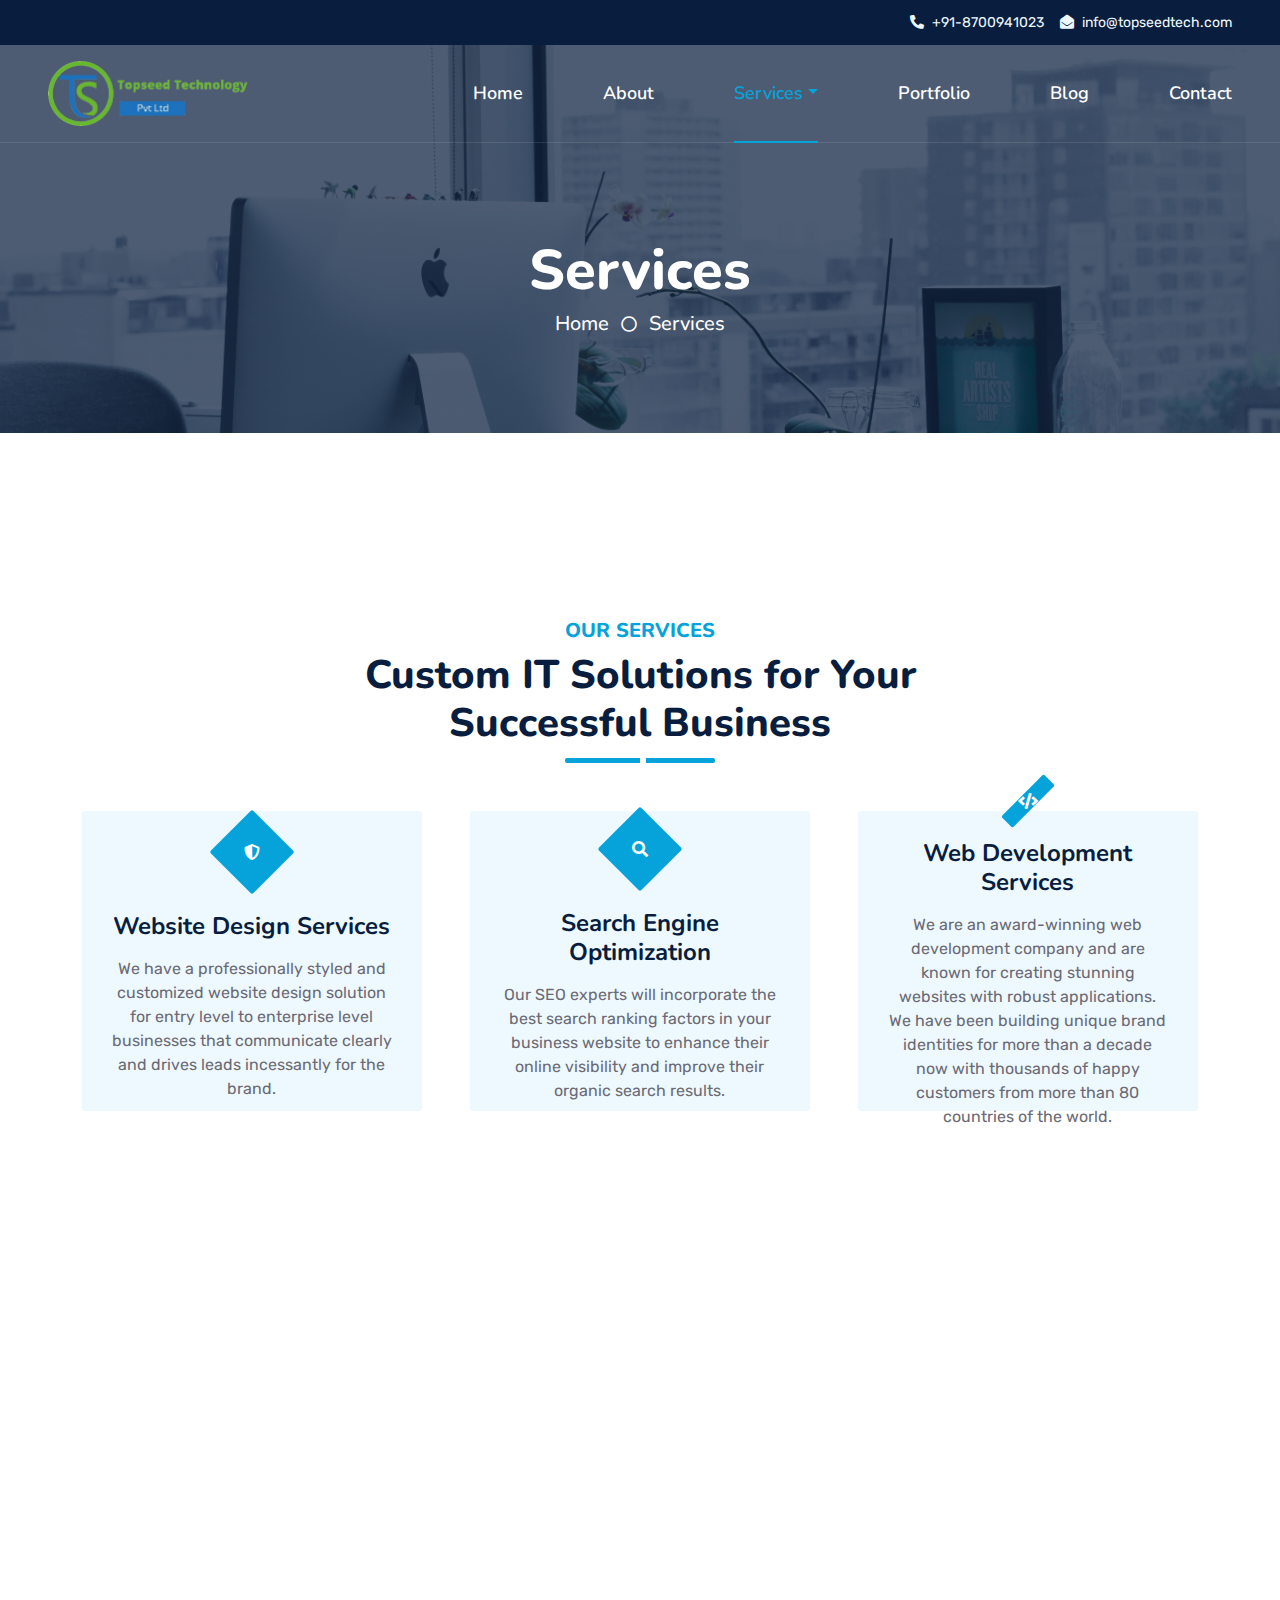
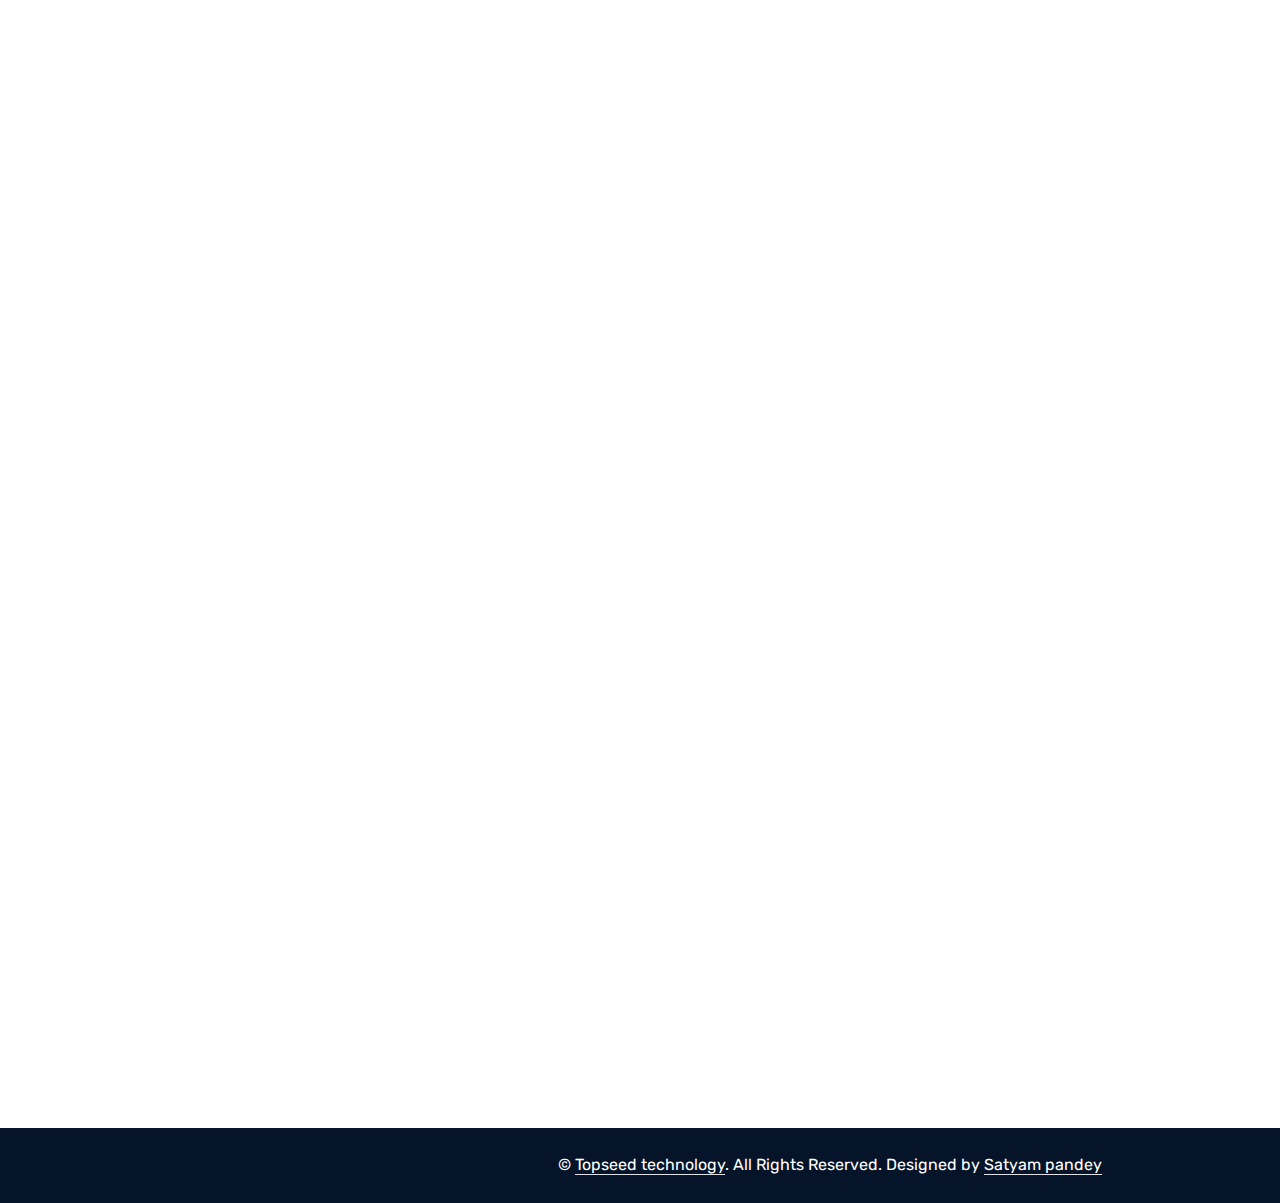
<file: service.html>
<!DOCTYPE html>
<html lang="en">

<head>
    <meta charset="utf-8">
    <title>Our services</title>
    <meta content="width=device-width, initial-scale=1.0" name="viewport">
    <meta content="Free HTML Templates" name="keywords">
    <meta content="Free HTML Templates" name="description">

    <!-- Favicon -->
    <link href="img/favicon.png" rel="icon">

    <!-- Google Web Fonts -->
    <link rel="preconnect" href="https://fonts.googleapis.com">
    <link rel="preconnect" href="https://fonts.gstatic.com" crossorigin>
    <link href="https://fonts.googleapis.com/css2?family=Nunito:wght@400;600;700;800&family=Rubik:wght@400;500;600;700&display=swap" rel="stylesheet">
    <link rel="stylesheet" href="https://cdnjs.cloudflare.com/ajax/libs/font-awesome/6.7.1/css/all.min.css"
    integrity="sha512-5Hs3dF2AEPkpNAR7UiOHba+lRSJNeM2ECkwxUIxC1Q/FLycGTbNapWXB4tP889k5T5Ju8fs4b1P5z/iB4nMfSQ=="
    crossorigin="anonymous" referrerpolicy="no-referrer" />
    <!-- Icon Font Stylesheet -->
    <link href="https://cdnjs.cloudflare.com/ajax/libs/font-awesome/5.10.0/css/all.min.css" rel="stylesheet">
    <link href="https://cdn.jsdelivr.net/npm/bootstrap-icons@1.4.1/font/bootstrap-icons.css" rel="stylesheet">

    <!-- Libraries Stylesheet -->
    <link href="lib/owlcarousel/assets/owl.carousel.min.css" rel="stylesheet">
    <link href="lib/animate/animate.min.css" rel="stylesheet">

    <!-- Customized Bootstrap Stylesheet -->
    <link href="css/bootstrap.min.css" rel="stylesheet">

    <!-- Template Stylesheet -->
    <link href="css/style.css" rel="stylesheet">
</head>

<body>
    <!-- Spinner Start -->
    <div id="spinner" class="show bg-white position-fixed translate-middle w-100 vh-100 top-50 start-50 d-flex align-items-center justify-content-center">
        <div class="spinner"></div>
    </div>
    <!-- Spinner End -->


    <!-- Topbar Start -->
    <div class="container-fluid bg-dark px-5 d-none d-lg-block">
        <div class="row gx-0">
            <div class="col-lg-12 text-center text-lg-end mb-2 mb-lg-0">
                <div class="d-inline-flex align-items-center" style="height: 45px;">
                    <small class="me-3 text-light"><i class="fa fa-phone-alt me-2"></i>+91-8700941023</small>
                    <small class="text-light"><i class="fa fa-envelope-open me-2"></i>info@topseedtech.com</small>
                </div>
            </div>
        </div>
    </div>
    <!-- Topbar End -->
    <!-- Navbar Start -->
    <div class="container-fluid position-relative p-0">
        <nav class="navbar navbar-expand-lg navbar-dark px-5 py-3 py-lg-0">
            <a href="index.html" class="navbar-brand p-0">
                <img src="img/logo.png" width="200">
            </a>
            <button class="navbar-toggler" type="button" data-bs-toggle="collapse" data-bs-target="#navbarCollapse">
                <span class="fa fa-bars"></span>
            </button>
            <div class="collapse navbar-collapse" id="navbarCollapse">
                <div class="navbar-nav ms-auto py-0">
                    <a href="index.html" class="nav-item nav-link ">Home</a>
                    <a href="about.html" class="nav-item nav-link">About</a>
                    <div class="nav-item dropdown">
                        <a href="#" class="nav-link dropdown-toggle active" data-bs-toggle="dropdown">Services</a>
                        <div class="dropdown-menu m-0">
                            <!-- Web Development Dropdown -->
                            <div class="dropdown position-relative">
                                <a href="#" class="dropdown-item dropdown-toggle">Web Development</a>
                                <div class="dropdown-menu">
                                    <a href="#" class="dropdown-item">PHP Development</a>
                                    <a href="#" class="dropdown-item">MERN Development</a>
                                    <a href="#" class="dropdown-item">ASP .NET Development</a>
                                    <a href="#" class="dropdown-item">React Development</a>
                                    <a href="#" class="dropdown-item">Angular Development</a>
                                </div>
                            </div>
                            <!-- App Development Dropdown -->
                            <div class="dropdown position-relative">
                                <a href="#" class="dropdown-item dropdown-toggle">App Development</a>
                                <div class="dropdown-menu">
                                    <a href="#" class="dropdown-item">Android App Development</a>
                                    <a href="#" class="dropdown-item">iOS App Development</a>
                                    <a href="#" class="dropdown-item">React Native App Development</a>
                                    <a href="#" class="dropdown-item">Windows App Development</a>
                                </div>
                            </div>
                            <a href="testimonial.html" class="dropdown-item">MLM Software</a>
                            <a href="testimonial.html" class="dropdown-item">SEO</a>
                        </div>
                    </div>
                    <a href="portfolio.html" class="nav-item nav-link">Portfolio</a>
                    <a href="blog.html" class="nav-item nav-link">Blog</a>
                    <a href="contact.html" class="nav-item nav-link">Contact</a>
                </div>
            </div>
        </nav>

        <div class="container-fluid bg-primary py-5 bg-header" style="margin-bottom: 90px;">
            <div class="row py-5">
                <div class="col-12 pt-lg-5 mt-lg-5 text-center">
                    <h1 class="display-4 text-white animated zoomIn">Services</h1>
                    <a href="" class="h5 text-white">Home</a>
                    <i class="far fa-circle text-white px-2"></i>
                    <a href="" class="h5 text-white">Services</a>
                </div>
            </div>
        </div>
    </div>
    <!-- Navbar End -->


    <!-- Full Screen Search Start -->
    <div class="modal fade" id="searchModal" tabindex="-1">
        <div class="modal-dialog modal-fullscreen">
            <div class="modal-content" style="background: rgba(9, 30, 62, .7);">
                <div class="modal-header border-0">
                    <button type="button" class="btn bg-white btn-close" data-bs-dismiss="modal" aria-label="Close"></button>
                </div>
                <div class="modal-body d-flex align-items-center justify-content-center">
                    <div class="input-group" style="max-width: 600px;">
                        <input type="text" class="form-control bg-transparent border-primary p-3" placeholder="Type search keyword">
                        <button class="btn btn-primary px-4"><i class="bi bi-search"></i></button>
                    </div>
                </div>
            </div>
        </div>
    </div>
    <!-- Full Screen Search End -->


    <!-- Service Start -->
    <div class="container-fluid py-5 wow fadeInUp" data-wow-delay="0.1s">
        <div class="container py-5">
            <div class="section-title text-center position-relative pb-3 mb-5 mx-auto" style="max-width: 600px;">
                <h5 class="fw-bold text-primary text-uppercase">Our Services</h5>
                <h1 class="mb-0">Custom IT Solutions for Your Successful Business</h1>
            </div>
            <div class="row g-5">
                <div class="col-lg-4 col-md-6 wow zoomIn" data-wow-delay="0.3s">
                    <div
                        class="service-item bg-light rounded d-flex flex-column align-items-center justify-content-center text-center">
                        <div class="service-icon">
                            <i class="fa fa-shield-alt text-white"></i>
                        </div>
                        <h4 class="mb-3">Website Design Services</h4>
                        <p class="m-0">We have a professionally styled and customized website design
                            solution for entry level to enterprise level businesses that communicate clearly and
                            drives leads incessantly for the brand.</p>
                        <a class="btn btn-lg btn-primary rounded" href="">
                            <i class="bi bi-arrow-right"></i>
                        </a>
                    </div>
                </div>
                <div class="col-lg-4 col-md-6 wow zoomIn" data-wow-delay="0.6s">
                    <div
                        class="service-item bg-light rounded d-flex flex-column align-items-center justify-content-center text-center">
                        <div class="service-icon">
                            <i class="fa fa-search text-white"></i>
                        </div>
                        <h4 class="mb-3">Search Engine Optimization</h4>
                        <p class="m-0">Our SEO experts will incorporate the best search ranking factors in your business
                            website to enhance their online visibility and improve their organic search results.</p>
                        <a class="btn btn-lg btn-primary rounded" href="">
                            <i class="bi bi-arrow-right"></i>
                        </a>
                    </div>
                </div>
                <div class="col-lg-4 col-md-6 wow zoomIn" data-wow-delay="0.9s">
                    <div
                        class="service-item bg-light rounded d-flex flex-column align-items-center justify-content-center text-center">
                        <div class="service-icon">
                            <i class="fa fa-code text-white"></i>
                        </div>
                        <h4 class="mb-3">Web Development Services</h4>
                        <p class="m-0">We are an award-winning web development company and are known for creating
                            stunning websites with robust applications. We have been building unique brand identities
                            for more than a decade now with thousands of happy customers from more than 80 countries of
                            the world.</p>
                        <a class="btn btn-lg btn-primary rounded" href="">
                            <i class="bi bi-arrow-right"></i>
                        </a>
                    </div>
                </div>
                <div class="col-lg-4 col-md-6 wow zoomIn" data-wow-delay="0.3s">
                    <div
                        class="service-item bg-light rounded d-flex flex-column align-items-center justify-content-center text-center">
                        <div class="service-icon">
                            <i class="fab fa-android text-white"></i>
                        </div>
                        <h4 class="mb-3">Apps Development</h4>
                        <p class="m-0">Our customized mobile application development services will create a high
                            performing and digitally transformative app for your business that is compatible with all
                            operating systems across multiple platforms.

                        </p>
                        <a class="btn btn-lg btn-primary rounded" href="">
                            <i class="bi bi-arrow-right"></i>
                        </a>
                    </div>
                </div>
                <div class="col-lg-4 col-md-6 wow zoomIn" data-wow-delay="0.6s">
                    <div
                        class="service-item bg-light rounded d-flex flex-column align-items-center justify-content-center text-center">
                        <div class="service-icon">
                            <i class="fa fa-chart-pie text-white"></i>

                        </div>
                        <h4 class="mb-3">MLM Software</h4>
                        <p class="m-0">An effective plan designed to deliver exceptional value to all members, ensuring
                            that everyone benefits equally. The cornerstone of this plan is its 'equality-oriented'
                            approach, which prioritizes fairness and inclusivity at every step.</p>
                        <a class="btn btn-lg btn-primary rounded" href="">
                            <i class="bi bi-arrow-right"></i>
                        </a>
                    </div>
                </div>
                <div class="col-lg-4 col-md-6 wow zoomIn" data-wow-delay="0.6s">
                    <div
                        class="service-item bg-light rounded d-flex flex-column align-items-center justify-content-center text-center">
                        <div class="service-icon">
                            <i class="fa-solid fa-cart-shopping text-white"></i>

                        </div>
                        <h4 class="mb-3">E- Commerces Website Design</h4>
                        <p class="m-0">An effective plan designed to deliver exceptional value to all members, ensuring
                            that everyone benefits equally. The cornerstone of this plan is its 'equality-oriented'
                            approach, which prioritizes fairness and inclusivity at every step.</p>
                        <a class="btn btn-lg btn-primary rounded" href="">
                            <i class="bi bi-arrow-right"></i>
                        </a>
                    </div>
                </div>

            </div>
        </div>
    </div>
    <!-- Service End -->


    <!-- Testimonial Start -->
    <div class="container-fluid py-5 wow fadeInUp" data-wow-delay="0.1s">
        <div class="container py-5">
            <div class="section-title text-center position-relative pb-3 mb-4 mx-auto" style="max-width: 600px;">
                <h5 class="fw-bold text-primary text-uppercase">Testimonial</h5>
                <h1 class="mb-0">What Our Clients Say About Our Digital Services</h1>
            </div>
            <div class="owl-carousel testimonial-carousel wow fadeInUp" data-wow-delay="0.6s">
                <div class="testimonial-item bg-light my-4">
                    <div class="d-flex align-items-center border-bottom pt-5 pb-4 px-5">
                        <img class="img-fluid rounded" src="img/testimonial-1.jpg" style="width: 60px; height: 60px;" >
                        <div class="ps-4">
                            <h4 class="text-primary mb-1">Client Name</h4>
                            <small class="text-uppercase">Profession</small>
                        </div>
                    </div>
                    <div class="pt-4 pb-5 px-5">
                        Dolor et eos labore, stet justo sed est sed. Diam sed sed dolor stet amet eirmod eos labore diam
                    </div>
                </div>
                <div class="testimonial-item bg-light my-4">
                    <div class="d-flex align-items-center border-bottom pt-5 pb-4 px-5">
                        <img class="img-fluid rounded" src="img/testimonial-2.jpg" style="width: 60px; height: 60px;" >
                        <div class="ps-4">
                            <h4 class="text-primary mb-1">Client Name</h4>
                            <small class="text-uppercase">Profession</small>
                        </div>
                    </div>
                    <div class="pt-4 pb-5 px-5">
                        Dolor et eos labore, stet justo sed est sed. Diam sed sed dolor stet amet eirmod eos labore diam
                    </div>
                </div>
                <div class="testimonial-item bg-light my-4">
                    <div class="d-flex align-items-center border-bottom pt-5 pb-4 px-5">
                        <img class="img-fluid rounded" src="img/testimonial-3.jpg" style="width: 60px; height: 60px;" >
                        <div class="ps-4">
                            <h4 class="text-primary mb-1">Client Name</h4>
                            <small class="text-uppercase">Profession</small>
                        </div>
                    </div>
                    <div class="pt-4 pb-5 px-5">
                        Dolor et eos labore, stet justo sed est sed. Diam sed sed dolor stet amet eirmod eos labore diam
                    </div>
                </div>
                <div class="testimonial-item bg-light my-4">
                    <div class="d-flex align-items-center border-bottom pt-5 pb-4 px-5">
                        <img class="img-fluid rounded" src="img/testimonial-4.jpg" style="width: 60px; height: 60px;" >
                        <div class="ps-4">
                            <h4 class="text-primary mb-1">Client Name</h4>
                            <small class="text-uppercase">Profession</small>
                        </div>
                    </div>
                    <div class="pt-4 pb-5 px-5">
                        Dolor et eos labore, stet justo sed est sed. Diam sed sed dolor stet amet eirmod eos labore diam
                    </div>
                </div>
            </div>
        </div>
    </div>
    <!-- Testimonial End -->  

    <!-- Footer Start -->
    <div class="container-fluid bg-dark text-light mt-5 wow fadeInUp" data-wow-delay="0.1s">
        <div class="container">
            <div class="row gx-5">
                <div class="col-lg-4 col-md-6 footer-about">
                    <div
                        class="d-flex flex-column align-items-center justify-content-center text-center h-100 bg-primary p-4">
                        <a href="index.html" class="navbar-brand">
                            <img src="img/logo.png" width="250">
                        </a>
                        <p class="mt-3 mb-4">Being a digital house, Topseed Technology provides bespoken digital
                            solutions that give striking return on investments. From website designing & development to
                            its promotion and then your launch on a mobile platform, we can be your reliable digital
                            partner that offers optimal and best-in-class solutions for all your digital needs.</p>

                    </div>
                </div>
                <div class="col-lg-8 col-md-6">
                    <div class="row gx-5">
                        <div class="col-lg-4 col-md-12 pt-5 mb-5">
                            <div class="section-title section-title-sm position-relative pb-3 mb-4">
                                <h3 class="text-light mb-0">Get In Touch</h3>
                            </div>
                            <div class="d-flex mb-2">


                                <i class="bi bi-geo-alt text-primary me-2"></i>
                                <p class="mb-0">A-81 2nd floor Noida Sector 65, Utter Pradesh, India<br>
                                    147/149 Akowonjo Road, Sobo Bus-Stop, Akowonjo, Lagos, Nigeria</p>
                            </div>
                            <div class="d-flex mb-2">
                                <i class="bi bi-envelope-open text-primary me-2"></i>
                                <p class="mb-0">info@topseedtech.com

                                </p>
                            </div>
                            <div class="d-flex mb-2">
                                <i class="bi bi-telephone text-primary me-2"></i>
                                <p class="mb-0">+91-8700941023</p>
                            </div>

                        </div>
                        <div class="col-lg-4 col-md-12 pt-0 pt-lg-5 mb-5">
                            <div class="section-title section-title-sm position-relative pb-3 mb-4">
                                <h3 class="text-light mb-0">Quick Links</h3>
                            </div>
                            <div class="link-animated d-flex flex-column justify-content-start">
                                <a class="text-light mb-2" href="#"><i
                                        class="bi bi-arrow-right text-primary me-2"></i>Home</a>
                                <a class="text-light mb-2" href="about.html"><i
                                        class="bi bi-arrow-right text-primary me-2"></i>About Us</a>
                                <a class="text-light mb-2" href="service.html"><i
                                        class="bi bi-arrow-right text-primary me-2"></i>Our Services</a>
                                <a class="text-light mb-2" href="#"><i
                                        class="bi bi-arrow-right text-primary me-2"></i>Portfolio</a>
                                <a class="text-light mb-2" href="team.html"><i
                                        class="bi bi-arrow-right text-primary me-2"></i>Meet the team</a>
                                <a class="text-light mb-2" href="blog.html"><i
                                        class="bi bi-arrow-right text-primary me-2"></i>Latest Blog</a>
                                <a class="text-light" href="contact.html"><i
                                        class="bi bi-arrow-right text-primary me-2"></i>Contact Us</a>
                            </div>
                        </div>
                        <div class="col-lg-4 col-md-12 pt-0 pt-lg-5 mb-5">
                            <div class="section-title section-title-sm position-relative pb-3 mb-4">
                                <h3 class="text-light mb-0">Follow Us</h3>
                            </div>
                            <div class="d-flex mt-4">
                                <a class="btn btn-primary btn-square me-2" href="#"><i
                                        class="fab fa-twitter fw-normal"></i></a>
                                <a class="btn btn-primary btn-square me-2" href="#"><i
                                        class="fab fa-facebook-f fw-normal"></i></a>
                                <a class="btn btn-primary btn-square me-2" href="#"><i
                                        class="fab fa-linkedin-in fw-normal"></i></a>
                                <a class="btn btn-primary btn-square" href="#"><i
                                        class="fab fa-instagram fw-normal"></i></a>
                            </div>
                        </div>
                    </div>
                </div>
            </div>
        </div>
    </div>
    <div class="container-fluid text-white" style="background: #061429;">
        <div class="container text-center">
            <div class="row justify-content-end">
                <div class="col-lg-8 col-md-6">
                    <div class="d-flex align-items-center justify-content-center" style="height: 75px;">
                        <p class="mb-0">&copy; <a class="text-white border-bottom" href="#">Topseed technology</a>. All
                            Rights Reserved.

                            Designed by <a class="text-white border-bottom" href="#"> Satyam pandey</a></p>
                    </div>
                </div>
            </div>
        </div>
    </div>
    <!-- Footer End -->


    <!-- Back to Top -->
    <a href="#" class="btn btn-lg btn-primary btn-lg-square rounded back-to-top"><i class="bi bi-arrow-up"></i></a>


    <!-- JavaScript Libraries -->
    <script src="https://code.jquery.com/jquery-3.4.1.min.js"></script>
    <script src="https://cdn.jsdelivr.net/npm/bootstrap@5.0.0/dist/js/bootstrap.bundle.min.js"></script>
    <script src="lib/wow/wow.min.js"></script>
    <script src="lib/easing/easing.min.js"></script>
    <script src="lib/waypoints/waypoints.min.js"></script>
    <script src="lib/counterup/counterup.min.js"></script>
    <script src="lib/owlcarousel/owl.carousel.min.js"></script>

    <!-- Template Javascript -->
    <script src="js/main.js"></script>
</body>

</html>
</file>
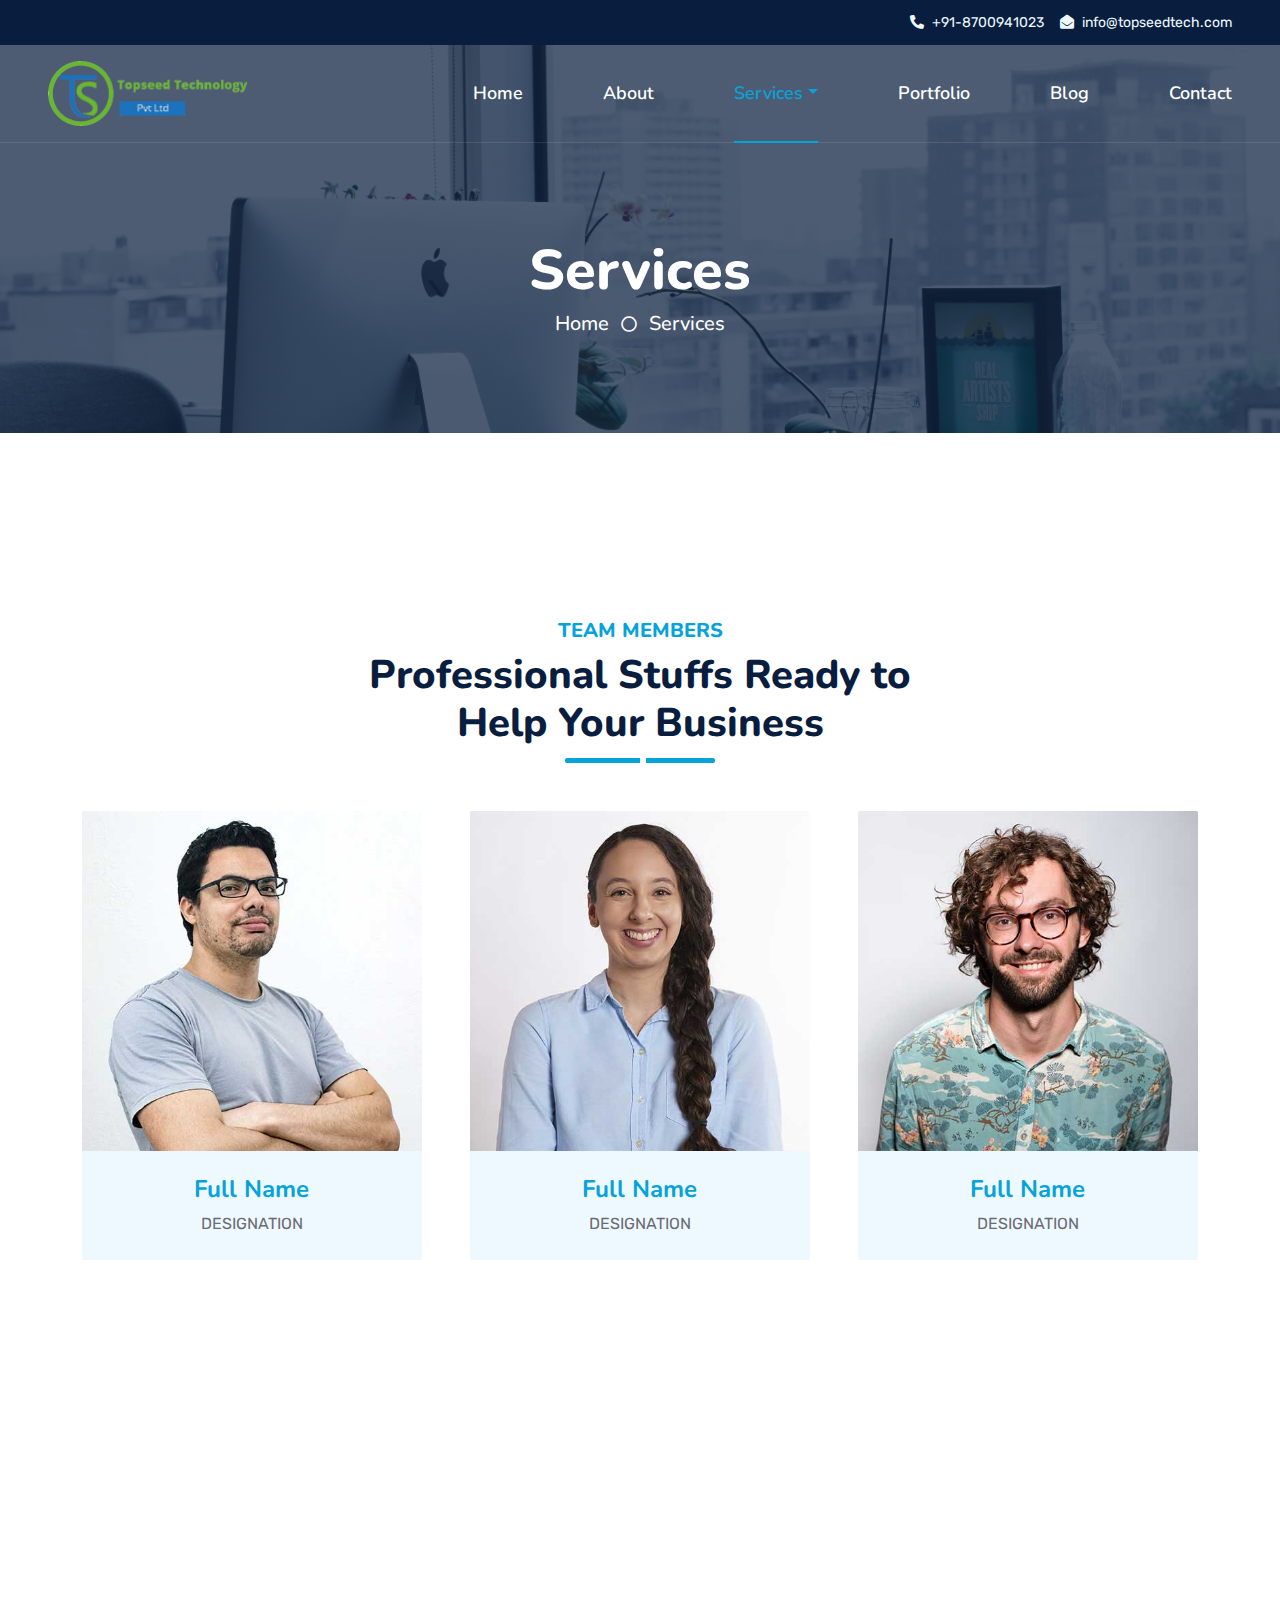
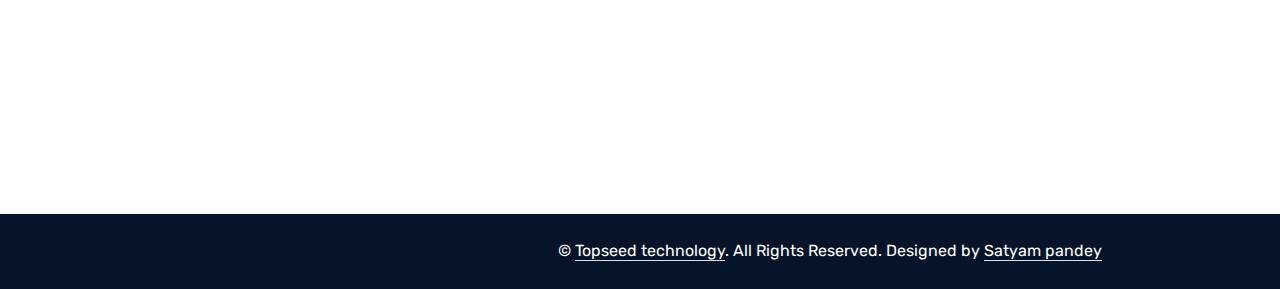
<file: team.html>
<!DOCTYPE html>
<html lang="en">

<head>
    <meta charset="utf-8">
    <title>Our team</title>
    <meta content="width=device-width, initial-scale=1.0" name="viewport">
    <meta content="Free HTML Templates" name="keywords">
    <meta content="Free HTML Templates" name="description">

    <!-- Favicon -->
    <link href="img/favicon.png" rel="icon">

    <!-- Google Web Fonts -->
    <link rel="preconnect" href="https://fonts.googleapis.com">
    <link rel="preconnect" href="https://fonts.gstatic.com" crossorigin>
    <link
        href="https://fonts.googleapis.com/css2?family=Nunito:wght@400;600;700;800&family=Rubik:wght@400;500;600;700&display=swap"
        rel="stylesheet">

    <!-- Icon Font Stylesheet -->
    <link href="https://cdnjs.cloudflare.com/ajax/libs/font-awesome/5.10.0/css/all.min.css" rel="stylesheet">
    <link href="https://cdn.jsdelivr.net/npm/bootstrap-icons@1.4.1/font/bootstrap-icons.css" rel="stylesheet">

    <!-- Libraries Stylesheet -->
    <link href="lib/owlcarousel/assets/owl.carousel.min.css" rel="stylesheet">
    <link href="lib/animate/animate.min.css" rel="stylesheet">

    <!-- Customized Bootstrap Stylesheet -->
    <link href="css/bootstrap.min.css" rel="stylesheet">

    <!-- Template Stylesheet -->
    <link href="css/style.css" rel="stylesheet">
</head>

<body>
    <!-- Spinner Start -->
    <div id="spinner"
        class="show bg-white position-fixed translate-middle w-100 vh-100 top-50 start-50 d-flex align-items-center justify-content-center">
        <div class="spinner"></div>
    </div>
    <!-- Spinner End -->


   <!-- Topbar Start -->
   <div class="container-fluid bg-dark px-5 d-none d-lg-block">
    <div class="row gx-0">
        <div class="col-lg-12 text-center text-lg-end mb-2 mb-lg-0">
            <div class="d-inline-flex align-items-center" style="height: 45px;">
                <small class="me-3 text-light"><i class="fa fa-phone-alt me-2"></i>+91-8700941023</small>
                <small class="text-light"><i class="fa fa-envelope-open me-2"></i>info@topseedtech.com</small>
            </div>
        </div>
    </div>
</div>
<!-- Topbar End -->
<!-- Navbar Start -->
<div class="container-fluid position-relative p-0">
    <nav class="navbar navbar-expand-lg navbar-dark px-5 py-3 py-lg-0">
        <a href="index.html" class="navbar-brand p-0">
            <img src="img/logo.png" width="200">
        </a>
        <button class="navbar-toggler" type="button" data-bs-toggle="collapse" data-bs-target="#navbarCollapse">
            <span class="fa fa-bars"></span>
        </button>
        <div class="collapse navbar-collapse" id="navbarCollapse">
            <div class="navbar-nav ms-auto py-0">
                <a href="index.html" class="nav-item nav-link ">Home</a>
                <a href="about.html" class="nav-item nav-link">About</a>
                <div class="nav-item dropdown">
                    <a href="#" class="nav-link dropdown-toggle active" data-bs-toggle="dropdown">Services</a>
                    <div class="dropdown-menu m-0">
                        <!-- Web Development Dropdown -->
                        <div class="dropdown position-relative">
                            <a href="#" class="dropdown-item dropdown-toggle">Web Development</a>
                            <div class="dropdown-menu">
                                <a href="#" class="dropdown-item">PHP Development</a>
                                <a href="#" class="dropdown-item">MERN Development</a>
                                <a href="#" class="dropdown-item">ASP .NET Development</a>
                                <a href="#" class="dropdown-item">React Development</a>
                                <a href="#" class="dropdown-item">Angular Development</a>
                            </div>
                        </div>
                        <!-- App Development Dropdown -->
                        <div class="dropdown position-relative">
                            <a href="#" class="dropdown-item dropdown-toggle">App Development</a>
                            <div class="dropdown-menu">
                                <a href="#" class="dropdown-item">Android App Development</a>
                                <a href="#" class="dropdown-item">iOS App Development</a>
                                <a href="#" class="dropdown-item">React Native App Development</a>
                                <a href="#" class="dropdown-item">Windows App Development</a>
                            </div>
                        </div>
                        <a href="testimonial.html" class="dropdown-item">MLM Software</a>
                        <a href="testimonial.html" class="dropdown-item">SEO</a>
                    </div>
                </div>
                <a href="portfolio.html" class="nav-item nav-link">Portfolio</a>
                <a href="blog.html" class="nav-item nav-link">Blog</a>
                <a href="contact.html" class="nav-item nav-link">Contact</a>
            </div>
        </div>
    </nav>

    <div class="container-fluid bg-primary py-5 bg-header" style="margin-bottom: 90px;">
        <div class="row py-5">
            <div class="col-12 pt-lg-5 mt-lg-5 text-center">
                <h1 class="display-4 text-white animated zoomIn">Services</h1>
                <a href="" class="h5 text-white">Home</a>
                <i class="far fa-circle text-white px-2"></i>
                <a href="" class="h5 text-white">Services</a>
            </div>
        </div>
    </div>
</div>
<!-- Navbar End -->


    <!-- Full Screen Search Start -->
    <div class="modal fade" id="searchModal" tabindex="-1">
        <div class="modal-dialog modal-fullscreen">
            <div class="modal-content" style="background: rgba(9, 30, 62, .7);">
                <div class="modal-header border-0">
                    <button type="button" class="btn bg-white btn-close" data-bs-dismiss="modal"
                        aria-label="Close"></button>
                </div>
                <div class="modal-body d-flex align-items-center justify-content-center">
                    <div class="input-group" style="max-width: 600px;">
                        <input type="text" class="form-control bg-transparent border-primary p-3"
                            placeholder="Type search keyword">
                        <button class="btn btn-primary px-4"><i class="bi bi-search"></i></button>
                    </div>
                </div>
            </div>
        </div>
    </div>
    <!-- Full Screen Search End -->


    <!-- Team Start -->
    <div class="container-fluid py-5 wow fadeInUp" data-wow-delay="0.1s">
        <div class="container py-5">
            <div class="section-title text-center position-relative pb-3 mb-5 mx-auto" style="max-width: 600px;">
                <h5 class="fw-bold text-primary text-uppercase">Team Members</h5>
                <h1 class="mb-0">Professional Stuffs Ready to Help Your Business</h1>
            </div>
            <div class="row g-5">
                <div class="col-lg-4 wow slideInUp" data-wow-delay="0.3s">
                    <div class="team-item bg-light rounded overflow-hidden">
                        <div class="team-img position-relative overflow-hidden">
                            <img class="img-fluid w-100" src="img/team-1.jpg" alt="">
                            <div class="team-social">
                                <a class="btn btn-lg btn-primary btn-lg-square rounded" href=""><i
                                        class="fab fa-twitter fw-normal"></i></a>
                                <a class="btn btn-lg btn-primary btn-lg-square rounded" href=""><i
                                        class="fab fa-facebook-f fw-normal"></i></a>
                                <a class="btn btn-lg btn-primary btn-lg-square rounded" href=""><i
                                        class="fab fa-instagram fw-normal"></i></a>
                                <a class="btn btn-lg btn-primary btn-lg-square rounded" href=""><i
                                        class="fab fa-linkedin-in fw-normal"></i></a>
                            </div>
                        </div>
                        <div class="text-center py-4">
                            <h4 class="text-primary">Full Name</h4>
                            <p class="text-uppercase m-0">Designation</p>
                        </div>
                    </div>
                </div>
                <div class="col-lg-4 wow slideInUp" data-wow-delay="0.6s">
                    <div class="team-item bg-light rounded overflow-hidden">
                        <div class="team-img position-relative overflow-hidden">
                            <img class="img-fluid w-100" src="img/team-2.jpg" alt="">
                            <div class="team-social">
                                <a class="btn btn-lg btn-primary btn-lg-square rounded" href=""><i
                                        class="fab fa-twitter fw-normal"></i></a>
                                <a class="btn btn-lg btn-primary btn-lg-square rounded" href=""><i
                                        class="fab fa-facebook-f fw-normal"></i></a>
                                <a class="btn btn-lg btn-primary btn-lg-square rounded" href=""><i
                                        class="fab fa-instagram fw-normal"></i></a>
                                <a class="btn btn-lg btn-primary btn-lg-square rounded" href=""><i
                                        class="fab fa-linkedin-in fw-normal"></i></a>
                            </div>
                        </div>
                        <div class="text-center py-4">
                            <h4 class="text-primary">Full Name</h4>
                            <p class="text-uppercase m-0">Designation</p>
                        </div>
                    </div>
                </div>
                <div class="col-lg-4 wow slideInUp" data-wow-delay="0.9s">
                    <div class="team-item bg-light rounded overflow-hidden">
                        <div class="team-img position-relative overflow-hidden">
                            <img class="img-fluid w-100" src="img/team-3.jpg" alt="">
                            <div class="team-social">
                                <a class="btn btn-lg btn-primary btn-lg-square rounded" href=""><i
                                        class="fab fa-twitter fw-normal"></i></a>
                                <a class="btn btn-lg btn-primary btn-lg-square rounded" href=""><i
                                        class="fab fa-facebook-f fw-normal"></i></a>
                                <a class="btn btn-lg btn-primary btn-lg-square rounded" href=""><i
                                        class="fab fa-instagram fw-normal"></i></a>
                                <a class="btn btn-lg btn-primary btn-lg-square rounded" href=""><i
                                        class="fab fa-linkedin-in fw-normal"></i></a>
                            </div>
                        </div>
                        <div class="text-center py-4">
                            <h4 class="text-primary">Full Name</h4>
                            <p class="text-uppercase m-0">Designation</p>
                        </div>
                    </div>
                </div>
            </div>
        </div>
    </div>
    <!-- Team End -->


    


    <!-- Footer Start -->
    <div class="container-fluid bg-dark text-light mt-5 wow fadeInUp" data-wow-delay="0.1s">
        <div class="container">
            <div class="row gx-5">
                <div class="col-lg-4 col-md-6 footer-about">
                    <div
                        class="d-flex flex-column align-items-center justify-content-center text-center h-100 bg-primary p-4">
                        <a href="index.html" class="navbar-brand">
                            <img src="img/logo.png" width="250">
                        </a>
                        <p class="mt-3 mb-4">Being a digital house, Topseed Technology provides bespoken digital
                            solutions that give striking return on investments. From website designing & development to
                            its promotion and then your launch on a mobile platform, we can be your reliable digital
                            partner that offers optimal and best-in-class solutions for all your digital needs.</p>

                    </div>
                </div>
                <div class="col-lg-8 col-md-6">
                    <div class="row gx-5">
                        <div class="col-lg-4 col-md-12 pt-5 mb-5">
                            <div class="section-title section-title-sm position-relative pb-3 mb-4">
                                <h3 class="text-light mb-0">Get In Touch</h3>
                            </div>
                            <div class="d-flex mb-2">


                                <i class="bi bi-geo-alt text-primary me-2"></i>
                                <p class="mb-0">A-81 2nd floor Noida Sector 65, Utter Pradesh, India<br>
                                    147/149 Akowonjo Road, Sobo Bus-Stop, Akowonjo, Lagos, Nigeria</p>
                            </div>
                            <div class="d-flex mb-2">
                                <i class="bi bi-envelope-open text-primary me-2"></i>
                                <p class="mb-0">info@topseedtech.com

                                </p>
                            </div>
                            <div class="d-flex mb-2">
                                <i class="bi bi-telephone text-primary me-2"></i>
                                <p class="mb-0">+91-8700941023</p>
                            </div>

                        </div>
                        <div class="col-lg-4 col-md-12 pt-0 pt-lg-5 mb-5">
                            <div class="section-title section-title-sm position-relative pb-3 mb-4">
                                <h3 class="text-light mb-0">Quick Links</h3>
                            </div>
                            <div class="link-animated d-flex flex-column justify-content-start">
                                <a class="text-light mb-2" href="#"><i
                                        class="bi bi-arrow-right text-primary me-2"></i>Home</a>
                                <a class="text-light mb-2" href="about.html"><i
                                        class="bi bi-arrow-right text-primary me-2"></i>About Us</a>
                                <a class="text-light mb-2" href="service.html"><i
                                        class="bi bi-arrow-right text-primary me-2"></i>Our Services</a>
                                <a class="text-light mb-2" href="#"><i
                                        class="bi bi-arrow-right text-primary me-2"></i>Portfolio</a>
                                <a class="text-light mb-2" href="team.html"><i
                                        class="bi bi-arrow-right text-primary me-2"></i>Meet the team</a>
                                <a class="text-light mb-2" href="blog.html"><i
                                        class="bi bi-arrow-right text-primary me-2"></i>Latest Blog</a>
                                <a class="text-light" href="contact.html"><i
                                        class="bi bi-arrow-right text-primary me-2"></i>Contact Us</a>
                            </div>
                        </div>
                        <div class="col-lg-4 col-md-12 pt-0 pt-lg-5 mb-5">
                            <div class="section-title section-title-sm position-relative pb-3 mb-4">
                                <h3 class="text-light mb-0">Follow Us</h3>
                            </div>
                            <div class="d-flex mt-4">
                                <a class="btn btn-primary btn-square me-2" href="#"><i
                                        class="fab fa-twitter fw-normal"></i></a>
                                <a class="btn btn-primary btn-square me-2" href="#"><i
                                        class="fab fa-facebook-f fw-normal"></i></a>
                                <a class="btn btn-primary btn-square me-2" href="#"><i
                                        class="fab fa-linkedin-in fw-normal"></i></a>
                                <a class="btn btn-primary btn-square" href="#"><i
                                        class="fab fa-instagram fw-normal"></i></a>
                            </div>
                        </div>
                    </div>
                </div>
            </div>
        </div>
    </div>
    <div class="container-fluid text-white" style="background: #061429;">
        <div class="container text-center">
            <div class="row justify-content-end">
                <div class="col-lg-8 col-md-6">
                    <div class="d-flex align-items-center justify-content-center" style="height: 75px;">
                        <p class="mb-0">&copy; <a class="text-white border-bottom" href="#">Topseed technology</a>. All
                            Rights Reserved.

                            Designed by <a class="text-white border-bottom" href="#"> Satyam pandey</a></p>
                    </div>
                </div>
            </div>
        </div>
    </div>
    <!-- Footer End -->


    <!-- Back to Top -->
    <a href="#" class="btn btn-lg btn-primary btn-lg-square rounded back-to-top"><i class="bi bi-arrow-up"></i></a>


    <!-- JavaScript Libraries -->
    <script src="https://code.jquery.com/jquery-3.4.1.min.js"></script>
    <script src="https://cdn.jsdelivr.net/npm/bootstrap@5.0.0/dist/js/bootstrap.bundle.min.js"></script>
    <script src="lib/wow/wow.min.js"></script>
    <script src="lib/easing/easing.min.js"></script>
    <script src="lib/waypoints/waypoints.min.js"></script>
    <script src="lib/counterup/counterup.min.js"></script>
    <script src="lib/owlcarousel/owl.carousel.min.js"></script>

    <!-- Template Javascript -->
    <script src="js/main.js"></script>
</body>

</html>
</file>
<file: css/style.css>
/********** Template CSS **********/
:root {
    --primary: #06A3DA;
    --secondary: #34AD54;
    --light: #EEF9FF;
    --dark: #091E3E;
}


/*** Spinner ***/
.spinner {
    width: 40px;
    height: 40px;
    background: var(--primary);
    margin: 100px auto;
    -webkit-animation: sk-rotateplane 1.2s infinite ease-in-out;
    animation: sk-rotateplane 1.2s infinite ease-in-out;
}

@-webkit-keyframes sk-rotateplane {
    0% {
        -webkit-transform: perspective(120px)
    }
    50% {
        -webkit-transform: perspective(120px) rotateY(180deg)
    }
    100% {
        -webkit-transform: perspective(120px) rotateY(180deg) rotateX(180deg)
    }
}

@keyframes sk-rotateplane {
    0% {
        transform: perspective(120px) rotateX(0deg) rotateY(0deg);
        -webkit-transform: perspective(120px) rotateX(0deg) rotateY(0deg)
    }
    50% {
        transform: perspective(120px) rotateX(-180.1deg) rotateY(0deg);
        -webkit-transform: perspective(120px) rotateX(-180.1deg) rotateY(0deg)
    }
    100% {
        transform: perspective(120px) rotateX(-180deg) rotateY(-179.9deg);
        -webkit-transform: perspective(120px) rotateX(-180deg) rotateY(-179.9deg);
    }
}

#spinner {
    opacity: 0;
    visibility: hidden;
    transition: opacity .5s ease-out, visibility 0s linear .5s;
    z-index: 99999;
}

#spinner.show {
    transition: opacity .5s ease-out, visibility 0s linear 0s;
    visibility: visible;
    opacity: 1;
}


/*** Heading ***/
h1,
h2,
.fw-bold {
    font-weight: 800 !important;
}

h3,
h4,
.fw-semi-bold {
    font-weight: 700 !important;
}

h5,
h6,
.fw-medium {
    font-weight: 600 !important;
}


/*** Button ***/
.btn {
    font-family: 'Nunito', sans-serif;
    font-weight: 600;
    transition: .5s;
}

.btn-primary,
.btn-secondary {
    color: #FFFFFF;
    box-shadow: inset 0 0 0 50px transparent;
}

.btn-primary:hover {
    box-shadow: inset 0 0 0 0 var(--primary);
}

.btn-secondary:hover {
    box-shadow: inset 0 0 0 0 var(--secondary);
}

.btn-square {
    width: 36px;
    height: 36px;
}

.btn-sm-square {
    width: 30px;
    height: 30px;
}

.btn-lg-square {
    width: 48px;
    height: 48px;
}

.btn-square,
.btn-sm-square,
.btn-lg-square {
    padding-left: 0;
    padding-right: 0;
    text-align: center;
}


/*** Navbar ***/
.navbar-dark .navbar-nav .nav-link {
    font-family: 'Nunito', sans-serif;
    position: relative;
    margin-left: 80px;
    padding: 35px 0;
    color: #FFFFFF;
    font-size: 18px;
    font-weight: 600;
    outline: none;
    transition: .5s;
}

.sticky-top.navbar-dark .navbar-nav .nav-link {
    padding: 20px 0;
    color: var(--dark);
}

.navbar-dark .navbar-nav .nav-link:hover,
.navbar-dark .navbar-nav .nav-link.active {
    color: var(--primary);
}

.navbar-dark .navbar-brand h1 {
    color: #FFFFFF;
}

.navbar-dark .navbar-toggler {
    color: var(--primary) !important;
    border-color: var(--primary) !important;
}

@media (max-width: 991.98px) {
    .sticky-top.navbar-dark {
        position: relative;
        background: #FFFFFF;
    }

    .navbar-dark .navbar-nav .nav-link,
    .navbar-dark .navbar-nav .nav-link.show,
    .sticky-top.navbar-dark .navbar-nav .nav-link {
        padding: 10px 0;
        color: var(--dark);
    }

    .navbar-dark .navbar-brand h1 {
        color: var(--primary);
    }
}

@media (min-width: 992px) {
    .navbar-dark {
        position: absolute;
        width: 100%;
        top: 0;
        left: 0;
        border-bottom: 1px solid rgba(256, 256, 256, .1);
        z-index: 999;
    }
    
    .sticky-top.navbar-dark {
        position: fixed;
        background: #FFFFFF;
    }

    .navbar-dark .navbar-nav .nav-link::before {
        position: absolute;
        content: "";
        width: 0;
        height: 2px;
        bottom: -1px;
        left: 50%;
        background: var(--primary);
        transition: .5s;
    }

    .navbar-dark .navbar-nav .nav-link:hover::before,
    .navbar-dark .navbar-nav .nav-link.active::before {
        width: 100%;
        left: 0;
    }

    .navbar-dark .navbar-nav .nav-link.nav-contact::before {
        display: none;
    }

    .sticky-top.navbar-dark .navbar-brand h1 {
        color: var(--primary);
    }
}


/*** Carousel ***/
.carousel-caption {
    top: 0;
    left: 0;
    right: 0;
    bottom: 0;
    background: rgba(9, 30, 62, .7);
    z-index: 1;
}

@media (max-width: 576px) {
    .carousel-caption h5 {
        font-size: 14px;
        font-weight: 500 !important;
    }

    .carousel-caption h1 {
        font-size: 30px;
        font-weight: 600 !important;
    }
}

.carousel-control-prev,
.carousel-control-next {
    width: 10%;
}

.carousel-control-prev-icon,
.carousel-control-next-icon {
    width: 3rem;
    height: 3rem;
}


/*** Section Title ***/
.section-title::before {
    position: absolute;
    content: "";
    width: 150px;
    height: 5px;
    left: 0;
    bottom: 0;
    background: var(--primary);
    border-radius: 2px;
}

.section-title.text-center::before {
    left: 50%;
    margin-left: -75px;
}

.section-title.section-title-sm::before {
    width: 90px;
    height: 3px;
}

.section-title::after {
    position: absolute;
    content: "";
    width: 6px;
    height: 5px;
    bottom: 0px;
    background: #FFFFFF;
    -webkit-animation: section-title-run 5s infinite linear;
    animation: section-title-run 5s infinite linear;
}

.section-title.section-title-sm::after {
    width: 4px;
    height: 3px;
}

.section-title.text-center::after {
    -webkit-animation: section-title-run-center 5s infinite linear;
    animation: section-title-run-center 5s infinite linear;
}

.section-title.section-title-sm::after {
    -webkit-animation: section-title-run-sm 5s infinite linear;
    animation: section-title-run-sm 5s infinite linear;
}

@-webkit-keyframes section-title-run {
    0% {left: 0; } 50% { left : 145px; } 100% { left: 0; }
}

@-webkit-keyframes section-title-run-center {
    0% { left: 50%; margin-left: -75px; } 50% { left : 50%; margin-left: 45px; } 100% { left: 50%; margin-left: -75px; }
}

@-webkit-keyframes section-title-run-sm {
    0% {left: 0; } 50% { left : 85px; } 100% { left: 0; }
}


/*** Service ***/
.service-item {
    position: relative;
    height: 300px;
    padding: 0 30px;
    transition: .5s;
}

.service-item .service-icon {
    margin-bottom: 30px;
    width: 60px;
    height: 60px;
    display: flex;
    align-items: center;
    justify-content: center;
    background: var(--primary);
    border-radius: 2px;
    transform: rotate(-45deg);
}

.service-item .service-icon i {
    transform: rotate(45deg);
}

.service-item a.btn {
    position: absolute;
    width: 60px;
    bottom: -48px;
    left: 50%;
    margin-left: -30px;
    opacity: 0;
}

.service-item:hover a.btn {
    bottom: -24px;
    opacity: 1;
}


/*** Testimonial ***/
.testimonial-carousel .owl-dots {
    margin-top: 15px;
    display: flex;
    align-items: flex-end;
    justify-content: center;
}

.testimonial-carousel .owl-dot {
    position: relative;
    display: inline-block;
    margin: 0 5px;
    width: 15px;
    height: 15px;
    background: #DDDDDD;
    border-radius: 2px;
    transition: .5s;
}

.testimonial-carousel .owl-dot.active {
    width: 30px;
    background: var(--primary);
}

.testimonial-carousel .owl-item.center {
    position: relative;
    z-index: 1;
}

.testimonial-carousel .owl-item .testimonial-item {
    transition: .5s;
}

.testimonial-carousel .owl-item.center .testimonial-item {
    background: #FFFFFF !important;
    box-shadow: 0 0 30px #DDDDDD;
}


/*** Team ***/
.team-item {
    transition: .5s;
}

.team-social {
    position: absolute;
    width: 100%;
    height: 100%;
    top: 0;
    left: 0;
    display: flex;
    align-items: center;
    justify-content: center;
    transition: .5s;
}

.team-social a.btn {
    position: relative;
    margin: 0 3px;
    margin-top: 100px;
    opacity: 0;
}

.team-item:hover {
    box-shadow: 0 0 30px #DDDDDD;
}

.team-item:hover .team-social {
    background: rgba(9, 30, 62, .7);
}

.team-item:hover .team-social a.btn:first-child {
    opacity: 1;
    margin-top: 0;
    transition: .3s 0s;
}

.team-item:hover .team-social a.btn:nth-child(2) {
    opacity: 1;
    margin-top: 0;
    transition: .3s .05s;
}

.team-item:hover .team-social a.btn:nth-child(3) {
    opacity: 1;
    margin-top: 0;
    transition: .3s .1s;
}

.team-item:hover .team-social a.btn:nth-child(4) {
    opacity: 1;
    margin-top: 0;
    transition: .3s .15s;
}

.team-item .team-img img,
.blog-item .blog-img img  {
    transition: .5s;
}

.team-item:hover .team-img img,
.blog-item:hover .blog-img img {
    transform: scale(1.15);
}


/*** Miscellaneous ***/
@media (min-width: 991.98px) {
    .facts {
        position: relative;
        margin-top: -75px;
        z-index: 1;
    }
}

.back-to-top {
    position: fixed;
    display: none;
    right: 45px;
    bottom: 45px;
    z-index: 99;
}

.bg-header {
    background: linear-gradient(rgba(9, 30, 62, .7), rgba(9, 30, 62, .7)), url(../img/ban-2.jpg) center center no-repeat;
    background-size: cover;
}

.link-animated a {
    transition: .5s;
}

.link-animated a:hover {
    padding-left: 10px;
}

@media (min-width: 767.98px) {
    .footer-about {
        margin-bottom: -75px;
    }
}
.vendor-carousel img{
    width: 135px !important;
    height: 130px;
}
.portfolio-item {
    margin-bottom: 60px;
}

.portfolio-title {
    position: absolute;
    display: flex;
    flex-direction: column;
    justify-content: center;
    height: 120px;
    padding: 0 30px;
    right: 30px;
    left: 30px;
    bottom: -60px;
    background: #FFFFFF;
    z-index: 3;
}

.portfolio-btn {
    position: absolute;
    display: inline-block;
    top: 50%;
    left: 50%;
    margin-top: -60px;
    margin-left: -60px;
    font-size: 120px;
    line-height: 0;
    transition: .1s;
    transition-delay: .3s;
    z-index: 2;
    opacity: 0;
}

.portfolio-item:hover .portfolio-btn {
    opacity: 1;
}

.portfolio-box::before,
.portfolio-box::after {
    position: absolute;
    content: "";
    width: 0;
    height: 100%;
    top: 0;
    transition: .5s;
    z-index: 1;
    background: rgba(4, 15, 40, .7);
}

.portfolio-box::before {
    left: 0;
}

.portfolio-box::after {
    right: 0;
}

.portfolio-item:hover .portfolio-box::before {
    left: 0;
    width: 50%;
}

.portfolio-item:hover .portfolio-box::after {
    right: 0;
    width: 50%;
}

.bg-dark-radial {
    background-image: -webkit-repeating-radial-gradient(center center, rgba(0, 0, 0, 0.3), rgba(0, 0, 0, 0.3) 1px, transparent 1px, transparent 100%);
    background-image: -moz-repeating-radial-gradient(center center, rgba(0, 0, 0, 0.3), rgba(0, 0, 0, 0.3) 1px, transparent 1px, transparent 100%);
    background-image: -ms-repeating-radial-gradient(center center, rgba(0, 0, 0, 0.3), rgba(0, 0, 0, 0.3) 1px, transparent 1px, transparent 100%);
    background-image: -o-repeating-radial-gradient(center center, rgba(0, 0, 0, 0.3), rgba(0, 0, 0, 0.3) 1px, transparent 1px, transparent 100%);
    background-image: repeating-radial-gradient(center center, rgba(0, 0, 0, 0.3), rgba(0, 0, 0, 0.3) 1px, transparent 1px, transparent 100%);
    background-size: 3px 3px;
}

.btn-outline-primary:hover {
    color: #FEA116;
    border-color: black;
}
/* Hide all submenus initially */
.dropdown-menu .dropdown-menu {
    display: none;
    position: absolute;
    left: 100%; /* Aligns submenus to the right of their parent */
    top: 0;
    margin-top: -5px; /* Optional: Adjusts alignment */
}

/* Show submenu on hover of parent dropdown item */
.dropdown:hover > .dropdown-menu {
    display: block;
}

.dropdown-menu > .dropdown:hover > .dropdown-menu {
    display: block;
    margin-left: 3px;
}
.ban-img{
    height: 120vh;
}
</file>
